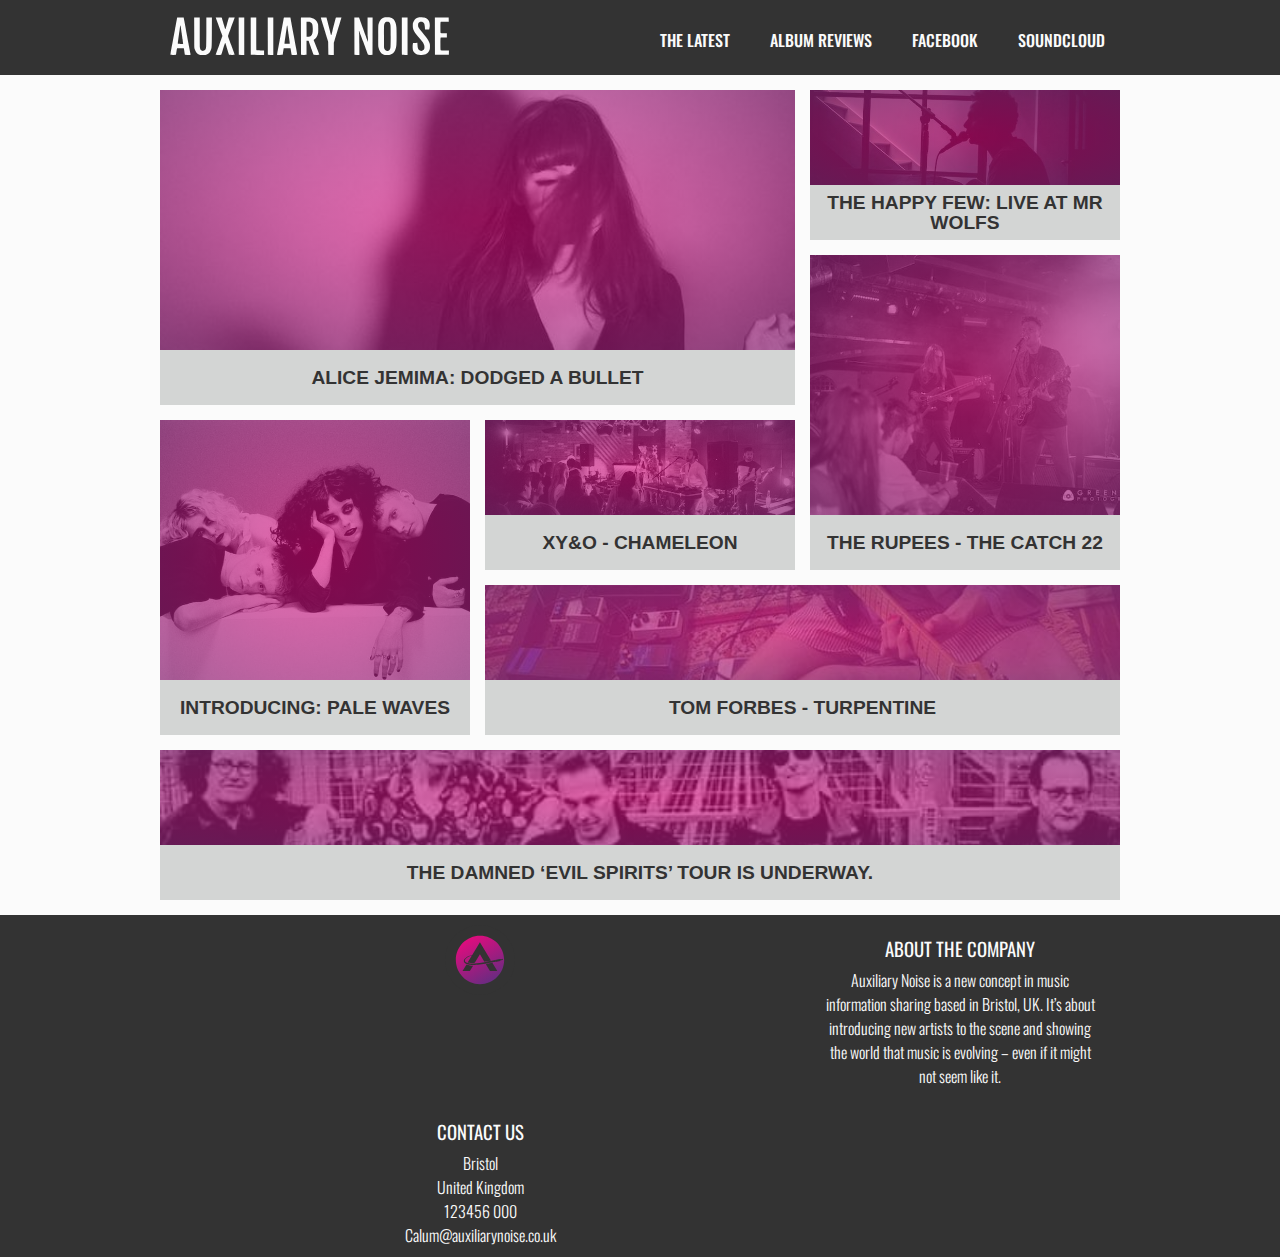
<file: index.html>
<?xml version="1.0" standalone="no"?>
<!DOCTYPE html>
<html lang="en">
<head>
	<!-- Global site tag (gtag.js) - Google Analytics -->

	<script async src="https://www.googletagmanager.com/gtag/js?id=UA-107805763-2">
	</script>
	<script>
	       window.dataLayer = window.dataLayer || [];
	              function gtag() {
	                  dataLayer.push(arguments);
	              }
	              gtag('js', new Date());
	              gtag('config', 'UA-107805763-2');
	</script>
	<meta charset="utf-8">
	<title>Auxiliary Noise</title>
	<meta content="Auxiliary Noise is a new concept in music information sharing based in Bristol, UK. It’s about introducing new artists to the scene and showing the world that music is evolving – even if it might not seem like it." name='description'>
	<meta content="Auxiliary Noise, independent, music, journalism, album, band, rapper, news, reviews, record, live music, Bristol, UK," name="keywords">
	<meta content="index" name="robots">
	<meta content="liamhenshall.co.uk" name="author">
	<link href="css/main.css" rel="stylesheet">
	<link href="" rel="stylesheet">
	<link href="https://fonts.googleapis.com/css?family=Oswald:300,400,500" rel="stylesheet">
	<meta content="width=device-width, initial-scale=1.0" name="viewport">
</head>
<body>
	<div class="wrapper">
		<header class="main-header">
			<a class="homepage-link" href="index.html"><svg class="logo" height="auto" version="1" viewbox="0 0 1606 230" width="auto" xmlns="http://www.w3.org/2000/svg">
			<path d="M1235.7 2c-17.4 3.1-29.5 15.7-35.8 37-2.2 7.3-2.3 9-2.6 67-.3 51.4-.2 60.5 1.2 67.5 4.3 21.6 13.3 34.9 28.3 41.7 6.1 2.8 7.9 3.1 19.3 3.6 10.9.4 13.7.2 19.5-1.6 13.4-4.1 22.3-11.8 28.3-24.6 5-10.7 6.9-18.4 8.1-34 1.3-17 1.3-83-.1-99.3-1.6-20.2-7-36.2-15.2-45.2-2.9-3.1-11.1-8.3-16.7-10.5-5.2-2-26.6-3-34.3-1.6zm23.3 27.2c4.8 3.3 7.6 9.7 8.9 20.3 1.4 11.6 1.5 112.1.1 123.2-1.6 12.5-4.6 18-11.6 20.9-10.2 4.3-19.9-.9-24.1-12.8-1.7-4.9-1.8-9.7-1.8-69.3 0-59 .1-64.5 1.8-69.9 3.5-11.2 7.5-14.6 17.3-14.6 4.7 0 6.9.5 9.4 2.2zm174.5-27.5c-14.9 2.4-26 10.5-32.7 24-4.2 8.4-4.2 8.7-4.6 21-.5 14.7.9 21.3 7.1 34 5.4 10.9 9.1 15.7 37.7 49.2 12 14 17.9 23.2 20.6 32 1.8 5.9 1.8 18.2 0 22.4-5 11.8-22.3 14.4-31.1 4.6-4.6-5.1-6.4-12-7.3-27.5l-.7-12.8-12 .3c-6.6.1-12.3.5-12.7.9-1.6 1.6-3 16.4-2.5 27.2.6 15 2.9 21.3 10.7 29.1 10.3 10.4 19.9 13.4 40.6 12.6 15.6-.5 20.9-2 30.2-8.3 7-4.9 9.8-8.4 14.1-17.4 3.3-7.1 3.5-8.2 3.9-20 .3-9.5 0-14.2-1.2-19-2.9-11.5-11.3-26.8-21.6-39.1-4.7-5.6-15.3-18.5-35-42.4-2.2-2.8-5.5-7.9-7.3-11.5-2.8-5.7-3.2-7.4-3.2-14.5.1-9.4 1.7-13.2 7.2-17 3.1-2 5-2.5 10.1-2.5 8.8 0 13.7 2.9 17.6 10.7 2 4 4.6 19.8 4.6 28.1v6.3l12.2-.3 12.3-.3 1.7-8c3.1-14.7 1.8-30.6-3.3-40.7-4.3-8.4-12.7-15.4-22.7-18.9-5.7-2.1-25.6-3.4-32.7-2.2zM40.1 8.7C38.5 17 36.4 28 34.5 39c-.9 5.2-2 11.3-2.5 13.5-.5 2.2-1.7 8-2.5 13-3.3 18.5-7 38.8-8.5 46.5-.5 2.5-1.6 8.5-2.5 13.5-.9 4.9-2.3 12.6-3.1 17-.8 4.4-1.9 10.2-2.4 13-1 4.6-6.1 32.8-9.6 52.4-.9 4.9-1.1 8.8-.6 9.3.5.5 7.8.7 16.2.6l15.4-.3 1.2-7.5c.6-4.1 1.9-12.5 2.8-18.5 1-6.1 2.1-11.3 2.5-11.8.4-.4 9.3-.6 19.7-.5l18.9.3 1.3 8c.7 4.4 1.7 11.1 2.3 15 .6 3.8 1.4 8.8 1.8 11l.7 4 16.2.3c18.6.3 17.2 1.3 14.8-10.4-.8-3.8-2.2-10.9-3.1-15.9-1.7-9.5-3.1-17.1-4.5-24.5-.5-2.5-1.9-9.7-3-16-1.1-6.3-2.5-13.5-3-16s-1.6-8.6-2.5-13.5c-.8-5-2-11.3-2.5-14-1-5.3-6-32.3-8.6-46.5-.8-4.7-1.9-10.5-2.4-13-.4-2.5-1.5-8.3-2.4-13-.9-4.7-2.2-11.9-3-16-.8-4.1-1.7-9.4-2.1-11.8L78.8 3H41.3l-1.2 5.7zM61 49.4c0 .7 5 36.4 5.9 42.6.6 3.6 1.7 11.7 2.6 18 .9 6.3 2 14 2.5 17s1.2 8.4 1.5 12c.4 3.6 1.1 8 1.5 9.9 1.5 5.7.5 6.1-14.5 6.1-7.4 0-14-.2-14.7-.5-1.4-.6-1-6.9 2.1-28 3.2-21.9 7-48.3 8.1-57C57.5 57.2 59.2 49 60.1 49c.5 0 .9.2.9.4zm78.3 40.3c.3 86 .4 86.9 2.5 93.8 5.6 17.8 13.9 27.7 27.7 33.1 4.2 1.6 7.6 1.9 20.5 1.9 15.2 0 15.6-.1 22-3.1 14.7-6.9 20.9-15.9 26.8-38.9 1.3-5.1 1.6-18.6 1.9-89.8l.4-83.7H209v77.2c-.1 42.5-.5 82-1 87.7-1.1 12.4-3.1 18.8-6.8 22.4-3.5 3.3-10.5 5.2-15.7 4.3-5.2-1-11.2-7.1-12-12.3-.4-2.1-1.1-5.1-1.6-6.7-.5-1.7-.9-38.7-.9-87.7V3h-32.1l.4 86.7zM263 3.4c0 .4 8.5 24 14.5 40.1 2 5.5 6.2 16.7 9.2 25 3 8.2 7.6 20.8 10.3 27.9 3.6 9.5 4.6 13.4 4 15-1.2 2.9-7.4 20-17.5 48.1-4.7 13.2-9.5 26.2-10.5 29-3.2 8.4-10 27.8-10 28.7 0 1.4 30.6 1 31.7-.5.5-.6 2.1-5 3.6-9.7 15.1-49.6 17.9-58 19.1-58 .6 0 1.8 2.1 2.5 4.7.8 2.7 1.9 6.6 2.6 8.8.7 2.2 4.5 15.2 8.6 29 4 13.7 7.8 25.3 8.4 25.7 1.5 1.1 31.3 1 31.9-.1.4-.5-.7-4.4-2.3-8.8-3-8-6.6-17.9-16.6-45.3-6.7-18.3-12.7-34.9-16.2-44.3-1.4-3.8-2.5-8-2.5-9.2 0-1.3 1.6-6.6 3.5-11.7 2-5.1 6.8-18.1 10.7-28.8 12.9-35.1 18.1-49.4 21.1-57.3 1.6-4.3 2.9-8.1 2.9-8.3 0-.2-7.5-.4-16.7-.4h-16.8l-3.4 11.8c-1.8 6.4-3.7 12.8-4.1 14.2-.5 1.4-1.5 5-2.4 8-4.9 17.3-9.5 32.2-10 32.7-1.1 1.2-1.9-.7-6.3-15.9-2.4-8.4-6.5-22.3-9-30.8s-4.8-16.5-5-17.8c-.5-2.2-.7-2.2-17.9-2.2-9.6 0-17.4.2-17.4.4zm132.2 106.8l.3 107.3 15.8.3 15.7.3V3h-32l.2 107.2zm69 0l.3 107.3 38.3.3 38.2.2v-26h-21.5c-20.2 0-21.5-.1-22.5-2-.7-1.3-1-31.9-1-94.2V3.5l-16-.3-16-.2.2 107.2zm98 0l.3 107.3 15.8.3 15.7.3V3h-32l.2 107.2zM654.7 3.7c-.3.5-.8 2.8-1.1 5.3-.4 2.5-1.1 6.5-1.6 9s-1.6 8.3-2.4 13c-.9 4.7-2.7 14.6-4 22-1.4 7.4-3.5 18.7-4.6 25-1.1 6.3-2.5 13.5-3 16s-1.6 8.5-2.5 13.5c-.9 4.9-2 11-2.5 13.5-.4 2.5-1.6 8.5-2.5 13.5-.9 4.9-2 11-2.5 13.5s-1.6 8.5-2.5 13.5c-4.7 26.2-7.4 40.8-8.6 46.2-.5 2.3-.9 5.6-.9 7.2v3.1h15.3c16.3 0 17.7-.4 17.7-4.8 0-2.5 2.5-19.9 4.2-29l.9-5.2h19.5c19.3 0 19.4 0 19.8 2.2.2 1.3.9 5.4 1.5 9.3.6 3.8 1.8 11.2 2.6 16.3.8 5 1.5 9.7 1.5 10.2 0 1.2 31.6 1.4 32.3.2.5-.8-.1-4.1-6.8-40.2-.9-4.7-2-10.8-2.5-13.5-.5-2.8-1.6-8.6-2.4-13-2.3-12-4.5-24-6.2-33.5-.9-4.7-1.9-10.5-2.4-13-.4-2.5-1.6-8.6-2.5-13.5-.9-5-2-11-2.5-13.5-2.5-13.2-6-32.3-8.4-45.5-.9-5-2.1-11.5-2.7-14.5-.5-3-1.3-7.3-1.7-9.5l-.7-4-18.7-.3c-10.3-.1-18.9.1-19.1.5zm20.6 50c1.1 9.3 2.7 20.9 3.6 26.8.6 3.3 1.7 11.2 2.6 17.5 2.8 20.5 4.6 32.4 5.5 38.5.6 3.3 1.1 8.7 1.2 12l.3 6h-30l.1-4c0-2.2.6-7.6 1.2-12 2.1-14.1 4.2-28.7 5.7-39.5.8-5.8 1.7-12.1 2-14 .3-1.9 1.4-10 2.6-18 1.1-8 2.2-15.3 2.5-16.3 1-3.1 2.1-1.8 2.7 3zM753 3.3c-.3.3-.3 48.6 0 107.4l.5 106.8 13.5.3c7.4.1 14.5 0 15.8-.3l2.2-.5v-80h5.9c4.5 0 6 .4 6.5 1.6.3.9 3.6 10 7.2 20.3 3.6 10.2 7.6 21.5 8.9 25.1 1.3 3.6 3.8 10.5 5.5 15.5 1.8 5 4 11 4.9 13.5l1.7 4.5 15.9.3c8.8.1 16.5 0 17.1-.2.9-.3-4.2-14-15.7-42.8l-17-42.3 3.3-2.5c10.6-7.9 17.3-18.1 21-32.2 2-7.4 2.3-10.7 2.3-30.3-.1-21.4-.1-22.2-2.8-29.8-6.2-17.8-16.3-27.3-34.4-32.3-4.5-1.3-12.2-1.7-33.8-2.1-15.4-.3-28.2-.3-28.5 0zm54.5 26.4c10.6 5.5 13.5 14 13.5 38.9 0 21.7-2.6 32.1-9.8 38.6-4.7 4.3-8.9 5.6-18.7 6l-7 .3-.3-43.4-.2-43.3 9.2.4c6.8.3 10.4 1 13.3 2.5zm60.3-26.2c-.3.3 2.4 10.1 5.9 21.8 6.7 21.8 8.8 29 10.3 34.2.4 1.6 3.4 11.3 6.5 21.5s6.3 20.5 7 23c.7 2.5 3.7 12.1 6.6 21.5l5.3 17 .6 37.5.5 37.5 15.8.3 15.7.3v-69.6l4.6-15c2.5-8.3 5.2-17 5.9-19.5.7-2.5 3.9-12.8 7-23s6-19.9 6.5-21.5c1.2-4.4 3.3-11.2 8-26.5 2.3-7.4 4.8-15.5 5.5-18 .7-2.5 2.5-8.3 3.9-12.9 1.4-4.7 2.6-8.6 2.6-8.8 0-.7-31.9-.2-32.4.6-.6.8-10 37.6-20.3 78.9-4.5 17.8-5.8 22.1-6.8 21-1.3-1.4-1.7-2.8-12-43.3-3.5-13.8-7.9-31.1-9.8-38.5-1.9-7.4-3.7-14.7-4.1-16.3L900 3h-15.9c-8.7 0-16 .2-16.3.5zm192.4 106.7l.3 107.3 14.4.3 14.3.3-.5-59.8c-.2-32.9-.7-60.7-1-61.8-.3-1.1-.8-5-1.2-8.6-.8-7.1.5-9.9 2.3-5.1 2.8 7.5 14.9 39.9 21.2 57.2 3.9 10.7 10.7 28.9 15 40.5 4.3 11.6 9.1 24.5 10.6 28.8 2.1 5.6 3.5 7.9 4.9 8.3 1.1.3 7 .4 13 .2l11-.3.3-107.3L1165 3h-29v49.7c0 27.4.4 53.6.9 58.3 1.6 13.8 2.2 32.5 1.2 31.5-.5-.6-2.8-6.2-5.1-12.5s-5.9-16.2-8-22c-8.3-22.7-11.9-32.9-15-41.5-4.1-11.4-9.9-27.5-14.9-41.3-2.2-5.9-4.8-13.2-5.9-16.2l-2-5.5-13.6-.3-13.6-.3.2 107.3zm272.8-.3c0 96.5.2 106.9 1.6 107.5.9.3 8.3.6 16.5.6h14.9V3h-33v106.9zm190.2.3l.3 107.3h80l.3-12.8.3-12.7h-23.4c-16.8 0-23.6-.3-24.5-1.2-1.7-1.7-1.7-69.9 0-71.6.8-.8 6.4-1.2 18.5-1.2h17.3V93h-17.3c-12.1 0-17.7-.4-18.5-1.2-1.7-1.7-1.7-60.9 0-62.6.9-.9 7.6-1.2 24-1.2h22.9l-.3-12.3-.3-12.2-39.8-.3L1523 3l.2 107.2z"></path></svg></a>
			<nav class="mobile-navigation">
				<ul class="navigation-ul">
					<li class="navigation-li">
						<a href="index.html">The Latest</a>
					</li>
					<li class="navigation-li">
						<a href="pages/albums.html">Album Reviews</a>
					</li>
					<li class="navigation-li">
						<a href="https://soundcloud.com/auxiliarynoise">Facebook</a>
					</li>
					<li class="navigation-li">
						<a href="https://soundcloud.com/auxiliarynoise">Soundcloud</a>
					</li>
				</ul>
			</nav>
		</header>
	</div>
	<section class="homepage-parent">
		<article class="homepage-child">
			<a title="Songwriter Alice Jemima" class="one" href="pages/alice-jemimia-dodged-a-bullet.html"></a> <a class="homepage-heading" href="pages/alice-jemimia-dodged-a-bullet.html">
			<h1 class="homepage-headline">Alice Jemima: Dodged a Bullet</h1></a>
		</article>
		<article class="homepage-child">
			<a title="The Happy Few performing live at Mr Wolfs" class="two" href="pages/the-happy-few-live.html"></a> <a class="homepage-heading" href="pages/the-happy-few-live.html">
			<h2 class="homepage-headline">The Happy Few: live at Mr Wolfs</h2></a>
		</article>
		<article class="homepage-child">
			<a title="The Rupees" class="three" href="pages/the-rupees-the-catch-22.html"></a> <a class="homepage-heading" href="pages/the-rupees-the-catch-22.html">
			<h2 class="homepage-headline">The Rupees - The Catch 22</h2></a>
		</article>
		<article class="homepage-child">
			<a title="Pale Waves" class="four" href="pages/introducing-pale-waves.html"></a> <a class="homepage-heading" href="pages/introducing-pale-waves.html">
			<h3 class="homepage-headline">Introducing: Pale Waves</h3></a>
		</article>
		<article class="homepage-child">
			<a title="X Y and O"class="five" href="pages/xy-and-o-chameleon.html"></a> <a class="homepage-heading" href="pages/xy-and-o-chameleon.html">
			<h4 class="homepage-headline">XY&amp;O - Chameleon</h4></a>
		</article>
		<article class="homepage-child">
			<a title="Tom Forbes" class="six" href="pages/tom-forbes-turpentine.html"></a> <a class="homepage-heading" href="pages/articles/tom-forbes-turpentine.html">
			<h3 class="homepage-headline">Tom Forbes - Turpentine</h3></a>
		</article>
		<article class="homepage-child">
			<a title="The Dammed" class="seven" href="pages/the-dammed-evil-spirits-tour.html"></a> <a class="homepage-heading" href="pages/the-dammed-evil-spirits-tour.html">
			<h4 class="homepage-headline">The Damned ‘Evil Spirits’ tour is underway.</h4></a>
		</article>
	</section><?php include("/pages/navigation.php"); ?>
	<div class="wrapper">
		<footer class="main-footer">
			<div class="footer-child">
				<a href="index.html"><svg class="icon" viewbox="0 0 1000 1000" xmlns="http://www.w3.org/2000/svg">
				<lineargradient gradientunits="userSpaceOnUse" id="a" x1="672.5202" x2="327.4798" y1="798.8137" y2="201.1863">
					<stop offset="0" stop-color="#6a2b81"></stop>
					<stop offset="1" stop-color="#e00c7e"></stop>
				</lineargradient>
				<path d="M500 155c-190.5 0-345 154.5-345 345s154.5 345 345 345 345-154.5 345-345-154.5-345-345-345zM355.3 657.7h-105l57.3-94.9c31.8 13.2 69.8 16.9 93.8 17.9l-46.1 77zm43.2-84.9c-103.6-1.5-185.3-48.7-80.8-118.2.1-.1 9.2-4.3 23.3-10 14-5.2 33.2-12.1 48-16.5l109.7-181.6v-.5l.2.3.2-.3v.6l156.6 259.3c-32.8 7.8-76.2 14.7-93.7 17.4L498.9 418l-73.4 122.5c-43.4 8.1-83.4.4-101.7-4.4l60-99.3c-22.5 6.5-90.4 29.2-99.7 69.3h-1.5s.2 1.2.9 3.2c-.2 1.5-.4 3-.4 4.5 0 0 10.1 43 138 34.6 43-1.7 99.4-8.9 173.3-25 53.4-8.9 106.6-18.2 120-22.4l4.7 25.3c-.1 0-215.6 48-320.6 46.5zm243.8 84.9l-58.6-97.8c36.3-5.9 76.1-15 93-19l70.6 116.8h-105zm146.6-145.2L722 527l-6-27.5 66.9-14.5 1.2 5.7 19.6-4.3 3.5 16.1-19.6 4.3 1.3 5.7zm20.7-10.5l-3.5-16.1 6.3-1.4 3.5 16.1-6.3 1.4zm7.8-1.8l-3.5-16.1 6.3-1.4 10.4 6.1-6.9 10-6.3 1.4z" fill="url(#a)"></path></svg></a>
			</div>
			<div class="footer-child">
				<h3>About the company</h3>
				<p>Auxiliary Noise is a new concept in music information sharing based in Bristol, UK. It’s about introducing new artists to the scene and showing the world that music is evolving – even if it might not seem like it.</p>
			</div>
			<div class="footer-child contact">
				<h3>Contact Us</h3>
				<p>Bristol</p>
				<p>United Kingdom</p>
				<p>123456 000</p>
				<p>Calum@auxiliarynoise.co.uk</p>
			</div>
		</footer>
	</div>
</body>
</html>
</file>
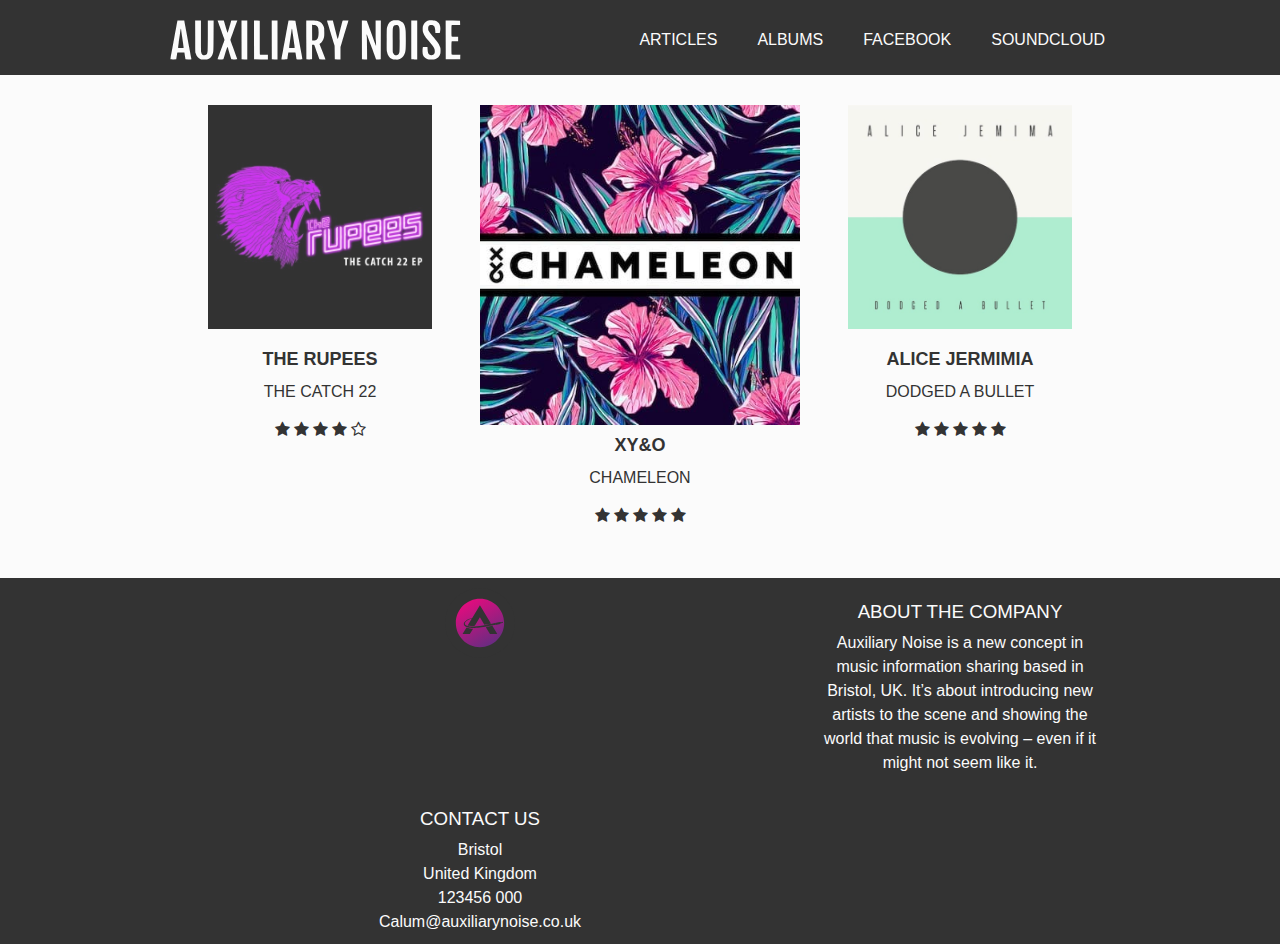
<file: pages/albums.html>
<?xml version="1.0" standalone="no"?>
<!DOCTYPE html>
<html lang="en">
<head>
	<!-- Global site tag (gtag.js) - Google Analytics -->

	<script async src="https://www.googletagmanager.com/gtag/js?id=UA-107805763-2">
	</script>
	<script>
	       window.dataLayer = window.dataLayer || [];
	              function gtag() {
	                  dataLayer.push(arguments);
	              }
	              gtag('js', new Date());
	              gtag('config', 'UA-107805763-2');
	</script>
	<meta charset="utf-8">
	<title>Auxiliary Noise</title>
	<meta content="Auxiliary Noise" name="keywords">
	<meta content="index" name="robots">
	<meta content="Liam Henshall" name="author">
	<link href="../css/main.css" rel="stylesheet">
	<link href="https://fonts.googleapis.com/css?family=Fjalla+One|Jockey+One" rel="stylesheet">
	<link href="https://cdnjs.cloudflare.com/ajax/libs/font-awesome/4.7.0/css/font-awesome.min.css" rel="stylesheet">
	<meta content="width=device-width, initial-scale=1.0" name="viewport">
</head>
<body>
	<div class="wrapper">
		<header class="main-header">
			<svg class="logo" height="auto" version="1" viewbox="0 0 1606 221" width="auto" xmlns="http://www.w3.org/2000/svg">
			<path d="M1235.7 2c-17.4 3.1-29.5 15.7-35.8 37-2.2 7.3-2.3 9-2.6 67-.3 51.4-.2 60.5 1.2 67.5 4.3 21.6 13.3 34.9 28.3 41.7 6.1 2.8 7.9 3.1 19.3 3.6 10.9.4 13.7.2 19.5-1.6 13.4-4.1 22.3-11.8 28.3-24.6 5-10.7 6.9-18.4 8.1-34 1.3-17 1.3-83-.1-99.3-1.6-20.2-7-36.2-15.2-45.2-2.9-3.1-11.1-8.3-16.7-10.5-5.2-2-26.6-3-34.3-1.6zm23.3 27.2c4.8 3.3 7.6 9.7 8.9 20.3 1.4 11.6 1.5 112.1.1 123.2-1.6 12.5-4.6 18-11.6 20.9-10.2 4.3-19.9-.9-24.1-12.8-1.7-4.9-1.8-9.7-1.8-69.3 0-59 .1-64.5 1.8-69.9 3.5-11.2 7.5-14.6 17.3-14.6 4.7 0 6.9.5 9.4 2.2zm174.5-27.5c-14.9 2.4-26 10.5-32.7 24-4.2 8.4-4.2 8.7-4.6 21-.5 14.7.9 21.3 7.1 34 5.4 10.9 9.1 15.7 37.7 49.2 12 14 17.9 23.2 20.6 32 1.8 5.9 1.8 18.2 0 22.4-5 11.8-22.3 14.4-31.1 4.6-4.6-5.1-6.4-12-7.3-27.5l-.7-12.8-12 .3c-6.6.1-12.3.5-12.7.9-1.6 1.6-3 16.4-2.5 27.2.6 15 2.9 21.3 10.7 29.1 10.3 10.4 19.9 13.4 40.6 12.6 15.6-.5 20.9-2 30.2-8.3 7-4.9 9.8-8.4 14.1-17.4 3.3-7.1 3.5-8.2 3.9-20 .3-9.5 0-14.2-1.2-19-2.9-11.5-11.3-26.8-21.6-39.1-4.7-5.6-15.3-18.5-35-42.4-2.2-2.8-5.5-7.9-7.3-11.5-2.8-5.7-3.2-7.4-3.2-14.5.1-9.4 1.7-13.2 7.2-17 3.1-2 5-2.5 10.1-2.5 8.8 0 13.7 2.9 17.6 10.7 2 4 4.6 19.8 4.6 28.1v6.3l12.2-.3 12.3-.3 1.7-8c3.1-14.7 1.8-30.6-3.3-40.7-4.3-8.4-12.7-15.4-22.7-18.9-5.7-2.1-25.6-3.4-32.7-2.2zM40.1 8.7C38.5 17 36.4 28 34.5 39c-.9 5.2-2 11.3-2.5 13.5-.5 2.2-1.7 8-2.5 13-3.3 18.5-7 38.8-8.5 46.5-.5 2.5-1.6 8.5-2.5 13.5-.9 4.9-2.3 12.6-3.1 17-.8 4.4-1.9 10.2-2.4 13-1 4.6-6.1 32.8-9.6 52.4-.9 4.9-1.1 8.8-.6 9.3.5.5 7.8.7 16.2.6l15.4-.3 1.2-7.5c.6-4.1 1.9-12.5 2.8-18.5 1-6.1 2.1-11.3 2.5-11.8.4-.4 9.3-.6 19.7-.5l18.9.3 1.3 8c.7 4.4 1.7 11.1 2.3 15 .6 3.8 1.4 8.8 1.8 11l.7 4 16.2.3c18.6.3 17.2 1.3 14.8-10.4-.8-3.8-2.2-10.9-3.1-15.9-1.7-9.5-3.1-17.1-4.5-24.5-.5-2.5-1.9-9.7-3-16-1.1-6.3-2.5-13.5-3-16s-1.6-8.6-2.5-13.5c-.8-5-2-11.3-2.5-14-1-5.3-6-32.3-8.6-46.5-.8-4.7-1.9-10.5-2.4-13-.4-2.5-1.5-8.3-2.4-13-.9-4.7-2.2-11.9-3-16-.8-4.1-1.7-9.4-2.1-11.8L78.8 3H41.3l-1.2 5.7zM61 49.4c0 .7 5 36.4 5.9 42.6.6 3.6 1.7 11.7 2.6 18 .9 6.3 2 14 2.5 17s1.2 8.4 1.5 12c.4 3.6 1.1 8 1.5 9.9 1.5 5.7.5 6.1-14.5 6.1-7.4 0-14-.2-14.7-.5-1.4-.6-1-6.9 2.1-28 3.2-21.9 7-48.3 8.1-57C57.5 57.2 59.2 49 60.1 49c.5 0 .9.2.9.4zm78.3 40.3c.3 86 .4 86.9 2.5 93.8 5.6 17.8 13.9 27.7 27.7 33.1 4.2 1.6 7.6 1.9 20.5 1.9 15.2 0 15.6-.1 22-3.1 14.7-6.9 20.9-15.9 26.8-38.9 1.3-5.1 1.6-18.6 1.9-89.8l.4-83.7H209v77.2c-.1 42.5-.5 82-1 87.7-1.1 12.4-3.1 18.8-6.8 22.4-3.5 3.3-10.5 5.2-15.7 4.3-5.2-1-11.2-7.1-12-12.3-.4-2.1-1.1-5.1-1.6-6.7-.5-1.7-.9-38.7-.9-87.7V3h-32.1l.4 86.7zM263 3.4c0 .4 8.5 24 14.5 40.1 2 5.5 6.2 16.7 9.2 25 3 8.2 7.6 20.8 10.3 27.9 3.6 9.5 4.6 13.4 4 15-1.2 2.9-7.4 20-17.5 48.1-4.7 13.2-9.5 26.2-10.5 29-3.2 8.4-10 27.8-10 28.7 0 1.4 30.6 1 31.7-.5.5-.6 2.1-5 3.6-9.7 15.1-49.6 17.9-58 19.1-58 .6 0 1.8 2.1 2.5 4.7.8 2.7 1.9 6.6 2.6 8.8.7 2.2 4.5 15.2 8.6 29 4 13.7 7.8 25.3 8.4 25.7 1.5 1.1 31.3 1 31.9-.1.4-.5-.7-4.4-2.3-8.8-3-8-6.6-17.9-16.6-45.3-6.7-18.3-12.7-34.9-16.2-44.3-1.4-3.8-2.5-8-2.5-9.2 0-1.3 1.6-6.6 3.5-11.7 2-5.1 6.8-18.1 10.7-28.8 12.9-35.1 18.1-49.4 21.1-57.3 1.6-4.3 2.9-8.1 2.9-8.3 0-.2-7.5-.4-16.7-.4h-16.8l-3.4 11.8c-1.8 6.4-3.7 12.8-4.1 14.2-.5 1.4-1.5 5-2.4 8-4.9 17.3-9.5 32.2-10 32.7-1.1 1.2-1.9-.7-6.3-15.9-2.4-8.4-6.5-22.3-9-30.8s-4.8-16.5-5-17.8c-.5-2.2-.7-2.2-17.9-2.2-9.6 0-17.4.2-17.4.4zm132.2 106.8l.3 107.3 15.8.3 15.7.3V3h-32l.2 107.2zm69 0l.3 107.3 38.3.3 38.2.2v-26h-21.5c-20.2 0-21.5-.1-22.5-2-.7-1.3-1-31.9-1-94.2V3.5l-16-.3-16-.2.2 107.2zm98 0l.3 107.3 15.8.3 15.7.3V3h-32l.2 107.2zM654.7 3.7c-.3.5-.8 2.8-1.1 5.3-.4 2.5-1.1 6.5-1.6 9s-1.6 8.3-2.4 13c-.9 4.7-2.7 14.6-4 22-1.4 7.4-3.5 18.7-4.6 25-1.1 6.3-2.5 13.5-3 16s-1.6 8.5-2.5 13.5c-.9 4.9-2 11-2.5 13.5-.4 2.5-1.6 8.5-2.5 13.5-.9 4.9-2 11-2.5 13.5s-1.6 8.5-2.5 13.5c-4.7 26.2-7.4 40.8-8.6 46.2-.5 2.3-.9 5.6-.9 7.2v3.1h15.3c16.3 0 17.7-.4 17.7-4.8 0-2.5 2.5-19.9 4.2-29l.9-5.2h19.5c19.3 0 19.4 0 19.8 2.2.2 1.3.9 5.4 1.5 9.3.6 3.8 1.8 11.2 2.6 16.3.8 5 1.5 9.7 1.5 10.2 0 1.2 31.6 1.4 32.3.2.5-.8-.1-4.1-6.8-40.2-.9-4.7-2-10.8-2.5-13.5-.5-2.8-1.6-8.6-2.4-13-2.3-12-4.5-24-6.2-33.5-.9-4.7-1.9-10.5-2.4-13-.4-2.5-1.6-8.6-2.5-13.5-.9-5-2-11-2.5-13.5-2.5-13.2-6-32.3-8.4-45.5-.9-5-2.1-11.5-2.7-14.5-.5-3-1.3-7.3-1.7-9.5l-.7-4-18.7-.3c-10.3-.1-18.9.1-19.1.5zm20.6 50c1.1 9.3 2.7 20.9 3.6 26.8.6 3.3 1.7 11.2 2.6 17.5 2.8 20.5 4.6 32.4 5.5 38.5.6 3.3 1.1 8.7 1.2 12l.3 6h-30l.1-4c0-2.2.6-7.6 1.2-12 2.1-14.1 4.2-28.7 5.7-39.5.8-5.8 1.7-12.1 2-14 .3-1.9 1.4-10 2.6-18 1.1-8 2.2-15.3 2.5-16.3 1-3.1 2.1-1.8 2.7 3zM753 3.3c-.3.3-.3 48.6 0 107.4l.5 106.8 13.5.3c7.4.1 14.5 0 15.8-.3l2.2-.5v-80h5.9c4.5 0 6 .4 6.5 1.6.3.9 3.6 10 7.2 20.3 3.6 10.2 7.6 21.5 8.9 25.1 1.3 3.6 3.8 10.5 5.5 15.5 1.8 5 4 11 4.9 13.5l1.7 4.5 15.9.3c8.8.1 16.5 0 17.1-.2.9-.3-4.2-14-15.7-42.8l-17-42.3 3.3-2.5c10.6-7.9 17.3-18.1 21-32.2 2-7.4 2.3-10.7 2.3-30.3-.1-21.4-.1-22.2-2.8-29.8-6.2-17.8-16.3-27.3-34.4-32.3-4.5-1.3-12.2-1.7-33.8-2.1-15.4-.3-28.2-.3-28.5 0zm54.5 26.4c10.6 5.5 13.5 14 13.5 38.9 0 21.7-2.6 32.1-9.8 38.6-4.7 4.3-8.9 5.6-18.7 6l-7 .3-.3-43.4-.2-43.3 9.2.4c6.8.3 10.4 1 13.3 2.5zm60.3-26.2c-.3.3 2.4 10.1 5.9 21.8 6.7 21.8 8.8 29 10.3 34.2.4 1.6 3.4 11.3 6.5 21.5s6.3 20.5 7 23c.7 2.5 3.7 12.1 6.6 21.5l5.3 17 .6 37.5.5 37.5 15.8.3 15.7.3v-69.6l4.6-15c2.5-8.3 5.2-17 5.9-19.5.7-2.5 3.9-12.8 7-23s6-19.9 6.5-21.5c1.2-4.4 3.3-11.2 8-26.5 2.3-7.4 4.8-15.5 5.5-18 .7-2.5 2.5-8.3 3.9-12.9 1.4-4.7 2.6-8.6 2.6-8.8 0-.7-31.9-.2-32.4.6-.6.8-10 37.6-20.3 78.9-4.5 17.8-5.8 22.1-6.8 21-1.3-1.4-1.7-2.8-12-43.3-3.5-13.8-7.9-31.1-9.8-38.5-1.9-7.4-3.7-14.7-4.1-16.3L900 3h-15.9c-8.7 0-16 .2-16.3.5zm192.4 106.7l.3 107.3 14.4.3 14.3.3-.5-59.8c-.2-32.9-.7-60.7-1-61.8-.3-1.1-.8-5-1.2-8.6-.8-7.1.5-9.9 2.3-5.1 2.8 7.5 14.9 39.9 21.2 57.2 3.9 10.7 10.7 28.9 15 40.5 4.3 11.6 9.1 24.5 10.6 28.8 2.1 5.6 3.5 7.9 4.9 8.3 1.1.3 7 .4 13 .2l11-.3.3-107.3L1165 3h-29v49.7c0 27.4.4 53.6.9 58.3 1.6 13.8 2.2 32.5 1.2 31.5-.5-.6-2.8-6.2-5.1-12.5s-5.9-16.2-8-22c-8.3-22.7-11.9-32.9-15-41.5-4.1-11.4-9.9-27.5-14.9-41.3-2.2-5.9-4.8-13.2-5.9-16.2l-2-5.5-13.6-.3-13.6-.3.2 107.3zm272.8-.3c0 96.5.2 106.9 1.6 107.5.9.3 8.3.6 16.5.6h14.9V3h-33v106.9zm190.2.3l.3 107.3h80l.3-12.8.3-12.7h-23.4c-16.8 0-23.6-.3-24.5-1.2-1.7-1.7-1.7-69.9 0-71.6.8-.8 6.4-1.2 18.5-1.2h17.3V93h-17.3c-12.1 0-17.7-.4-18.5-1.2-1.7-1.7-1.7-60.9 0-62.6.9-.9 7.6-1.2 24-1.2h22.9l-.3-12.3-.3-12.2-39.8-.3L1523 3l.2 107.2z"></path></svg>
			<nav class="mobile-navigation">
				<ul class="navigation-ul">
					<li class="navigation-li">
						<a href="../index.html">Articles</a>
					</li>
					<li class="navigation-li">
						<a href="../pages/albums.html">Albums</a>
					</li>
					<li class="navigation-li">
						<a href="https://www.facebook.com/AuxNoise/">Facebook</a>
					</li>
					<li class="navigation-li">
						<a href="https://soundcloud.com/auxiliarynoise">Soundcloud</a>
					</li>
				</ul>
			</nav>
		</header>
	</div>
	<section class="albums-parent">
		<a class="albums-child" href="../pages/the-rupees-the-catch-22.html"><img alt="The Rupees - The Catch 22" class="album-art" src="../img/album-art/the-rupees-the-catch-22.jpg">
		<h3 class="artist">The Rupees</h3>
		<h4 class="album-title">The Catch 22</h4>
		<div class="rating">
			<span class="fa fa-star checked"></span> <span class="fa fa-star"></span> <span class="fa fa-star"></span> <span class="fa fa-star"></span> <span class="fa fa-star-o"></span>
		</div></a> <a class="albums-child" href="../pages/xy-and-o-chameleon.html"><img alt="X Y and O - Chameleon class="album-art" src="../img/album-art/xy-and-o-chameleon-album.jpg">
		<h3 class="artist">XY&amp;O</h3>
		<h4 class="album-title">Chameleon</h4>
		<div class="rating">
			<span class="fa fa-star checked"></span> <span class="fa fa-star checked"></span> <span class="fa fa-star checked"></span> <span class="fa fa-star checked"></span> <span class="fa fa-star checked"></span>
		</div></a> <a class="albums-child" href="../pages/alice-jemimia-dodged-a-bullet.html"><img alt="Alice Jermimia - Dodged a Bullet"class="album-art" src="../img/album-art/alice-jermimia-dodged-a-bullet.jpg">
		<h3 class="artist">Alice Jermimia</h3>
		<h4 class="album-title">Dodged a Bullet</h4>
		<div class="rating">
			<span class="fa fa-star checked"></span> <span class="fa fa-star checked"></span> <span class="fa fa-star checked"></span> <span class="fa fa-star checked"></span> <span class="fa fa-star checked"></span>
		</div></a>
	</section>
	<div class="wrapper">
		<footer class="main-footer">
			<div class="footer-child">
				<a href="index.html"><svg class="icon" viewbox="0 0 1000 1000" xmlns="http://www.w3.org/2000/svg">
				<lineargradient gradientunits="userSpaceOnUse" id="a" x1="672.5202" x2="327.4798" y1="798.8137" y2="201.1863">
					<stop offset="0" stop-color="#6a2b81"></stop>
					<stop offset="1" stop-color="#e00c7e"></stop>
				</lineargradient>
				<path d="M500 155c-190.5 0-345 154.5-345 345s154.5 345 345 345 345-154.5 345-345-154.5-345-345-345zM355.3 657.7h-105l57.3-94.9c31.8 13.2 69.8 16.9 93.8 17.9l-46.1 77zm43.2-84.9c-103.6-1.5-185.3-48.7-80.8-118.2.1-.1 9.2-4.3 23.3-10 14-5.2 33.2-12.1 48-16.5l109.7-181.6v-.5l.2.3.2-.3v.6l156.6 259.3c-32.8 7.8-76.2 14.7-93.7 17.4L498.9 418l-73.4 122.5c-43.4 8.1-83.4.4-101.7-4.4l60-99.3c-22.5 6.5-90.4 29.2-99.7 69.3h-1.5s.2 1.2.9 3.2c-.2 1.5-.4 3-.4 4.5 0 0 10.1 43 138 34.6 43-1.7 99.4-8.9 173.3-25 53.4-8.9 106.6-18.2 120-22.4l4.7 25.3c-.1 0-215.6 48-320.6 46.5zm243.8 84.9l-58.6-97.8c36.3-5.9 76.1-15 93-19l70.6 116.8h-105zm146.6-145.2L722 527l-6-27.5 66.9-14.5 1.2 5.7 19.6-4.3 3.5 16.1-19.6 4.3 1.3 5.7zm20.7-10.5l-3.5-16.1 6.3-1.4 3.5 16.1-6.3 1.4zm7.8-1.8l-3.5-16.1 6.3-1.4 10.4 6.1-6.9 10-6.3 1.4z" fill="url(#a)"></path></svg></a>
			</div>
			<div class="footer-child">
				<h3>About the company</h3>
				<p>Auxiliary Noise is a new concept in music information sharing based in Bristol, UK. It’s about introducing new artists to the scene and showing the world that music is evolving – even if it might not seem like it.</p>
			</div>
			<div class="footer-child contact">
				<h3>Contact Us</h3>
				<p>Bristol</p>
				<p>United Kingdom</p>
				<p>123456 000</p>
				<p>Calum@auxiliarynoise.co.uk</p>
			</div>
		</footer>
	</div>
</body>
</html>
</file>
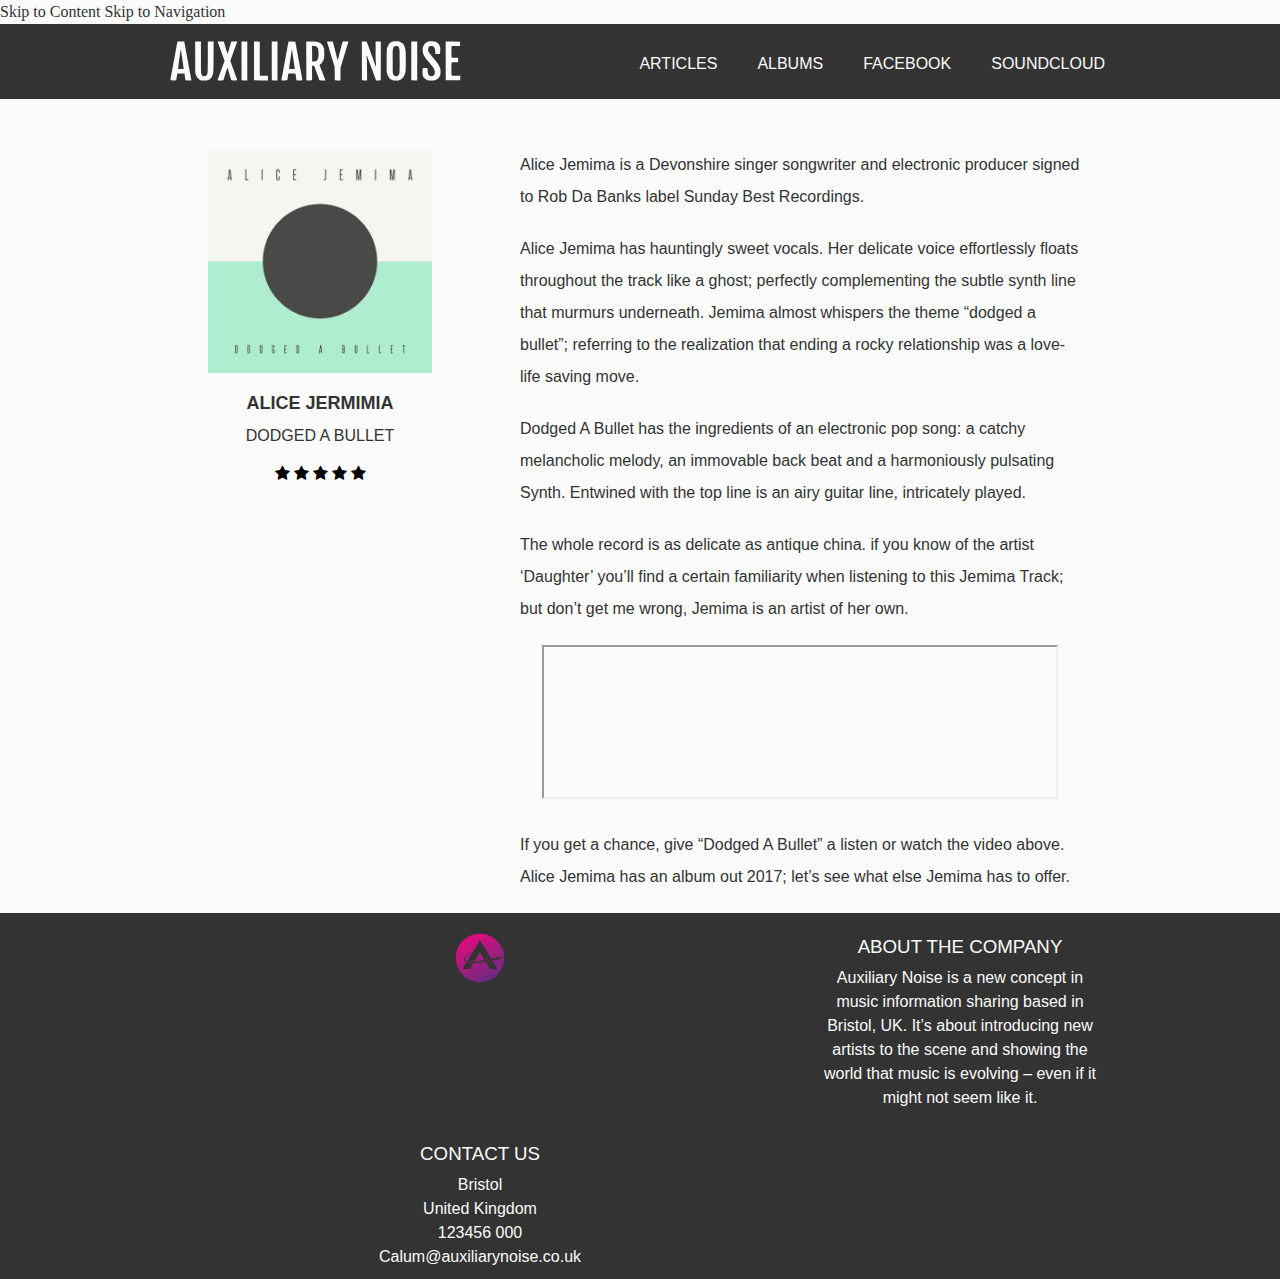
<file: pages/alice-jemimia-dodged-a-bullet.html>
<?xml version="1.0" standalone="no"?>
<!DOCTYPE html>
<html lang="en">
<head>
	<!-- Global site tag (gtag.js) - Google Analytics -->

	<script async src="https://www.googletagmanager.com/gtag/js?id=UA-107805763-2">
	</script>
	<script>
	       window.dataLayer = window.dataLayer || [];
	              function gtag() {
	                  dataLayer.push(arguments);
	              }
	              gtag('js', new Date());
	              gtag('config', 'UA-107805763-2');
	</script>
	<meta charset="utf-8">
	<title>Auxiliary Noise / Album Reviews / Alice Jermimia</title>
	<meta content="Alice Jermimia - Dodged a Bullet / Album reviews by independent journalists" name="description">
	<meta content="Auxiliary Noise, album review, alice jerminia, dodged a bullet, review" name="keywords">
	<meta content="index" name="robots">
	<meta content="Liam Henshall" name="author">
	<link href="../css/main.css" rel="stylesheet">
	<link href="" rel="stylesheet">
	<meta content="width=device-width, initial-scale=1.0" name="viewport">
	<link href="https://cdnjs.cloudflare.com/ajax/libs/font-awesome/4.7.0/css/font-awesome.min.css" rel="stylesheet">
</head>
<body>
	<a class="skip-link" href="#content">Skip to Content</a> <a class="skip-link" href="#navigation">Skip to Navigation</a>
	<div class="wrapper">
		<header class="main-header">
			<a class="homepage-link" href="/index.html"><svg class="logo" height="auto" version="1" viewbox="0 0 1606 221" width="auto" xmlns="http://www.w3.org/2000/svg">
			<path d="M1235.7 2c-17.4 3.1-29.5 15.7-35.8 37-2.2 7.3-2.3 9-2.6 67-.3 51.4-.2 60.5 1.2 67.5 4.3 21.6 13.3 34.9 28.3 41.7 6.1 2.8 7.9 3.1 19.3 3.6 10.9.4 13.7.2 19.5-1.6 13.4-4.1 22.3-11.8 28.3-24.6 5-10.7 6.9-18.4 8.1-34 1.3-17 1.3-83-.1-99.3-1.6-20.2-7-36.2-15.2-45.2-2.9-3.1-11.1-8.3-16.7-10.5-5.2-2-26.6-3-34.3-1.6zm23.3 27.2c4.8 3.3 7.6 9.7 8.9 20.3 1.4 11.6 1.5 112.1.1 123.2-1.6 12.5-4.6 18-11.6 20.9-10.2 4.3-19.9-.9-24.1-12.8-1.7-4.9-1.8-9.7-1.8-69.3 0-59 .1-64.5 1.8-69.9 3.5-11.2 7.5-14.6 17.3-14.6 4.7 0 6.9.5 9.4 2.2zm174.5-27.5c-14.9 2.4-26 10.5-32.7 24-4.2 8.4-4.2 8.7-4.6 21-.5 14.7.9 21.3 7.1 34 5.4 10.9 9.1 15.7 37.7 49.2 12 14 17.9 23.2 20.6 32 1.8 5.9 1.8 18.2 0 22.4-5 11.8-22.3 14.4-31.1 4.6-4.6-5.1-6.4-12-7.3-27.5l-.7-12.8-12 .3c-6.6.1-12.3.5-12.7.9-1.6 1.6-3 16.4-2.5 27.2.6 15 2.9 21.3 10.7 29.1 10.3 10.4 19.9 13.4 40.6 12.6 15.6-.5 20.9-2 30.2-8.3 7-4.9 9.8-8.4 14.1-17.4 3.3-7.1 3.5-8.2 3.9-20 .3-9.5 0-14.2-1.2-19-2.9-11.5-11.3-26.8-21.6-39.1-4.7-5.6-15.3-18.5-35-42.4-2.2-2.8-5.5-7.9-7.3-11.5-2.8-5.7-3.2-7.4-3.2-14.5.1-9.4 1.7-13.2 7.2-17 3.1-2 5-2.5 10.1-2.5 8.8 0 13.7 2.9 17.6 10.7 2 4 4.6 19.8 4.6 28.1v6.3l12.2-.3 12.3-.3 1.7-8c3.1-14.7 1.8-30.6-3.3-40.7-4.3-8.4-12.7-15.4-22.7-18.9-5.7-2.1-25.6-3.4-32.7-2.2zM40.1 8.7C38.5 17 36.4 28 34.5 39c-.9 5.2-2 11.3-2.5 13.5-.5 2.2-1.7 8-2.5 13-3.3 18.5-7 38.8-8.5 46.5-.5 2.5-1.6 8.5-2.5 13.5-.9 4.9-2.3 12.6-3.1 17-.8 4.4-1.9 10.2-2.4 13-1 4.6-6.1 32.8-9.6 52.4-.9 4.9-1.1 8.8-.6 9.3.5.5 7.8.7 16.2.6l15.4-.3 1.2-7.5c.6-4.1 1.9-12.5 2.8-18.5 1-6.1 2.1-11.3 2.5-11.8.4-.4 9.3-.6 19.7-.5l18.9.3 1.3 8c.7 4.4 1.7 11.1 2.3 15 .6 3.8 1.4 8.8 1.8 11l.7 4 16.2.3c18.6.3 17.2 1.3 14.8-10.4-.8-3.8-2.2-10.9-3.1-15.9-1.7-9.5-3.1-17.1-4.5-24.5-.5-2.5-1.9-9.7-3-16-1.1-6.3-2.5-13.5-3-16s-1.6-8.6-2.5-13.5c-.8-5-2-11.3-2.5-14-1-5.3-6-32.3-8.6-46.5-.8-4.7-1.9-10.5-2.4-13-.4-2.5-1.5-8.3-2.4-13-.9-4.7-2.2-11.9-3-16-.8-4.1-1.7-9.4-2.1-11.8L78.8 3H41.3l-1.2 5.7zM61 49.4c0 .7 5 36.4 5.9 42.6.6 3.6 1.7 11.7 2.6 18 .9 6.3 2 14 2.5 17s1.2 8.4 1.5 12c.4 3.6 1.1 8 1.5 9.9 1.5 5.7.5 6.1-14.5 6.1-7.4 0-14-.2-14.7-.5-1.4-.6-1-6.9 2.1-28 3.2-21.9 7-48.3 8.1-57C57.5 57.2 59.2 49 60.1 49c.5 0 .9.2.9.4zm78.3 40.3c.3 86 .4 86.9 2.5 93.8 5.6 17.8 13.9 27.7 27.7 33.1 4.2 1.6 7.6 1.9 20.5 1.9 15.2 0 15.6-.1 22-3.1 14.7-6.9 20.9-15.9 26.8-38.9 1.3-5.1 1.6-18.6 1.9-89.8l.4-83.7H209v77.2c-.1 42.5-.5 82-1 87.7-1.1 12.4-3.1 18.8-6.8 22.4-3.5 3.3-10.5 5.2-15.7 4.3-5.2-1-11.2-7.1-12-12.3-.4-2.1-1.1-5.1-1.6-6.7-.5-1.7-.9-38.7-.9-87.7V3h-32.1l.4 86.7zM263 3.4c0 .4 8.5 24 14.5 40.1 2 5.5 6.2 16.7 9.2 25 3 8.2 7.6 20.8 10.3 27.9 3.6 9.5 4.6 13.4 4 15-1.2 2.9-7.4 20-17.5 48.1-4.7 13.2-9.5 26.2-10.5 29-3.2 8.4-10 27.8-10 28.7 0 1.4 30.6 1 31.7-.5.5-.6 2.1-5 3.6-9.7 15.1-49.6 17.9-58 19.1-58 .6 0 1.8 2.1 2.5 4.7.8 2.7 1.9 6.6 2.6 8.8.7 2.2 4.5 15.2 8.6 29 4 13.7 7.8 25.3 8.4 25.7 1.5 1.1 31.3 1 31.9-.1.4-.5-.7-4.4-2.3-8.8-3-8-6.6-17.9-16.6-45.3-6.7-18.3-12.7-34.9-16.2-44.3-1.4-3.8-2.5-8-2.5-9.2 0-1.3 1.6-6.6 3.5-11.7 2-5.1 6.8-18.1 10.7-28.8 12.9-35.1 18.1-49.4 21.1-57.3 1.6-4.3 2.9-8.1 2.9-8.3 0-.2-7.5-.4-16.7-.4h-16.8l-3.4 11.8c-1.8 6.4-3.7 12.8-4.1 14.2-.5 1.4-1.5 5-2.4 8-4.9 17.3-9.5 32.2-10 32.7-1.1 1.2-1.9-.7-6.3-15.9-2.4-8.4-6.5-22.3-9-30.8s-4.8-16.5-5-17.8c-.5-2.2-.7-2.2-17.9-2.2-9.6 0-17.4.2-17.4.4zm132.2 106.8l.3 107.3 15.8.3 15.7.3V3h-32l.2 107.2zm69 0l.3 107.3 38.3.3 38.2.2v-26h-21.5c-20.2 0-21.5-.1-22.5-2-.7-1.3-1-31.9-1-94.2V3.5l-16-.3-16-.2.2 107.2zm98 0l.3 107.3 15.8.3 15.7.3V3h-32l.2 107.2zM654.7 3.7c-.3.5-.8 2.8-1.1 5.3-.4 2.5-1.1 6.5-1.6 9s-1.6 8.3-2.4 13c-.9 4.7-2.7 14.6-4 22-1.4 7.4-3.5 18.7-4.6 25-1.1 6.3-2.5 13.5-3 16s-1.6 8.5-2.5 13.5c-.9 4.9-2 11-2.5 13.5-.4 2.5-1.6 8.5-2.5 13.5-.9 4.9-2 11-2.5 13.5s-1.6 8.5-2.5 13.5c-4.7 26.2-7.4 40.8-8.6 46.2-.5 2.3-.9 5.6-.9 7.2v3.1h15.3c16.3 0 17.7-.4 17.7-4.8 0-2.5 2.5-19.9 4.2-29l.9-5.2h19.5c19.3 0 19.4 0 19.8 2.2.2 1.3.9 5.4 1.5 9.3.6 3.8 1.8 11.2 2.6 16.3.8 5 1.5 9.7 1.5 10.2 0 1.2 31.6 1.4 32.3.2.5-.8-.1-4.1-6.8-40.2-.9-4.7-2-10.8-2.5-13.5-.5-2.8-1.6-8.6-2.4-13-2.3-12-4.5-24-6.2-33.5-.9-4.7-1.9-10.5-2.4-13-.4-2.5-1.6-8.6-2.5-13.5-.9-5-2-11-2.5-13.5-2.5-13.2-6-32.3-8.4-45.5-.9-5-2.1-11.5-2.7-14.5-.5-3-1.3-7.3-1.7-9.5l-.7-4-18.7-.3c-10.3-.1-18.9.1-19.1.5zm20.6 50c1.1 9.3 2.7 20.9 3.6 26.8.6 3.3 1.7 11.2 2.6 17.5 2.8 20.5 4.6 32.4 5.5 38.5.6 3.3 1.1 8.7 1.2 12l.3 6h-30l.1-4c0-2.2.6-7.6 1.2-12 2.1-14.1 4.2-28.7 5.7-39.5.8-5.8 1.7-12.1 2-14 .3-1.9 1.4-10 2.6-18 1.1-8 2.2-15.3 2.5-16.3 1-3.1 2.1-1.8 2.7 3zM753 3.3c-.3.3-.3 48.6 0 107.4l.5 106.8 13.5.3c7.4.1 14.5 0 15.8-.3l2.2-.5v-80h5.9c4.5 0 6 .4 6.5 1.6.3.9 3.6 10 7.2 20.3 3.6 10.2 7.6 21.5 8.9 25.1 1.3 3.6 3.8 10.5 5.5 15.5 1.8 5 4 11 4.9 13.5l1.7 4.5 15.9.3c8.8.1 16.5 0 17.1-.2.9-.3-4.2-14-15.7-42.8l-17-42.3 3.3-2.5c10.6-7.9 17.3-18.1 21-32.2 2-7.4 2.3-10.7 2.3-30.3-.1-21.4-.1-22.2-2.8-29.8-6.2-17.8-16.3-27.3-34.4-32.3-4.5-1.3-12.2-1.7-33.8-2.1-15.4-.3-28.2-.3-28.5 0zm54.5 26.4c10.6 5.5 13.5 14 13.5 38.9 0 21.7-2.6 32.1-9.8 38.6-4.7 4.3-8.9 5.6-18.7 6l-7 .3-.3-43.4-.2-43.3 9.2.4c6.8.3 10.4 1 13.3 2.5zm60.3-26.2c-.3.3 2.4 10.1 5.9 21.8 6.7 21.8 8.8 29 10.3 34.2.4 1.6 3.4 11.3 6.5 21.5s6.3 20.5 7 23c.7 2.5 3.7 12.1 6.6 21.5l5.3 17 .6 37.5.5 37.5 15.8.3 15.7.3v-69.6l4.6-15c2.5-8.3 5.2-17 5.9-19.5.7-2.5 3.9-12.8 7-23s6-19.9 6.5-21.5c1.2-4.4 3.3-11.2 8-26.5 2.3-7.4 4.8-15.5 5.5-18 .7-2.5 2.5-8.3 3.9-12.9 1.4-4.7 2.6-8.6 2.6-8.8 0-.7-31.9-.2-32.4.6-.6.8-10 37.6-20.3 78.9-4.5 17.8-5.8 22.1-6.8 21-1.3-1.4-1.7-2.8-12-43.3-3.5-13.8-7.9-31.1-9.8-38.5-1.9-7.4-3.7-14.7-4.1-16.3L900 3h-15.9c-8.7 0-16 .2-16.3.5zm192.4 106.7l.3 107.3 14.4.3 14.3.3-.5-59.8c-.2-32.9-.7-60.7-1-61.8-.3-1.1-.8-5-1.2-8.6-.8-7.1.5-9.9 2.3-5.1 2.8 7.5 14.9 39.9 21.2 57.2 3.9 10.7 10.7 28.9 15 40.5 4.3 11.6 9.1 24.5 10.6 28.8 2.1 5.6 3.5 7.9 4.9 8.3 1.1.3 7 .4 13 .2l11-.3.3-107.3L1165 3h-29v49.7c0 27.4.4 53.6.9 58.3 1.6 13.8 2.2 32.5 1.2 31.5-.5-.6-2.8-6.2-5.1-12.5s-5.9-16.2-8-22c-8.3-22.7-11.9-32.9-15-41.5-4.1-11.4-9.9-27.5-14.9-41.3-2.2-5.9-4.8-13.2-5.9-16.2l-2-5.5-13.6-.3-13.6-.3.2 107.3zm272.8-.3c0 96.5.2 106.9 1.6 107.5.9.3 8.3.6 16.5.6h14.9V3h-33v106.9zm190.2.3l.3 107.3h80l.3-12.8.3-12.7h-23.4c-16.8 0-23.6-.3-24.5-1.2-1.7-1.7-1.7-69.9 0-71.6.8-.8 6.4-1.2 18.5-1.2h17.3V93h-17.3c-12.1 0-17.7-.4-18.5-1.2-1.7-1.7-1.7-60.9 0-62.6.9-.9 7.6-1.2 24-1.2h22.9l-.3-12.3-.3-12.2-39.8-.3L1523 3l.2 107.2z"></path></svg></a>
			<nav class="mobile-navigation">
				<ul class="navigation-ul">
					<li class="navigation-li">
						<a href="../index.html">Articles</a>
					</li>
					<li class="navigation-li">
						<a href="../pages/albums.html">Albums</a>
					</li>
					<li class="navigation-li">
						<a href="https://www.facebook.com/AuxNoise/">Facebook</a>
					</li>
					<li class="navigation-li">
						<a href="https://soundcloud.com/auxiliarynoise">Soundcloud</a>
					</li>
				</ul>
			</nav>
		</header>
	</div>
	<div class="album-review-parent">
		<div class="album-review-child">
			<img alt="Alice Jermimia - Dodged a Bullet" class="album-art" src="../img/album-art/alice-jermimia-dodged-a-bullet.jpg">
			<h3 class="artist">Alice Jermimia</h3>
			<h4 class="album-title">Dodged a bullet</h4>
			<div class="rating">
				<span class="fa fa-star checked"></span> <span class="fa fa-star"></span> <span class="fa fa-star"></span> <span class="fa fa-star"></span> <span class="fa fa-star"></span>
			</div>
		</div>
		<div class="album-review-child" id="content">
			<p>Alice Jemima is a Devonshire singer songwriter and electronic producer signed to Rob Da Banks label Sunday Best Recordings.</p>
			<p>Alice Jemima has hauntingly sweet vocals. Her delicate voice effortlessly floats throughout the track like a ghost; perfectly complementing the subtle synth line that murmurs underneath. Jemima almost whispers the theme “dodged a bullet”; referring to the realization that ending a rocky relationship was a love-life saving move.</p>
			<p>Dodged A Bullet has the ingredients of an electronic pop song: a catchy melancholic melody, an immovable back beat and a harmoniously pulsating Synth. Entwined with the top line is an airy guitar line, intricately played.</p>
			<p>The whole record is as delicate as antique china. if you know of the artist ‘Daughter’ you’ll find a certain familiarity when listening to this Jemima Track; but don’t get me wrong, Jemima is an artist of her own.</p><iframe class="youtube" height="auto" src="https://www.youtube.com/embed/9pNxkK4lhaE" width="80%"></iframe>
			<p>If you get a chance, give “Dodged A Bullet” a listen or watch the video above. Alice Jemima has an album out 2017; let’s see what else Jemima has to offer.</p>
		</div>
	</div>
	<div class="wrapper">
		<footer class="main-footer">
			<div class="footer-child">
				<a href="index.html"><svg class="icon" viewbox="0 0 1000 1000" xmlns="http://www.w3.org/2000/svg">
				<lineargradient gradientunits="userSpaceOnUse" id="a" x1="672.5202" x2="327.4798" y1="798.8137" y2="201.1863">
					<stop offset="0" stop-color="#6a2b81"></stop>
					<stop offset="1" stop-color="#e00c7e"></stop>
				</lineargradient>
				<path d="M500 155c-190.5 0-345 154.5-345 345s154.5 345 345 345 345-154.5 345-345-154.5-345-345-345zM355.3 657.7h-105l57.3-94.9c31.8 13.2 69.8 16.9 93.8 17.9l-46.1 77zm43.2-84.9c-103.6-1.5-185.3-48.7-80.8-118.2.1-.1 9.2-4.3 23.3-10 14-5.2 33.2-12.1 48-16.5l109.7-181.6v-.5l.2.3.2-.3v.6l156.6 259.3c-32.8 7.8-76.2 14.7-93.7 17.4L498.9 418l-73.4 122.5c-43.4 8.1-83.4.4-101.7-4.4l60-99.3c-22.5 6.5-90.4 29.2-99.7 69.3h-1.5s.2 1.2.9 3.2c-.2 1.5-.4 3-.4 4.5 0 0 10.1 43 138 34.6 43-1.7 99.4-8.9 173.3-25 53.4-8.9 106.6-18.2 120-22.4l4.7 25.3c-.1 0-215.6 48-320.6 46.5zm243.8 84.9l-58.6-97.8c36.3-5.9 76.1-15 93-19l70.6 116.8h-105zm146.6-145.2L722 527l-6-27.5 66.9-14.5 1.2 5.7 19.6-4.3 3.5 16.1-19.6 4.3 1.3 5.7zm20.7-10.5l-3.5-16.1 6.3-1.4 3.5 16.1-6.3 1.4zm7.8-1.8l-3.5-16.1 6.3-1.4 10.4 6.1-6.9 10-6.3 1.4z" fill="url(#a)"></path></svg></a>
			</div>
			<div class="footer-child">
				<h3>About the company</h3>
				<p>Auxiliary Noise is a new concept in music information sharing based in Bristol, UK. It’s about introducing new artists to the scene and showing the world that music is evolving – even if it might not seem like it.</p>
			</div>
			<div class="footer-child contact">
				<h3>Contact Us</h3>
				<p>Bristol</p>
				<p>United Kingdom</p>
				<p>123456 000</p>
				<p>Calum@auxiliarynoise.co.uk</p>
			</div>
		</footer>
	</div>
</body>
</html>
</file>
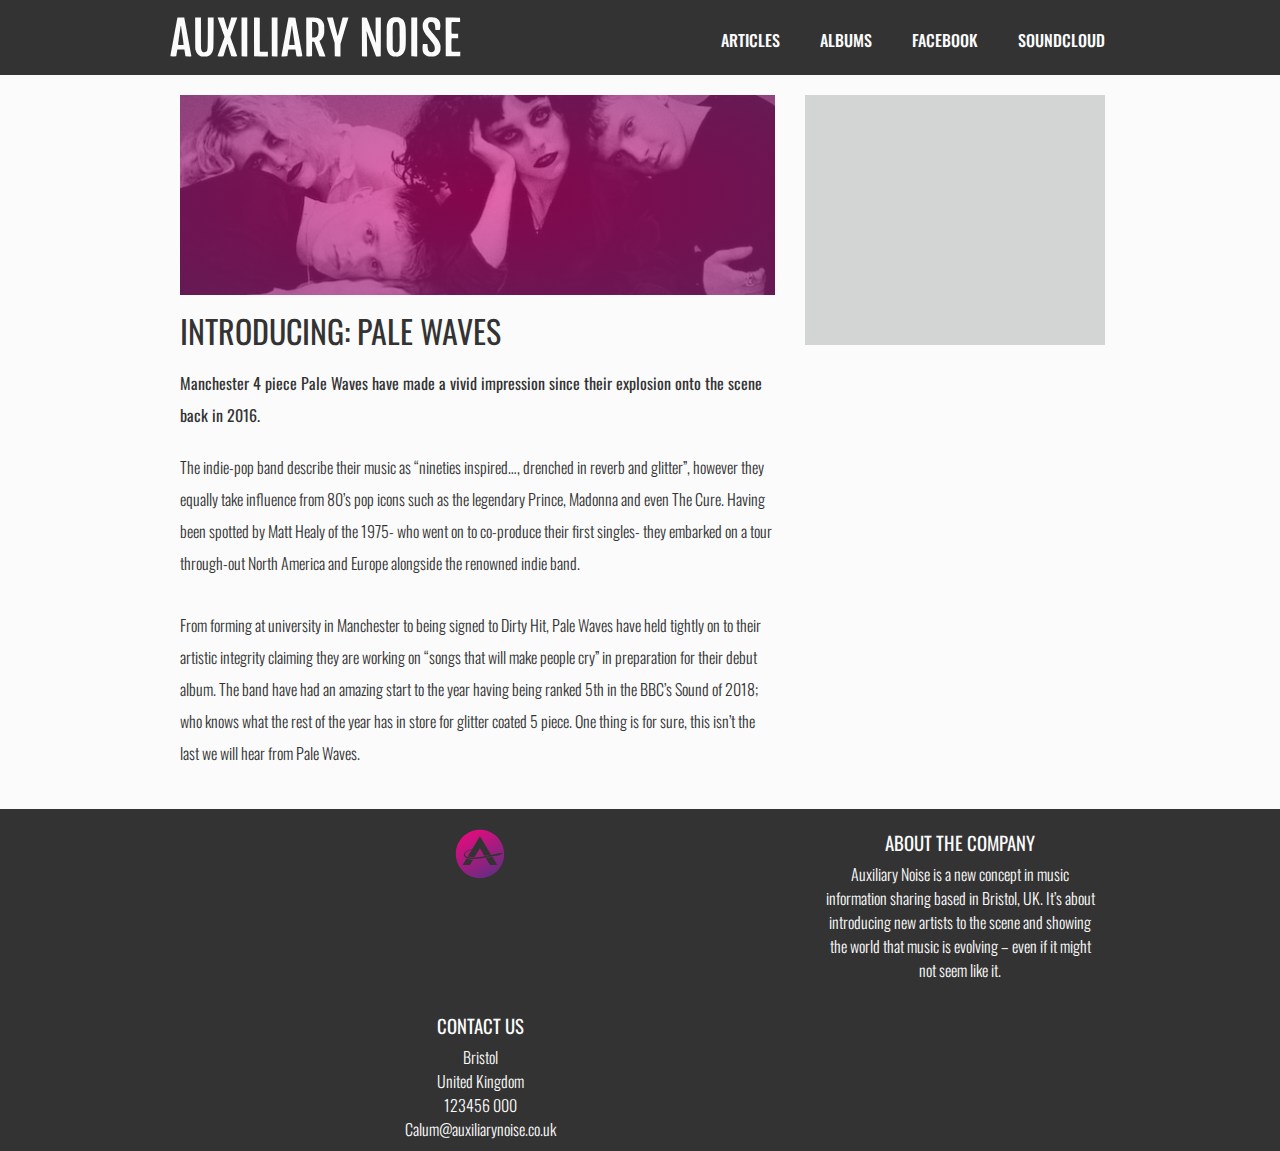
<file: pages/introducing-pale-waves.html>
<?xml version="1.0" standalone="no"?>
<!DOCTYPE html>
<html lang="en">
<head>
	<!-- Global site tag (gtag.js) - Google Analytics -->

	<script async src="https://www.googletagmanager.com/gtag/js?id=UA-107805763-2">
	</script>
	<script>
	        window.dataLayer = window.dataLayer || [];
	            function gtag() {
	                dataLayer.push(arguments);
	            }
	            gtag('js', new Date());
	            gtag('config', 'UA-107805763-2');
	</script>
	<meta charset="utf-8">
	<title>Auxiliary Noise</title>
	<meta content="">
	<meta content="Introducing Pale Waves / Articles by independent journalists" name="description">
	<meta content="Auxiliary Noise, Pale Waves, introducing" name="keywords">
	<meta content="Liam Henshall" name="author">
	<link href="../css/main.css" rel="stylesheet">
	<link href="" rel="stylesheet">
	<link href="https://fonts.googleapis.com/css?family=Fjalla+One|Jockey+One" rel="stylesheet">
	<link href="https://fonts.googleapis.com/css?family=Rubik:400,500" rel="stylesheet">
	<meta content="width=device-width, initial-scale=1.0" name="viewport">
	<link href="https://fonts.googleapis.com/css?family=Fira+Sans|Oswald:500" rel="stylesheet">
	<link href="https://fonts.googleapis.com/css?family=Oswald:300,400,500" rel="stylesheet">
	<meta content="width=device-width, initial-scale=1.0" name="viewport">
</head>
<body>
	<div class="wrapper">
		<header class="main-header">
			<a class="homepage-link" href="../index.html"><svg class="logo" height="auto" version="1" viewBox="0 0 1606 221" width="auto" xmlns="http://www.w3.org/2000/svg">
			<path d="M1235.7 2c-17.4 3.1-29.5 15.7-35.8 37-2.2 7.3-2.3 9-2.6 67-.3 51.4-.2 60.5 1.2 67.5 4.3 21.6 13.3 34.9 28.3 41.7 6.1 2.8 7.9 3.1 19.3 3.6 10.9.4 13.7.2 19.5-1.6 13.4-4.1 22.3-11.8 28.3-24.6 5-10.7 6.9-18.4 8.1-34 1.3-17 1.3-83-.1-99.3-1.6-20.2-7-36.2-15.2-45.2-2.9-3.1-11.1-8.3-16.7-10.5-5.2-2-26.6-3-34.3-1.6zm23.3 27.2c4.8 3.3 7.6 9.7 8.9 20.3 1.4 11.6 1.5 112.1.1 123.2-1.6 12.5-4.6 18-11.6 20.9-10.2 4.3-19.9-.9-24.1-12.8-1.7-4.9-1.8-9.7-1.8-69.3 0-59 .1-64.5 1.8-69.9 3.5-11.2 7.5-14.6 17.3-14.6 4.7 0 6.9.5 9.4 2.2zm174.5-27.5c-14.9 2.4-26 10.5-32.7 24-4.2 8.4-4.2 8.7-4.6 21-.5 14.7.9 21.3 7.1 34 5.4 10.9 9.1 15.7 37.7 49.2 12 14 17.9 23.2 20.6 32 1.8 5.9 1.8 18.2 0 22.4-5 11.8-22.3 14.4-31.1 4.6-4.6-5.1-6.4-12-7.3-27.5l-.7-12.8-12 .3c-6.6.1-12.3.5-12.7.9-1.6 1.6-3 16.4-2.5 27.2.6 15 2.9 21.3 10.7 29.1 10.3 10.4 19.9 13.4 40.6 12.6 15.6-.5 20.9-2 30.2-8.3 7-4.9 9.8-8.4 14.1-17.4 3.3-7.1 3.5-8.2 3.9-20 .3-9.5 0-14.2-1.2-19-2.9-11.5-11.3-26.8-21.6-39.1-4.7-5.6-15.3-18.5-35-42.4-2.2-2.8-5.5-7.9-7.3-11.5-2.8-5.7-3.2-7.4-3.2-14.5.1-9.4 1.7-13.2 7.2-17 3.1-2 5-2.5 10.1-2.5 8.8 0 13.7 2.9 17.6 10.7 2 4 4.6 19.8 4.6 28.1v6.3l12.2-.3 12.3-.3 1.7-8c3.1-14.7 1.8-30.6-3.3-40.7-4.3-8.4-12.7-15.4-22.7-18.9-5.7-2.1-25.6-3.4-32.7-2.2zM40.1 8.7C38.5 17 36.4 28 34.5 39c-.9 5.2-2 11.3-2.5 13.5-.5 2.2-1.7 8-2.5 13-3.3 18.5-7 38.8-8.5 46.5-.5 2.5-1.6 8.5-2.5 13.5-.9 4.9-2.3 12.6-3.1 17-.8 4.4-1.9 10.2-2.4 13-1 4.6-6.1 32.8-9.6 52.4-.9 4.9-1.1 8.8-.6 9.3.5.5 7.8.7 16.2.6l15.4-.3 1.2-7.5c.6-4.1 1.9-12.5 2.8-18.5 1-6.1 2.1-11.3 2.5-11.8.4-.4 9.3-.6 19.7-.5l18.9.3 1.3 8c.7 4.4 1.7 11.1 2.3 15 .6 3.8 1.4 8.8 1.8 11l.7 4 16.2.3c18.6.3 17.2 1.3 14.8-10.4-.8-3.8-2.2-10.9-3.1-15.9-1.7-9.5-3.1-17.1-4.5-24.5-.5-2.5-1.9-9.7-3-16-1.1-6.3-2.5-13.5-3-16s-1.6-8.6-2.5-13.5c-.8-5-2-11.3-2.5-14-1-5.3-6-32.3-8.6-46.5-.8-4.7-1.9-10.5-2.4-13-.4-2.5-1.5-8.3-2.4-13-.9-4.7-2.2-11.9-3-16-.8-4.1-1.7-9.4-2.1-11.8L78.8 3H41.3l-1.2 5.7zM61 49.4c0 .7 5 36.4 5.9 42.6.6 3.6 1.7 11.7 2.6 18 .9 6.3 2 14 2.5 17s1.2 8.4 1.5 12c.4 3.6 1.1 8 1.5 9.9 1.5 5.7.5 6.1-14.5 6.1-7.4 0-14-.2-14.7-.5-1.4-.6-1-6.9 2.1-28 3.2-21.9 7-48.3 8.1-57C57.5 57.2 59.2 49 60.1 49c.5 0 .9.2.9.4zm78.3 40.3c.3 86 .4 86.9 2.5 93.8 5.6 17.8 13.9 27.7 27.7 33.1 4.2 1.6 7.6 1.9 20.5 1.9 15.2 0 15.6-.1 22-3.1 14.7-6.9 20.9-15.9 26.8-38.9 1.3-5.1 1.6-18.6 1.9-89.8l.4-83.7H209v77.2c-.1 42.5-.5 82-1 87.7-1.1 12.4-3.1 18.8-6.8 22.4-3.5 3.3-10.5 5.2-15.7 4.3-5.2-1-11.2-7.1-12-12.3-.4-2.1-1.1-5.1-1.6-6.7-.5-1.7-.9-38.7-.9-87.7V3h-32.1l.4 86.7zM263 3.4c0 .4 8.5 24 14.5 40.1 2 5.5 6.2 16.7 9.2 25 3 8.2 7.6 20.8 10.3 27.9 3.6 9.5 4.6 13.4 4 15-1.2 2.9-7.4 20-17.5 48.1-4.7 13.2-9.5 26.2-10.5 29-3.2 8.4-10 27.8-10 28.7 0 1.4 30.6 1 31.7-.5.5-.6 2.1-5 3.6-9.7 15.1-49.6 17.9-58 19.1-58 .6 0 1.8 2.1 2.5 4.7.8 2.7 1.9 6.6 2.6 8.8.7 2.2 4.5 15.2 8.6 29 4 13.7 7.8 25.3 8.4 25.7 1.5 1.1 31.3 1 31.9-.1.4-.5-.7-4.4-2.3-8.8-3-8-6.6-17.9-16.6-45.3-6.7-18.3-12.7-34.9-16.2-44.3-1.4-3.8-2.5-8-2.5-9.2 0-1.3 1.6-6.6 3.5-11.7 2-5.1 6.8-18.1 10.7-28.8 12.9-35.1 18.1-49.4 21.1-57.3 1.6-4.3 2.9-8.1 2.9-8.3 0-.2-7.5-.4-16.7-.4h-16.8l-3.4 11.8c-1.8 6.4-3.7 12.8-4.1 14.2-.5 1.4-1.5 5-2.4 8-4.9 17.3-9.5 32.2-10 32.7-1.1 1.2-1.9-.7-6.3-15.9-2.4-8.4-6.5-22.3-9-30.8s-4.8-16.5-5-17.8c-.5-2.2-.7-2.2-17.9-2.2-9.6 0-17.4.2-17.4.4zm132.2 106.8l.3 107.3 15.8.3 15.7.3V3h-32l.2 107.2zm69 0l.3 107.3 38.3.3 38.2.2v-26h-21.5c-20.2 0-21.5-.1-22.5-2-.7-1.3-1-31.9-1-94.2V3.5l-16-.3-16-.2.2 107.2zm98 0l.3 107.3 15.8.3 15.7.3V3h-32l.2 107.2zM654.7 3.7c-.3.5-.8 2.8-1.1 5.3-.4 2.5-1.1 6.5-1.6 9s-1.6 8.3-2.4 13c-.9 4.7-2.7 14.6-4 22-1.4 7.4-3.5 18.7-4.6 25-1.1 6.3-2.5 13.5-3 16s-1.6 8.5-2.5 13.5c-.9 4.9-2 11-2.5 13.5-.4 2.5-1.6 8.5-2.5 13.5-.9 4.9-2 11-2.5 13.5s-1.6 8.5-2.5 13.5c-4.7 26.2-7.4 40.8-8.6 46.2-.5 2.3-.9 5.6-.9 7.2v3.1h15.3c16.3 0 17.7-.4 17.7-4.8 0-2.5 2.5-19.9 4.2-29l.9-5.2h19.5c19.3 0 19.4 0 19.8 2.2.2 1.3.9 5.4 1.5 9.3.6 3.8 1.8 11.2 2.6 16.3.8 5 1.5 9.7 1.5 10.2 0 1.2 31.6 1.4 32.3.2.5-.8-.1-4.1-6.8-40.2-.9-4.7-2-10.8-2.5-13.5-.5-2.8-1.6-8.6-2.4-13-2.3-12-4.5-24-6.2-33.5-.9-4.7-1.9-10.5-2.4-13-.4-2.5-1.6-8.6-2.5-13.5-.9-5-2-11-2.5-13.5-2.5-13.2-6-32.3-8.4-45.5-.9-5-2.1-11.5-2.7-14.5-.5-3-1.3-7.3-1.7-9.5l-.7-4-18.7-.3c-10.3-.1-18.9.1-19.1.5zm20.6 50c1.1 9.3 2.7 20.9 3.6 26.8.6 3.3 1.7 11.2 2.6 17.5 2.8 20.5 4.6 32.4 5.5 38.5.6 3.3 1.1 8.7 1.2 12l.3 6h-30l.1-4c0-2.2.6-7.6 1.2-12 2.1-14.1 4.2-28.7 5.7-39.5.8-5.8 1.7-12.1 2-14 .3-1.9 1.4-10 2.6-18 1.1-8 2.2-15.3 2.5-16.3 1-3.1 2.1-1.8 2.7 3zM753 3.3c-.3.3-.3 48.6 0 107.4l.5 106.8 13.5.3c7.4.1 14.5 0 15.8-.3l2.2-.5v-80h5.9c4.5 0 6 .4 6.5 1.6.3.9 3.6 10 7.2 20.3 3.6 10.2 7.6 21.5 8.9 25.1 1.3 3.6 3.8 10.5 5.5 15.5 1.8 5 4 11 4.9 13.5l1.7 4.5 15.9.3c8.8.1 16.5 0 17.1-.2.9-.3-4.2-14-15.7-42.8l-17-42.3 3.3-2.5c10.6-7.9 17.3-18.1 21-32.2 2-7.4 2.3-10.7 2.3-30.3-.1-21.4-.1-22.2-2.8-29.8-6.2-17.8-16.3-27.3-34.4-32.3-4.5-1.3-12.2-1.7-33.8-2.1-15.4-.3-28.2-.3-28.5 0zm54.5 26.4c10.6 5.5 13.5 14 13.5 38.9 0 21.7-2.6 32.1-9.8 38.6-4.7 4.3-8.9 5.6-18.7 6l-7 .3-.3-43.4-.2-43.3 9.2.4c6.8.3 10.4 1 13.3 2.5zm60.3-26.2c-.3.3 2.4 10.1 5.9 21.8 6.7 21.8 8.8 29 10.3 34.2.4 1.6 3.4 11.3 6.5 21.5s6.3 20.5 7 23c.7 2.5 3.7 12.1 6.6 21.5l5.3 17 .6 37.5.5 37.5 15.8.3 15.7.3v-69.6l4.6-15c2.5-8.3 5.2-17 5.9-19.5.7-2.5 3.9-12.8 7-23s6-19.9 6.5-21.5c1.2-4.4 3.3-11.2 8-26.5 2.3-7.4 4.8-15.5 5.5-18 .7-2.5 2.5-8.3 3.9-12.9 1.4-4.7 2.6-8.6 2.6-8.8 0-.7-31.9-.2-32.4.6-.6.8-10 37.6-20.3 78.9-4.5 17.8-5.8 22.1-6.8 21-1.3-1.4-1.7-2.8-12-43.3-3.5-13.8-7.9-31.1-9.8-38.5-1.9-7.4-3.7-14.7-4.1-16.3L900 3h-15.9c-8.7 0-16 .2-16.3.5zm192.4 106.7l.3 107.3 14.4.3 14.3.3-.5-59.8c-.2-32.9-.7-60.7-1-61.8-.3-1.1-.8-5-1.2-8.6-.8-7.1.5-9.9 2.3-5.1 2.8 7.5 14.9 39.9 21.2 57.2 3.9 10.7 10.7 28.9 15 40.5 4.3 11.6 9.1 24.5 10.6 28.8 2.1 5.6 3.5 7.9 4.9 8.3 1.1.3 7 .4 13 .2l11-.3.3-107.3L1165 3h-29v49.7c0 27.4.4 53.6.9 58.3 1.6 13.8 2.2 32.5 1.2 31.5-.5-.6-2.8-6.2-5.1-12.5s-5.9-16.2-8-22c-8.3-22.7-11.9-32.9-15-41.5-4.1-11.4-9.9-27.5-14.9-41.3-2.2-5.9-4.8-13.2-5.9-16.2l-2-5.5-13.6-.3-13.6-.3.2 107.3zm272.8-.3c0 96.5.2 106.9 1.6 107.5.9.3 8.3.6 16.5.6h14.9V3h-33v106.9zm190.2.3l.3 107.3h80l.3-12.8.3-12.7h-23.4c-16.8 0-23.6-.3-24.5-1.2-1.7-1.7-1.7-69.9 0-71.6.8-.8 6.4-1.2 18.5-1.2h17.3V93h-17.3c-12.1 0-17.7-.4-18.5-1.2-1.7-1.7-1.7-60.9 0-62.6.9-.9 7.6-1.2 24-1.2h22.9l-.3-12.3-.3-12.2-39.8-.3L1523 3l.2 107.2z"></path></svg></a>
			<nav class="mobile-navigation">
				<ul class="navigation-ul">
					<li class="navigation-li">
						<a href="../index.html">Articles</a>
					</li>
					<li class="navigation-li">
						<a href="../pages/albums.html">Albums</a>
					</li>
					<li class="navigation-li">
						<a href="https://www.facebook.com/AuxNoise/">Facebook</a>
					</li>
					<li class="navigation-li">
						<a href="https://soundcloud.com/auxiliarynoise">Soundcloud</a>
					</li>
				</ul>
			</nav>
		</header>
	</div>
	<div class="article-parent">
		<div class="article-child">
			<div class="four leading-img" title="Pale Waves"></div>
			<h1 class="article-headline">Introducing: Pale Waves</h1>
			<p>Manchester 4 piece Pale Waves have made a vivid impression since their explosion onto the scene back in 2016.</p>
			<p>The indie-pop band describe their music as “nineties inspired…, drenched in reverb and glitter”, however they equally take influence from 80’s pop icons such as the legendary Prince, Madonna and even The Cure. Having been spotted by Matt Healy of the 1975- who went on to co-produce their first singles- they embarked on a tour through-out North America and Europe alongside the renowned indie band.</p>
			<p>From forming at university in Manchester to being signed to Dirty Hit, Pale Waves have held tightly on to their artistic integrity claiming they are working on “songs that will make people cry” in preparation for their debut album. The band have had an amazing start to the year having being ranked 5th in the BBC’s Sound of 2018; who knows what the rest of the year has in store for glitter coated 5 piece. One thing is for sure, this isn’t the last we will hear from Pale Waves.</p>
		</div>
		<div class="article-child advert"></div>
	</div>
	<div class="wrapper">
		<footer class="main-footer">
			<div class="footer-child">
				<a href="index.html"><svg class="icon" viewbox="0 0 1000 1000" xmlns="http://www.w3.org/2000/svg">
				<lineargradient gradientunits="userSpaceOnUse" id="a" x1="672.5202" x2="327.4798" y1="798.8137" y2="201.1863">
					<stop offset="0" stop-color="#6a2b81"></stop>
					<stop offset="1" stop-color="#e00c7e"></stop>
				</lineargradient>
				<path d="M500 155c-190.5 0-345 154.5-345 345s154.5 345 345 345 345-154.5 345-345-154.5-345-345-345zM355.3 657.7h-105l57.3-94.9c31.8 13.2 69.8 16.9 93.8 17.9l-46.1 77zm43.2-84.9c-103.6-1.5-185.3-48.7-80.8-118.2.1-.1 9.2-4.3 23.3-10 14-5.2 33.2-12.1 48-16.5l109.7-181.6v-.5l.2.3.2-.3v.6l156.6 259.3c-32.8 7.8-76.2 14.7-93.7 17.4L498.9 418l-73.4 122.5c-43.4 8.1-83.4.4-101.7-4.4l60-99.3c-22.5 6.5-90.4 29.2-99.7 69.3h-1.5s.2 1.2.9 3.2c-.2 1.5-.4 3-.4 4.5 0 0 10.1 43 138 34.6 43-1.7 99.4-8.9 173.3-25 53.4-8.9 106.6-18.2 120-22.4l4.7 25.3c-.1 0-215.6 48-320.6 46.5zm243.8 84.9l-58.6-97.8c36.3-5.9 76.1-15 93-19l70.6 116.8h-105zm146.6-145.2L722 527l-6-27.5 66.9-14.5 1.2 5.7 19.6-4.3 3.5 16.1-19.6 4.3 1.3 5.7zm20.7-10.5l-3.5-16.1 6.3-1.4 3.5 16.1-6.3 1.4zm7.8-1.8l-3.5-16.1 6.3-1.4 10.4 6.1-6.9 10-6.3 1.4z" fill="url(#a)"></path></svg></a>
			</div>
			<div class="footer-child">
				<h3>About the company</h3>
				<p>Auxiliary Noise is a new concept in music information sharing based in Bristol, UK. It’s about introducing new artists to the scene and showing the world that music is evolving – even if it might not seem like it.</p>
			</div>
			<div class="footer-child contact">
				<h3>Contact Us</h3>
				<p>Bristol</p>
				<p>United Kingdom</p>
				<p>123456 000</p>
				<p>Calum@auxiliarynoise.co.uk</p>
			</div>
		</footer>
	</div>
</body>
</html>
</file>
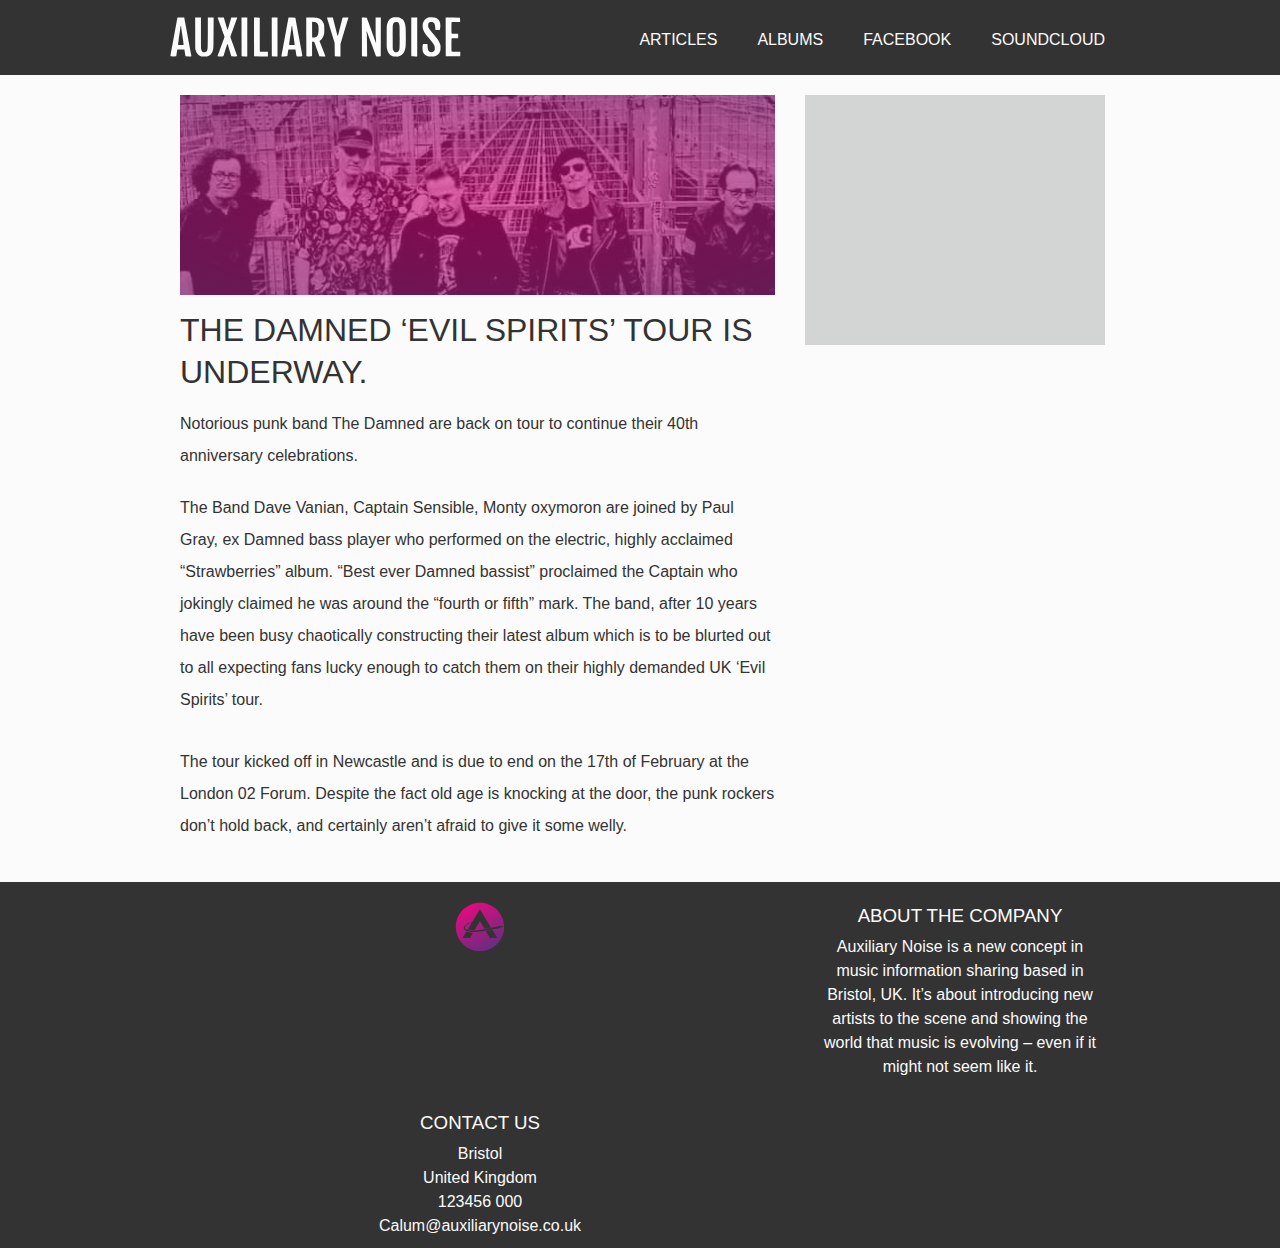
<file: pages/the-dammed-evil-spirits-tour.html>
<!DOCTYPE html>
<html lang="en">
<head>
	<!-- Global site tag (gtag.js) - Google Analytics -->

	<script async src="https://www.googletagmanager.com/gtag/js?id=UA-107805763-2">
	</script>
	<script>
	       window.dataLayer = window.dataLayer || [];
	              function gtag() {
	                  dataLayer.push(arguments);
	              }
	              gtag('js', new Date());
	              gtag('config', 'UA-107805763-2');
	</script>
	<meta charset="utf-8">
	<title>Auxiliary Noise / The Dammed Announce Tour</title>
	<meta content="The Dammed - Evil Spirits Tour / Music News by independent journalists" name="description">
	<meta content="Auxiliary Noise, album review, The Dammed, Evil Spirits, tour" name="keywords">
	<meta content="index" name="robots">
	<meta content="Liam Henshall" name="author">
	<link href="../css/main.css" rel="stylesheet">
	<link href="" rel="stylesheet">
	<link href="https://fonts.googleapis.com/css?family=Fjalla+One|Jockey+One" rel="stylesheet">
	<link href="https://fonts.googleapis.com/css?family=Rubik:400,500" rel="stylesheet">
	<meta content="width=device-width, initial-scale=1.0" name="viewport">
</head>
<body>
	<div class="wrapper">
		<header class="main-header">
			<a class="homepage-link" href="/index.html"><svg class="logo" height="auto" version="1" viewbox="0 0 1606 221" width="auto" xmlns="http://www.w3.org/2000/svg">
			<path d="M1235.7 2c-17.4 3.1-29.5 15.7-35.8 37-2.2 7.3-2.3 9-2.6 67-.3 51.4-.2 60.5 1.2 67.5 4.3 21.6 13.3 34.9 28.3 41.7 6.1 2.8 7.9 3.1 19.3 3.6 10.9.4 13.7.2 19.5-1.6 13.4-4.1 22.3-11.8 28.3-24.6 5-10.7 6.9-18.4 8.1-34 1.3-17 1.3-83-.1-99.3-1.6-20.2-7-36.2-15.2-45.2-2.9-3.1-11.1-8.3-16.7-10.5-5.2-2-26.6-3-34.3-1.6zm23.3 27.2c4.8 3.3 7.6 9.7 8.9 20.3 1.4 11.6 1.5 112.1.1 123.2-1.6 12.5-4.6 18-11.6 20.9-10.2 4.3-19.9-.9-24.1-12.8-1.7-4.9-1.8-9.7-1.8-69.3 0-59 .1-64.5 1.8-69.9 3.5-11.2 7.5-14.6 17.3-14.6 4.7 0 6.9.5 9.4 2.2zm174.5-27.5c-14.9 2.4-26 10.5-32.7 24-4.2 8.4-4.2 8.7-4.6 21-.5 14.7.9 21.3 7.1 34 5.4 10.9 9.1 15.7 37.7 49.2 12 14 17.9 23.2 20.6 32 1.8 5.9 1.8 18.2 0 22.4-5 11.8-22.3 14.4-31.1 4.6-4.6-5.1-6.4-12-7.3-27.5l-.7-12.8-12 .3c-6.6.1-12.3.5-12.7.9-1.6 1.6-3 16.4-2.5 27.2.6 15 2.9 21.3 10.7 29.1 10.3 10.4 19.9 13.4 40.6 12.6 15.6-.5 20.9-2 30.2-8.3 7-4.9 9.8-8.4 14.1-17.4 3.3-7.1 3.5-8.2 3.9-20 .3-9.5 0-14.2-1.2-19-2.9-11.5-11.3-26.8-21.6-39.1-4.7-5.6-15.3-18.5-35-42.4-2.2-2.8-5.5-7.9-7.3-11.5-2.8-5.7-3.2-7.4-3.2-14.5.1-9.4 1.7-13.2 7.2-17 3.1-2 5-2.5 10.1-2.5 8.8 0 13.7 2.9 17.6 10.7 2 4 4.6 19.8 4.6 28.1v6.3l12.2-.3 12.3-.3 1.7-8c3.1-14.7 1.8-30.6-3.3-40.7-4.3-8.4-12.7-15.4-22.7-18.9-5.7-2.1-25.6-3.4-32.7-2.2zM40.1 8.7C38.5 17 36.4 28 34.5 39c-.9 5.2-2 11.3-2.5 13.5-.5 2.2-1.7 8-2.5 13-3.3 18.5-7 38.8-8.5 46.5-.5 2.5-1.6 8.5-2.5 13.5-.9 4.9-2.3 12.6-3.1 17-.8 4.4-1.9 10.2-2.4 13-1 4.6-6.1 32.8-9.6 52.4-.9 4.9-1.1 8.8-.6 9.3.5.5 7.8.7 16.2.6l15.4-.3 1.2-7.5c.6-4.1 1.9-12.5 2.8-18.5 1-6.1 2.1-11.3 2.5-11.8.4-.4 9.3-.6 19.7-.5l18.9.3 1.3 8c.7 4.4 1.7 11.1 2.3 15 .6 3.8 1.4 8.8 1.8 11l.7 4 16.2.3c18.6.3 17.2 1.3 14.8-10.4-.8-3.8-2.2-10.9-3.1-15.9-1.7-9.5-3.1-17.1-4.5-24.5-.5-2.5-1.9-9.7-3-16-1.1-6.3-2.5-13.5-3-16s-1.6-8.6-2.5-13.5c-.8-5-2-11.3-2.5-14-1-5.3-6-32.3-8.6-46.5-.8-4.7-1.9-10.5-2.4-13-.4-2.5-1.5-8.3-2.4-13-.9-4.7-2.2-11.9-3-16-.8-4.1-1.7-9.4-2.1-11.8L78.8 3H41.3l-1.2 5.7zM61 49.4c0 .7 5 36.4 5.9 42.6.6 3.6 1.7 11.7 2.6 18 .9 6.3 2 14 2.5 17s1.2 8.4 1.5 12c.4 3.6 1.1 8 1.5 9.9 1.5 5.7.5 6.1-14.5 6.1-7.4 0-14-.2-14.7-.5-1.4-.6-1-6.9 2.1-28 3.2-21.9 7-48.3 8.1-57C57.5 57.2 59.2 49 60.1 49c.5 0 .9.2.9.4zm78.3 40.3c.3 86 .4 86.9 2.5 93.8 5.6 17.8 13.9 27.7 27.7 33.1 4.2 1.6 7.6 1.9 20.5 1.9 15.2 0 15.6-.1 22-3.1 14.7-6.9 20.9-15.9 26.8-38.9 1.3-5.1 1.6-18.6 1.9-89.8l.4-83.7H209v77.2c-.1 42.5-.5 82-1 87.7-1.1 12.4-3.1 18.8-6.8 22.4-3.5 3.3-10.5 5.2-15.7 4.3-5.2-1-11.2-7.1-12-12.3-.4-2.1-1.1-5.1-1.6-6.7-.5-1.7-.9-38.7-.9-87.7V3h-32.1l.4 86.7zM263 3.4c0 .4 8.5 24 14.5 40.1 2 5.5 6.2 16.7 9.2 25 3 8.2 7.6 20.8 10.3 27.9 3.6 9.5 4.6 13.4 4 15-1.2 2.9-7.4 20-17.5 48.1-4.7 13.2-9.5 26.2-10.5 29-3.2 8.4-10 27.8-10 28.7 0 1.4 30.6 1 31.7-.5.5-.6 2.1-5 3.6-9.7 15.1-49.6 17.9-58 19.1-58 .6 0 1.8 2.1 2.5 4.7.8 2.7 1.9 6.6 2.6 8.8.7 2.2 4.5 15.2 8.6 29 4 13.7 7.8 25.3 8.4 25.7 1.5 1.1 31.3 1 31.9-.1.4-.5-.7-4.4-2.3-8.8-3-8-6.6-17.9-16.6-45.3-6.7-18.3-12.7-34.9-16.2-44.3-1.4-3.8-2.5-8-2.5-9.2 0-1.3 1.6-6.6 3.5-11.7 2-5.1 6.8-18.1 10.7-28.8 12.9-35.1 18.1-49.4 21.1-57.3 1.6-4.3 2.9-8.1 2.9-8.3 0-.2-7.5-.4-16.7-.4h-16.8l-3.4 11.8c-1.8 6.4-3.7 12.8-4.1 14.2-.5 1.4-1.5 5-2.4 8-4.9 17.3-9.5 32.2-10 32.7-1.1 1.2-1.9-.7-6.3-15.9-2.4-8.4-6.5-22.3-9-30.8s-4.8-16.5-5-17.8c-.5-2.2-.7-2.2-17.9-2.2-9.6 0-17.4.2-17.4.4zm132.2 106.8l.3 107.3 15.8.3 15.7.3V3h-32l.2 107.2zm69 0l.3 107.3 38.3.3 38.2.2v-26h-21.5c-20.2 0-21.5-.1-22.5-2-.7-1.3-1-31.9-1-94.2V3.5l-16-.3-16-.2.2 107.2zm98 0l.3 107.3 15.8.3 15.7.3V3h-32l.2 107.2zM654.7 3.7c-.3.5-.8 2.8-1.1 5.3-.4 2.5-1.1 6.5-1.6 9s-1.6 8.3-2.4 13c-.9 4.7-2.7 14.6-4 22-1.4 7.4-3.5 18.7-4.6 25-1.1 6.3-2.5 13.5-3 16s-1.6 8.5-2.5 13.5c-.9 4.9-2 11-2.5 13.5-.4 2.5-1.6 8.5-2.5 13.5-.9 4.9-2 11-2.5 13.5s-1.6 8.5-2.5 13.5c-4.7 26.2-7.4 40.8-8.6 46.2-.5 2.3-.9 5.6-.9 7.2v3.1h15.3c16.3 0 17.7-.4 17.7-4.8 0-2.5 2.5-19.9 4.2-29l.9-5.2h19.5c19.3 0 19.4 0 19.8 2.2.2 1.3.9 5.4 1.5 9.3.6 3.8 1.8 11.2 2.6 16.3.8 5 1.5 9.7 1.5 10.2 0 1.2 31.6 1.4 32.3.2.5-.8-.1-4.1-6.8-40.2-.9-4.7-2-10.8-2.5-13.5-.5-2.8-1.6-8.6-2.4-13-2.3-12-4.5-24-6.2-33.5-.9-4.7-1.9-10.5-2.4-13-.4-2.5-1.6-8.6-2.5-13.5-.9-5-2-11-2.5-13.5-2.5-13.2-6-32.3-8.4-45.5-.9-5-2.1-11.5-2.7-14.5-.5-3-1.3-7.3-1.7-9.5l-.7-4-18.7-.3c-10.3-.1-18.9.1-19.1.5zm20.6 50c1.1 9.3 2.7 20.9 3.6 26.8.6 3.3 1.7 11.2 2.6 17.5 2.8 20.5 4.6 32.4 5.5 38.5.6 3.3 1.1 8.7 1.2 12l.3 6h-30l.1-4c0-2.2.6-7.6 1.2-12 2.1-14.1 4.2-28.7 5.7-39.5.8-5.8 1.7-12.1 2-14 .3-1.9 1.4-10 2.6-18 1.1-8 2.2-15.3 2.5-16.3 1-3.1 2.1-1.8 2.7 3zM753 3.3c-.3.3-.3 48.6 0 107.4l.5 106.8 13.5.3c7.4.1 14.5 0 15.8-.3l2.2-.5v-80h5.9c4.5 0 6 .4 6.5 1.6.3.9 3.6 10 7.2 20.3 3.6 10.2 7.6 21.5 8.9 25.1 1.3 3.6 3.8 10.5 5.5 15.5 1.8 5 4 11 4.9 13.5l1.7 4.5 15.9.3c8.8.1 16.5 0 17.1-.2.9-.3-4.2-14-15.7-42.8l-17-42.3 3.3-2.5c10.6-7.9 17.3-18.1 21-32.2 2-7.4 2.3-10.7 2.3-30.3-.1-21.4-.1-22.2-2.8-29.8-6.2-17.8-16.3-27.3-34.4-32.3-4.5-1.3-12.2-1.7-33.8-2.1-15.4-.3-28.2-.3-28.5 0zm54.5 26.4c10.6 5.5 13.5 14 13.5 38.9 0 21.7-2.6 32.1-9.8 38.6-4.7 4.3-8.9 5.6-18.7 6l-7 .3-.3-43.4-.2-43.3 9.2.4c6.8.3 10.4 1 13.3 2.5zm60.3-26.2c-.3.3 2.4 10.1 5.9 21.8 6.7 21.8 8.8 29 10.3 34.2.4 1.6 3.4 11.3 6.5 21.5s6.3 20.5 7 23c.7 2.5 3.7 12.1 6.6 21.5l5.3 17 .6 37.5.5 37.5 15.8.3 15.7.3v-69.6l4.6-15c2.5-8.3 5.2-17 5.9-19.5.7-2.5 3.9-12.8 7-23s6-19.9 6.5-21.5c1.2-4.4 3.3-11.2 8-26.5 2.3-7.4 4.8-15.5 5.5-18 .7-2.5 2.5-8.3 3.9-12.9 1.4-4.7 2.6-8.6 2.6-8.8 0-.7-31.9-.2-32.4.6-.6.8-10 37.6-20.3 78.9-4.5 17.8-5.8 22.1-6.8 21-1.3-1.4-1.7-2.8-12-43.3-3.5-13.8-7.9-31.1-9.8-38.5-1.9-7.4-3.7-14.7-4.1-16.3L900 3h-15.9c-8.7 0-16 .2-16.3.5zm192.4 106.7l.3 107.3 14.4.3 14.3.3-.5-59.8c-.2-32.9-.7-60.7-1-61.8-.3-1.1-.8-5-1.2-8.6-.8-7.1.5-9.9 2.3-5.1 2.8 7.5 14.9 39.9 21.2 57.2 3.9 10.7 10.7 28.9 15 40.5 4.3 11.6 9.1 24.5 10.6 28.8 2.1 5.6 3.5 7.9 4.9 8.3 1.1.3 7 .4 13 .2l11-.3.3-107.3L1165 3h-29v49.7c0 27.4.4 53.6.9 58.3 1.6 13.8 2.2 32.5 1.2 31.5-.5-.6-2.8-6.2-5.1-12.5s-5.9-16.2-8-22c-8.3-22.7-11.9-32.9-15-41.5-4.1-11.4-9.9-27.5-14.9-41.3-2.2-5.9-4.8-13.2-5.9-16.2l-2-5.5-13.6-.3-13.6-.3.2 107.3zm272.8-.3c0 96.5.2 106.9 1.6 107.5.9.3 8.3.6 16.5.6h14.9V3h-33v106.9zm190.2.3l.3 107.3h80l.3-12.8.3-12.7h-23.4c-16.8 0-23.6-.3-24.5-1.2-1.7-1.7-1.7-69.9 0-71.6.8-.8 6.4-1.2 18.5-1.2h17.3V93h-17.3c-12.1 0-17.7-.4-18.5-1.2-1.7-1.7-1.7-60.9 0-62.6.9-.9 7.6-1.2 24-1.2h22.9l-.3-12.3-.3-12.2-39.8-.3L1523 3l.2 107.2z"></path></svg></a>
			<nav class="mobile-navigation">
				<ul class="navigation-ul">
					<li class="navigation-li">
						<a href="../index.html">Articles</a>
					</li>
					<li class="navigation-li">
						<a href="../pages/albums.html">Albums</a>
					</li>
					<li class="navigation-li">
						<a href="https://www.facebook.com/AuxNoise/">Facebook</a>
					</li>
					<li class="navigation-li">
						<a href="https://soundcloud.com/auxiliarynoise">Soundcloud</a>
					</li>
				</ul>
			</nav>
		</header>
	</div>
	<div class="article-parent">
		<div class="article-child">
			<div class="seven leading-img" title="The Dammed"></div>
			<h1 class="article-headline">The Damned ‘Evil Spirits’ tour is underway.</h1>
			<p>Notorious punk band The Damned are back on tour to continue their 40th anniversary celebrations.</p>
			<p>The Band Dave Vanian, Captain Sensible, Monty oxymoron are joined by Paul Gray, ex Damned bass player who performed on the electric, highly acclaimed “Strawberries” album. “Best ever Damned bassist” proclaimed the Captain who jokingly claimed he was around the “fourth or fifth” mark. The band, after 10 years have been busy chaotically constructing their latest album which is to be blurted out to all expecting fans lucky enough to catch them on their highly demanded UK ‘Evil Spirits’ tour.</p>
			<p>The tour kicked off in Newcastle and is due to end on the 17th of February at the London 02 Forum. Despite the fact old age is knocking at the door, the punk rockers don’t hold back, and certainly aren’t afraid to give it some welly.</p>
			<script charset="utf-8" src="https://widget.bandsintown.com/main.min.js">
			</script><a class="bit-widget-initializer" data-artist-name="the damned" data-auto-style="false" data-background-color="#FFFFFF" data-display-limit="15" data-display-local-dates="false" data-display-past-dates="true" data-link-color="#2F95DE" data-link-text-color="#FFFFFF" data-popup-background-color="#FFFFFF" data-text-color="#000000"></a>
		</div>
		<div class="article-child advert"></div>
	</div>
	<div class="wrapper">
		<footer class="main-footer">
			<div class="footer-child">
				<a href="index.html"><svg class="icon" viewbox="0 0 1000 1000" xmlns="http://www.w3.org/2000/svg">
				<lineargradient gradientunits="userSpaceOnUse" id="a" x1="672.5202" x2="327.4798" y1="798.8137" y2="201.1863">
					<stop offset="0" stop-color="#6a2b81"></stop>
					<stop offset="1" stop-color="#e00c7e"></stop>
				</lineargradient>
				<path d="M500 155c-190.5 0-345 154.5-345 345s154.5 345 345 345 345-154.5 345-345-154.5-345-345-345zM355.3 657.7h-105l57.3-94.9c31.8 13.2 69.8 16.9 93.8 17.9l-46.1 77zm43.2-84.9c-103.6-1.5-185.3-48.7-80.8-118.2.1-.1 9.2-4.3 23.3-10 14-5.2 33.2-12.1 48-16.5l109.7-181.6v-.5l.2.3.2-.3v.6l156.6 259.3c-32.8 7.8-76.2 14.7-93.7 17.4L498.9 418l-73.4 122.5c-43.4 8.1-83.4.4-101.7-4.4l60-99.3c-22.5 6.5-90.4 29.2-99.7 69.3h-1.5s.2 1.2.9 3.2c-.2 1.5-.4 3-.4 4.5 0 0 10.1 43 138 34.6 43-1.7 99.4-8.9 173.3-25 53.4-8.9 106.6-18.2 120-22.4l4.7 25.3c-.1 0-215.6 48-320.6 46.5zm243.8 84.9l-58.6-97.8c36.3-5.9 76.1-15 93-19l70.6 116.8h-105zm146.6-145.2L722 527l-6-27.5 66.9-14.5 1.2 5.7 19.6-4.3 3.5 16.1-19.6 4.3 1.3 5.7zm20.7-10.5l-3.5-16.1 6.3-1.4 3.5 16.1-6.3 1.4zm7.8-1.8l-3.5-16.1 6.3-1.4 10.4 6.1-6.9 10-6.3 1.4z" fill="url(#a)"></path></svg></a>
			</div>
			<div class="footer-child">
				<h3>About the company</h3>
				<p>Auxiliary Noise is a new concept in music information sharing based in Bristol, UK. It’s about introducing new artists to the scene and showing the world that music is evolving – even if it might not seem like it.</p>
			</div>
			<div class="footer-child contact">
				<h3>Contact Us</h3>
				<p>Bristol</p>
				<p>United Kingdom</p>
				<p>123456 000</p>
				<p>Calum@auxiliarynoise.co.uk</p>
			</div>
		</footer>
	</div>
</body>
</html>
</file>
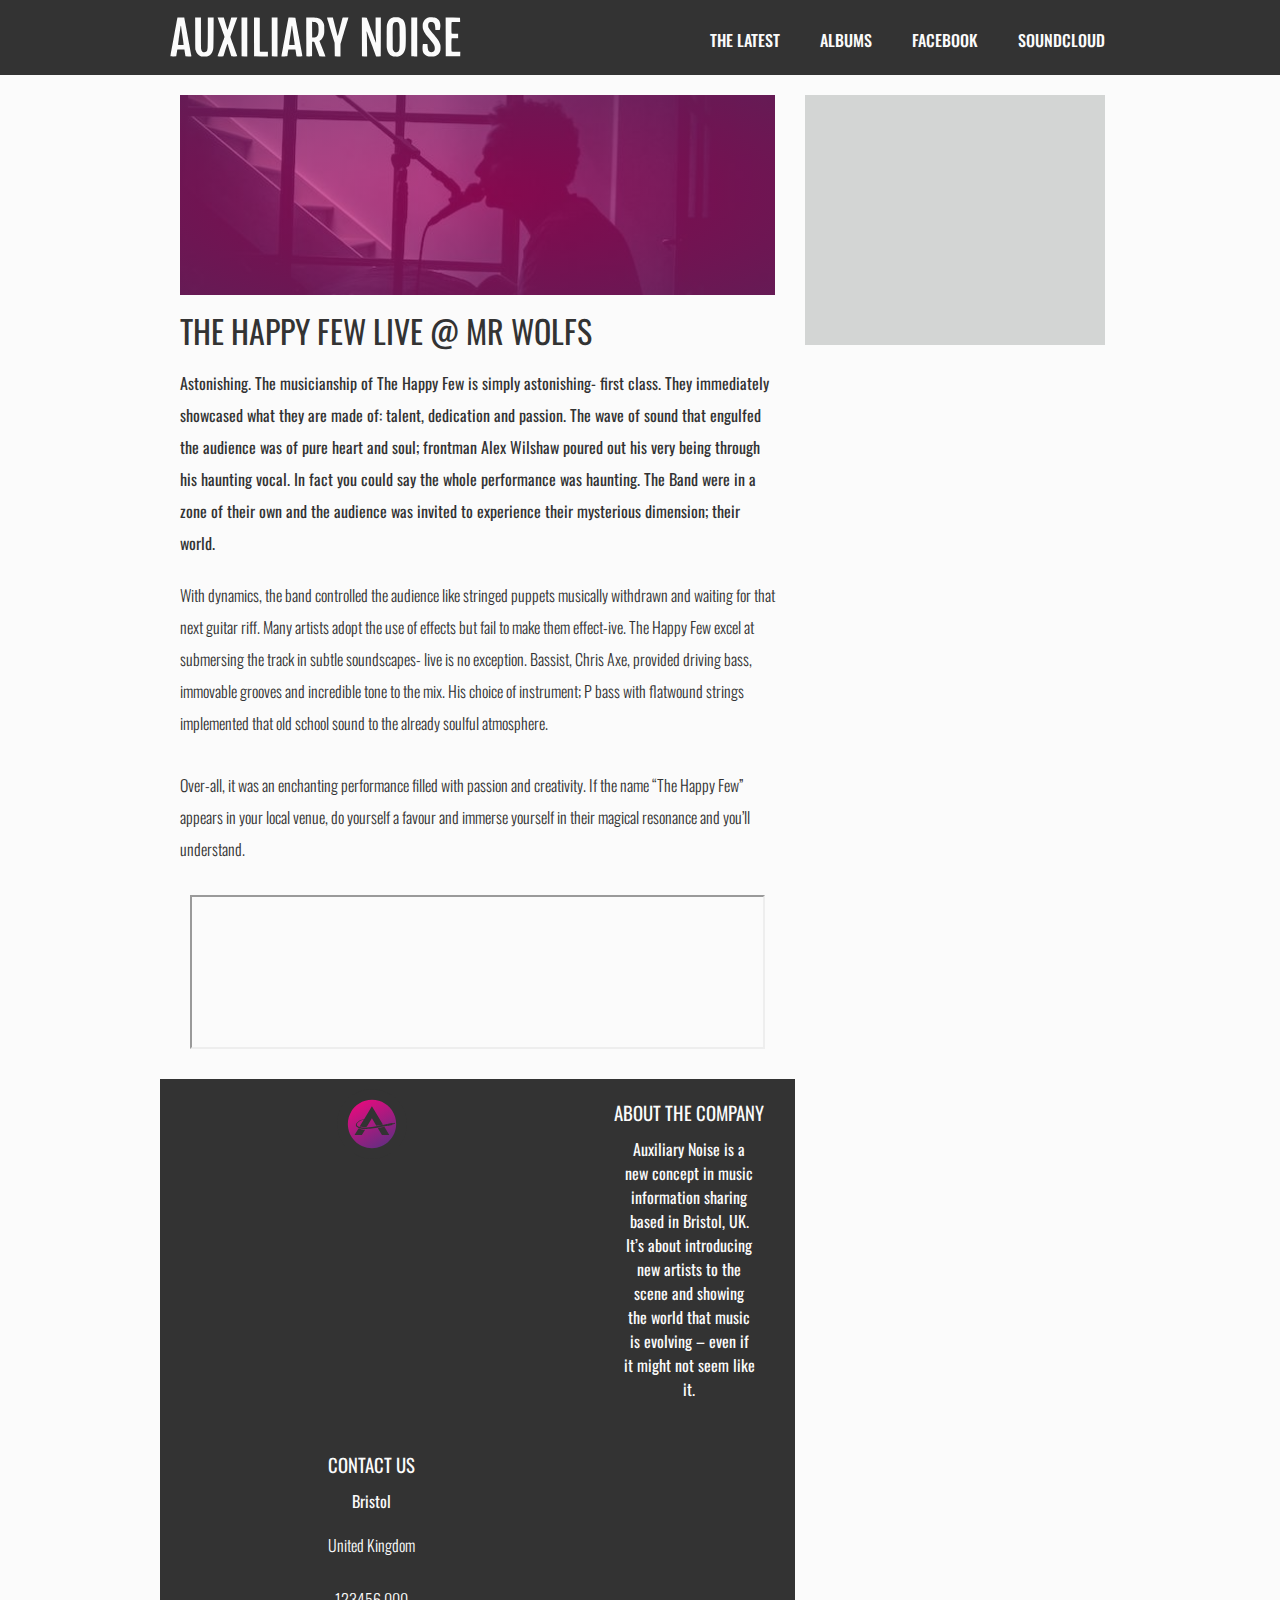
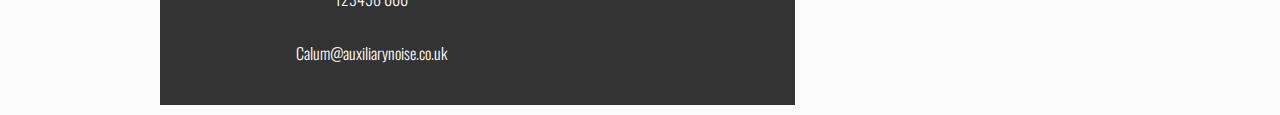
<file: pages/the-happy-few-live.html>
<?xml version="1.0" standalone="no"?>
<!DOCTYPE html>
<html lang="en">

<head>
    <!-- Global site tag (gtag.js) - Google Analytics -->

    <script async src="https://www.googletagmanager.com/gtag/js?id=UA-107805763-2">


    </script>
    <script>
        window.dataLayer = window.dataLayer || [];

        function gtag() {
            dataLayer.push(arguments);
        }
        gtag('js', new Date());
        gtag('config', 'UA-107805763-2');

    </script>
    <meta charset="utf-8">
    <title>Auxiliary Noise</title>
    <meta content="The Happy Few - Live at Mr Wolfes / Live review by an independent journalist" name="description">
    <meta content="Auxiliary Noise, album review, The Happy Few, live, mr wolfs, review" name="keywords">
    <meta content="index" name="robots">
    <meta content="Liam Henshall" name="author">
    <link href="../css/main.css" rel="stylesheet">
    <link href="" rel="stylesheet">
    <link href="https://fonts.googleapis.com/css?family=Fjalla+One|Jockey+One" rel="stylesheet">
    <link href="https://fonts.googleapis.com/css?family=Rubik:400,500" rel="stylesheet">
    <meta content="width=device-width, initial-scale=1.0" name="viewport">
    <link href="https://fonts.googleapis.com/css?family=Fira+Sans|Oswald:500" rel="stylesheet">
    <link href="https://fonts.googleapis.com/css?family=Oswald:300,400,500" rel="stylesheet">
    <meta content="width=device-width, initial-scale=1.0" name="viewport">
</head>

<body>
    <div class="wrapper">
        <header class="main-header">
            <a class="homepage-link" href="../index.html"><svg class="logo" height="auto" version="1" viewBox="0 0 1606 221" width="auto" xmlns="http://www.w3.org/2000/svg">
                    <path d="M1235.7 2c-17.4 3.1-29.5 15.7-35.8 37-2.2 7.3-2.3 9-2.6 67-.3 51.4-.2 60.5 1.2 67.5 4.3 21.6 13.3 34.9 28.3 41.7 6.1 2.8 7.9 3.1 19.3 3.6 10.9.4 13.7.2 19.5-1.6 13.4-4.1 22.3-11.8 28.3-24.6 5-10.7 6.9-18.4 8.1-34 1.3-17 1.3-83-.1-99.3-1.6-20.2-7-36.2-15.2-45.2-2.9-3.1-11.1-8.3-16.7-10.5-5.2-2-26.6-3-34.3-1.6zm23.3 27.2c4.8 3.3 7.6 9.7 8.9 20.3 1.4 11.6 1.5 112.1.1 123.2-1.6 12.5-4.6 18-11.6 20.9-10.2 4.3-19.9-.9-24.1-12.8-1.7-4.9-1.8-9.7-1.8-69.3 0-59 .1-64.5 1.8-69.9 3.5-11.2 7.5-14.6 17.3-14.6 4.7 0 6.9.5 9.4 2.2zm174.5-27.5c-14.9 2.4-26 10.5-32.7 24-4.2 8.4-4.2 8.7-4.6 21-.5 14.7.9 21.3 7.1 34 5.4 10.9 9.1 15.7 37.7 49.2 12 14 17.9 23.2 20.6 32 1.8 5.9 1.8 18.2 0 22.4-5 11.8-22.3 14.4-31.1 4.6-4.6-5.1-6.4-12-7.3-27.5l-.7-12.8-12 .3c-6.6.1-12.3.5-12.7.9-1.6 1.6-3 16.4-2.5 27.2.6 15 2.9 21.3 10.7 29.1 10.3 10.4 19.9 13.4 40.6 12.6 15.6-.5 20.9-2 30.2-8.3 7-4.9 9.8-8.4 14.1-17.4 3.3-7.1 3.5-8.2 3.9-20 .3-9.5 0-14.2-1.2-19-2.9-11.5-11.3-26.8-21.6-39.1-4.7-5.6-15.3-18.5-35-42.4-2.2-2.8-5.5-7.9-7.3-11.5-2.8-5.7-3.2-7.4-3.2-14.5.1-9.4 1.7-13.2 7.2-17 3.1-2 5-2.5 10.1-2.5 8.8 0 13.7 2.9 17.6 10.7 2 4 4.6 19.8 4.6 28.1v6.3l12.2-.3 12.3-.3 1.7-8c3.1-14.7 1.8-30.6-3.3-40.7-4.3-8.4-12.7-15.4-22.7-18.9-5.7-2.1-25.6-3.4-32.7-2.2zM40.1 8.7C38.5 17 36.4 28 34.5 39c-.9 5.2-2 11.3-2.5 13.5-.5 2.2-1.7 8-2.5 13-3.3 18.5-7 38.8-8.5 46.5-.5 2.5-1.6 8.5-2.5 13.5-.9 4.9-2.3 12.6-3.1 17-.8 4.4-1.9 10.2-2.4 13-1 4.6-6.1 32.8-9.6 52.4-.9 4.9-1.1 8.8-.6 9.3.5.5 7.8.7 16.2.6l15.4-.3 1.2-7.5c.6-4.1 1.9-12.5 2.8-18.5 1-6.1 2.1-11.3 2.5-11.8.4-.4 9.3-.6 19.7-.5l18.9.3 1.3 8c.7 4.4 1.7 11.1 2.3 15 .6 3.8 1.4 8.8 1.8 11l.7 4 16.2.3c18.6.3 17.2 1.3 14.8-10.4-.8-3.8-2.2-10.9-3.1-15.9-1.7-9.5-3.1-17.1-4.5-24.5-.5-2.5-1.9-9.7-3-16-1.1-6.3-2.5-13.5-3-16s-1.6-8.6-2.5-13.5c-.8-5-2-11.3-2.5-14-1-5.3-6-32.3-8.6-46.5-.8-4.7-1.9-10.5-2.4-13-.4-2.5-1.5-8.3-2.4-13-.9-4.7-2.2-11.9-3-16-.8-4.1-1.7-9.4-2.1-11.8L78.8 3H41.3l-1.2 5.7zM61 49.4c0 .7 5 36.4 5.9 42.6.6 3.6 1.7 11.7 2.6 18 .9 6.3 2 14 2.5 17s1.2 8.4 1.5 12c.4 3.6 1.1 8 1.5 9.9 1.5 5.7.5 6.1-14.5 6.1-7.4 0-14-.2-14.7-.5-1.4-.6-1-6.9 2.1-28 3.2-21.9 7-48.3 8.1-57C57.5 57.2 59.2 49 60.1 49c.5 0 .9.2.9.4zm78.3 40.3c.3 86 .4 86.9 2.5 93.8 5.6 17.8 13.9 27.7 27.7 33.1 4.2 1.6 7.6 1.9 20.5 1.9 15.2 0 15.6-.1 22-3.1 14.7-6.9 20.9-15.9 26.8-38.9 1.3-5.1 1.6-18.6 1.9-89.8l.4-83.7H209v77.2c-.1 42.5-.5 82-1 87.7-1.1 12.4-3.1 18.8-6.8 22.4-3.5 3.3-10.5 5.2-15.7 4.3-5.2-1-11.2-7.1-12-12.3-.4-2.1-1.1-5.1-1.6-6.7-.5-1.7-.9-38.7-.9-87.7V3h-32.1l.4 86.7zM263 3.4c0 .4 8.5 24 14.5 40.1 2 5.5 6.2 16.7 9.2 25 3 8.2 7.6 20.8 10.3 27.9 3.6 9.5 4.6 13.4 4 15-1.2 2.9-7.4 20-17.5 48.1-4.7 13.2-9.5 26.2-10.5 29-3.2 8.4-10 27.8-10 28.7 0 1.4 30.6 1 31.7-.5.5-.6 2.1-5 3.6-9.7 15.1-49.6 17.9-58 19.1-58 .6 0 1.8 2.1 2.5 4.7.8 2.7 1.9 6.6 2.6 8.8.7 2.2 4.5 15.2 8.6 29 4 13.7 7.8 25.3 8.4 25.7 1.5 1.1 31.3 1 31.9-.1.4-.5-.7-4.4-2.3-8.8-3-8-6.6-17.9-16.6-45.3-6.7-18.3-12.7-34.9-16.2-44.3-1.4-3.8-2.5-8-2.5-9.2 0-1.3 1.6-6.6 3.5-11.7 2-5.1 6.8-18.1 10.7-28.8 12.9-35.1 18.1-49.4 21.1-57.3 1.6-4.3 2.9-8.1 2.9-8.3 0-.2-7.5-.4-16.7-.4h-16.8l-3.4 11.8c-1.8 6.4-3.7 12.8-4.1 14.2-.5 1.4-1.5 5-2.4 8-4.9 17.3-9.5 32.2-10 32.7-1.1 1.2-1.9-.7-6.3-15.9-2.4-8.4-6.5-22.3-9-30.8s-4.8-16.5-5-17.8c-.5-2.2-.7-2.2-17.9-2.2-9.6 0-17.4.2-17.4.4zm132.2 106.8l.3 107.3 15.8.3 15.7.3V3h-32l.2 107.2zm69 0l.3 107.3 38.3.3 38.2.2v-26h-21.5c-20.2 0-21.5-.1-22.5-2-.7-1.3-1-31.9-1-94.2V3.5l-16-.3-16-.2.2 107.2zm98 0l.3 107.3 15.8.3 15.7.3V3h-32l.2 107.2zM654.7 3.7c-.3.5-.8 2.8-1.1 5.3-.4 2.5-1.1 6.5-1.6 9s-1.6 8.3-2.4 13c-.9 4.7-2.7 14.6-4 22-1.4 7.4-3.5 18.7-4.6 25-1.1 6.3-2.5 13.5-3 16s-1.6 8.5-2.5 13.5c-.9 4.9-2 11-2.5 13.5-.4 2.5-1.6 8.5-2.5 13.5-.9 4.9-2 11-2.5 13.5s-1.6 8.5-2.5 13.5c-4.7 26.2-7.4 40.8-8.6 46.2-.5 2.3-.9 5.6-.9 7.2v3.1h15.3c16.3 0 17.7-.4 17.7-4.8 0-2.5 2.5-19.9 4.2-29l.9-5.2h19.5c19.3 0 19.4 0 19.8 2.2.2 1.3.9 5.4 1.5 9.3.6 3.8 1.8 11.2 2.6 16.3.8 5 1.5 9.7 1.5 10.2 0 1.2 31.6 1.4 32.3.2.5-.8-.1-4.1-6.8-40.2-.9-4.7-2-10.8-2.5-13.5-.5-2.8-1.6-8.6-2.4-13-2.3-12-4.5-24-6.2-33.5-.9-4.7-1.9-10.5-2.4-13-.4-2.5-1.6-8.6-2.5-13.5-.9-5-2-11-2.5-13.5-2.5-13.2-6-32.3-8.4-45.5-.9-5-2.1-11.5-2.7-14.5-.5-3-1.3-7.3-1.7-9.5l-.7-4-18.7-.3c-10.3-.1-18.9.1-19.1.5zm20.6 50c1.1 9.3 2.7 20.9 3.6 26.8.6 3.3 1.7 11.2 2.6 17.5 2.8 20.5 4.6 32.4 5.5 38.5.6 3.3 1.1 8.7 1.2 12l.3 6h-30l.1-4c0-2.2.6-7.6 1.2-12 2.1-14.1 4.2-28.7 5.7-39.5.8-5.8 1.7-12.1 2-14 .3-1.9 1.4-10 2.6-18 1.1-8 2.2-15.3 2.5-16.3 1-3.1 2.1-1.8 2.7 3zM753 3.3c-.3.3-.3 48.6 0 107.4l.5 106.8 13.5.3c7.4.1 14.5 0 15.8-.3l2.2-.5v-80h5.9c4.5 0 6 .4 6.5 1.6.3.9 3.6 10 7.2 20.3 3.6 10.2 7.6 21.5 8.9 25.1 1.3 3.6 3.8 10.5 5.5 15.5 1.8 5 4 11 4.9 13.5l1.7 4.5 15.9.3c8.8.1 16.5 0 17.1-.2.9-.3-4.2-14-15.7-42.8l-17-42.3 3.3-2.5c10.6-7.9 17.3-18.1 21-32.2 2-7.4 2.3-10.7 2.3-30.3-.1-21.4-.1-22.2-2.8-29.8-6.2-17.8-16.3-27.3-34.4-32.3-4.5-1.3-12.2-1.7-33.8-2.1-15.4-.3-28.2-.3-28.5 0zm54.5 26.4c10.6 5.5 13.5 14 13.5 38.9 0 21.7-2.6 32.1-9.8 38.6-4.7 4.3-8.9 5.6-18.7 6l-7 .3-.3-43.4-.2-43.3 9.2.4c6.8.3 10.4 1 13.3 2.5zm60.3-26.2c-.3.3 2.4 10.1 5.9 21.8 6.7 21.8 8.8 29 10.3 34.2.4 1.6 3.4 11.3 6.5 21.5s6.3 20.5 7 23c.7 2.5 3.7 12.1 6.6 21.5l5.3 17 .6 37.5.5 37.5 15.8.3 15.7.3v-69.6l4.6-15c2.5-8.3 5.2-17 5.9-19.5.7-2.5 3.9-12.8 7-23s6-19.9 6.5-21.5c1.2-4.4 3.3-11.2 8-26.5 2.3-7.4 4.8-15.5 5.5-18 .7-2.5 2.5-8.3 3.9-12.9 1.4-4.7 2.6-8.6 2.6-8.8 0-.7-31.9-.2-32.4.6-.6.8-10 37.6-20.3 78.9-4.5 17.8-5.8 22.1-6.8 21-1.3-1.4-1.7-2.8-12-43.3-3.5-13.8-7.9-31.1-9.8-38.5-1.9-7.4-3.7-14.7-4.1-16.3L900 3h-15.9c-8.7 0-16 .2-16.3.5zm192.4 106.7l.3 107.3 14.4.3 14.3.3-.5-59.8c-.2-32.9-.7-60.7-1-61.8-.3-1.1-.8-5-1.2-8.6-.8-7.1.5-9.9 2.3-5.1 2.8 7.5 14.9 39.9 21.2 57.2 3.9 10.7 10.7 28.9 15 40.5 4.3 11.6 9.1 24.5 10.6 28.8 2.1 5.6 3.5 7.9 4.9 8.3 1.1.3 7 .4 13 .2l11-.3.3-107.3L1165 3h-29v49.7c0 27.4.4 53.6.9 58.3 1.6 13.8 2.2 32.5 1.2 31.5-.5-.6-2.8-6.2-5.1-12.5s-5.9-16.2-8-22c-8.3-22.7-11.9-32.9-15-41.5-4.1-11.4-9.9-27.5-14.9-41.3-2.2-5.9-4.8-13.2-5.9-16.2l-2-5.5-13.6-.3-13.6-.3.2 107.3zm272.8-.3c0 96.5.2 106.9 1.6 107.5.9.3 8.3.6 16.5.6h14.9V3h-33v106.9zm190.2.3l.3 107.3h80l.3-12.8.3-12.7h-23.4c-16.8 0-23.6-.3-24.5-1.2-1.7-1.7-1.7-69.9 0-71.6.8-.8 6.4-1.2 18.5-1.2h17.3V93h-17.3c-12.1 0-17.7-.4-18.5-1.2-1.7-1.7-1.7-60.9 0-62.6.9-.9 7.6-1.2 24-1.2h22.9l-.3-12.3-.3-12.2-39.8-.3L1523 3l.2 107.2z"></path></svg></a>
            <nav class="mobile-navigation">
                <ul class="navigation-ul">
                    <li class="navigation-li">
                        <a href="../index.html">The Latest</a>
                    </li>
                    <li class="navigation-li">
                        <a href="../pages/albums.html">Albums</a>
                    </li>
                    <li class="navigation-li">
                        <a href="https://www.facebook.com/AuxNoise/">Facebook</a>
                    </li>
                    <li class="navigation-li">
                        <a href="https://soundcloud.com/auxiliarynoise">Soundcloud</a>
                    </li>
                </ul>
            </nav>
        </header>
    </div>
    <div class="article-parent">
        <div class="article-child">
            <div class="two leading-img" title="The Happy Few"></div>
            <h1 class="article-headline">The Happy Few Live @ Mr Wolfs</h1>
            <p>Astonishing. The musicianship of The Happy Few is simply astonishing- first class. They immediately showcased what they are made of: talent, dedication and passion. The wave of sound that engulfed the audience was of pure heart and soul; frontman Alex Wilshaw poured out his very being through his haunting vocal. In fact you could say the whole performance was haunting. The Band were in a zone of their own and the audience was invited to experience their mysterious dimension; their world.</p>
            <p>With dynamics, the band controlled the audience like stringed puppets musically withdrawn and waiting for that next guitar riff. Many artists adopt the use of effects but fail to make them effect-ive. The Happy Few excel at submersing the track in subtle soundscapes- live is no exception. Bassist, Chris Axe, provided driving bass, immovable grooves and incredible tone to the mix. His choice of instrument; P bass with flatwound strings implemented that old school sound to the already soulful atmosphere.</p>
            <p>Over-all, it was an enchanting performance filled with passion and creativity. If the name “The Happy Few” appears in your local venue, do yourself a favour and immerse yourself in their magical resonance and you’ll understand.</p><iframe class="youtube" height="auto" src="https://www.youtube.com/embed/9pNxkK4lhaE" width="90%"></iframe>
        </div>
        <div class="article-child advert"></div>
        <footer class="main-footer">
            <div class="footer-child">
                <a href="index.html"><svg class="icon" viewbox="0 0 1000 1000" xmlns="http://www.w3.org/2000/svg">
                            <lineargradient gradientunits="userSpaceOnUse" id="a" x1="672.5202" x2="327.4798" y1="798.8137" y2="201.1863">
                                <stop offset="0" stop-color="#6a2b81"></stop>
                                <stop offset="1" stop-color="#e00c7e"></stop>
                            </lineargradient>
                            <path d="M500 155c-190.5 0-345 154.5-345 345s154.5 345 345 345 345-154.5 345-345-154.5-345-345-345zM355.3 657.7h-105l57.3-94.9c31.8 13.2 69.8 16.9 93.8 17.9l-46.1 77zm43.2-84.9c-103.6-1.5-185.3-48.7-80.8-118.2.1-.1 9.2-4.3 23.3-10 14-5.2 33.2-12.1 48-16.5l109.7-181.6v-.5l.2.3.2-.3v.6l156.6 259.3c-32.8 7.8-76.2 14.7-93.7 17.4L498.9 418l-73.4 122.5c-43.4 8.1-83.4.4-101.7-4.4l60-99.3c-22.5 6.5-90.4 29.2-99.7 69.3h-1.5s.2 1.2.9 3.2c-.2 1.5-.4 3-.4 4.5 0 0 10.1 43 138 34.6 43-1.7 99.4-8.9 173.3-25 53.4-8.9 106.6-18.2 120-22.4l4.7 25.3c-.1 0-215.6 48-320.6 46.5zm243.8 84.9l-58.6-97.8c36.3-5.9 76.1-15 93-19l70.6 116.8h-105zm146.6-145.2L722 527l-6-27.5 66.9-14.5 1.2 5.7 19.6-4.3 3.5 16.1-19.6 4.3 1.3 5.7zm20.7-10.5l-3.5-16.1 6.3-1.4 3.5 16.1-6.3 1.4zm7.8-1.8l-3.5-16.1 6.3-1.4 10.4 6.1-6.9 10-6.3 1.4z" fill="url(#a)"></path></svg></a>
            </div>
            <div class="footer-child">
                <h3>About the company</h3>
                <p>Auxiliary Noise is a new concept in music information sharing based in Bristol, UK. It’s about introducing new artists to the scene and showing the world that music is evolving – even if it might not seem like it.</p>
            </div>
            <div class="footer-child contact">
                <h3>Contact Us</h3>
                <p>Bristol</p>
                <p>United Kingdom</p>
                <p>123456 000</p>
                <p>Calum@auxiliarynoise.co.uk</p>
            </div>
        </footer>
    </div>
</body>

</html>
</file>
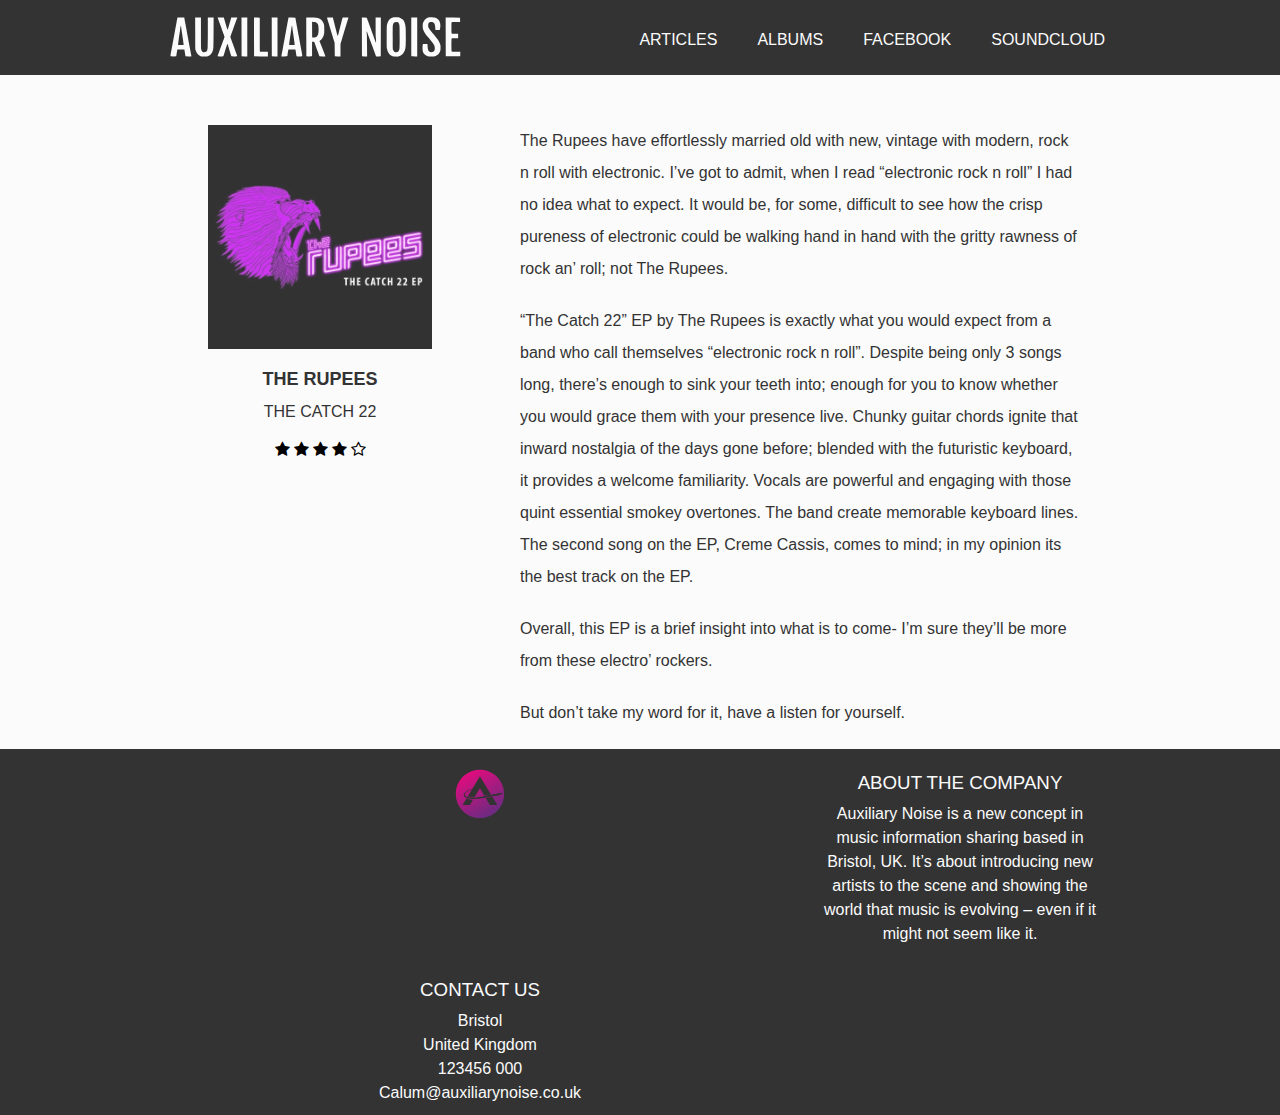
<file: pages/the-rupees-the-catch-22.html>
<?xml version="1.0" standalone="no"?>
<!DOCTYPE html>
<html lang="en">
<head>
	<!-- Global site tag (gtag.js) - Google Analytics -->

	<script async src="https://www.googletagmanager.com/gtag/js?id=UA-107805763-2">
	</script>
	<script>
	       window.dataLayer = window.dataLayer || [];
	              function gtag() {
	                  dataLayer.push(arguments);
	              }
	              gtag('js', new Date());
	              gtag('config', 'UA-107805763-2');
	</script>
	<meta charset="utf-8">
	<title>Auxiliary Noise</title>
	<meta content="">
	<meta content="Auxiliary Noise" name="keywords">
	<meta content="index" name="robots">
	<meta content="Liam Henshall" name="author">
	<link href="../css/main.css" rel="stylesheet">
	<link href="" rel="stylesheet">
	<link href="https://fonts.googleapis.com/css?family=Fjalla+One|Jockey+One" rel="stylesheet">
	<link href="https://fonts.googleapis.com/css?family=Rubik:400,500" rel="stylesheet">
	<meta content="width=device-width, initial-scale=1.0" name="viewport">
	<link href="https://cdnjs.cloudflare.com/ajax/libs/font-awesome/4.7.0/css/font-awesome.min.css" rel="stylesheet">
</head>
<body>
	<div class="wrapper">
		<header class="main-header">
			<a class="homepage-link" href="../index.html"><svg class="logo" height="auto" version="1" viewbox="0 0 1606 221" width="auto" xmlns="http://www.w3.org/2000/svg">
			<path d="M1235.7 2c-17.4 3.1-29.5 15.7-35.8 37-2.2 7.3-2.3 9-2.6 67-.3 51.4-.2 60.5 1.2 67.5 4.3 21.6 13.3 34.9 28.3 41.7 6.1 2.8 7.9 3.1 19.3 3.6 10.9.4 13.7.2 19.5-1.6 13.4-4.1 22.3-11.8 28.3-24.6 5-10.7 6.9-18.4 8.1-34 1.3-17 1.3-83-.1-99.3-1.6-20.2-7-36.2-15.2-45.2-2.9-3.1-11.1-8.3-16.7-10.5-5.2-2-26.6-3-34.3-1.6zm23.3 27.2c4.8 3.3 7.6 9.7 8.9 20.3 1.4 11.6 1.5 112.1.1 123.2-1.6 12.5-4.6 18-11.6 20.9-10.2 4.3-19.9-.9-24.1-12.8-1.7-4.9-1.8-9.7-1.8-69.3 0-59 .1-64.5 1.8-69.9 3.5-11.2 7.5-14.6 17.3-14.6 4.7 0 6.9.5 9.4 2.2zm174.5-27.5c-14.9 2.4-26 10.5-32.7 24-4.2 8.4-4.2 8.7-4.6 21-.5 14.7.9 21.3 7.1 34 5.4 10.9 9.1 15.7 37.7 49.2 12 14 17.9 23.2 20.6 32 1.8 5.9 1.8 18.2 0 22.4-5 11.8-22.3 14.4-31.1 4.6-4.6-5.1-6.4-12-7.3-27.5l-.7-12.8-12 .3c-6.6.1-12.3.5-12.7.9-1.6 1.6-3 16.4-2.5 27.2.6 15 2.9 21.3 10.7 29.1 10.3 10.4 19.9 13.4 40.6 12.6 15.6-.5 20.9-2 30.2-8.3 7-4.9 9.8-8.4 14.1-17.4 3.3-7.1 3.5-8.2 3.9-20 .3-9.5 0-14.2-1.2-19-2.9-11.5-11.3-26.8-21.6-39.1-4.7-5.6-15.3-18.5-35-42.4-2.2-2.8-5.5-7.9-7.3-11.5-2.8-5.7-3.2-7.4-3.2-14.5.1-9.4 1.7-13.2 7.2-17 3.1-2 5-2.5 10.1-2.5 8.8 0 13.7 2.9 17.6 10.7 2 4 4.6 19.8 4.6 28.1v6.3l12.2-.3 12.3-.3 1.7-8c3.1-14.7 1.8-30.6-3.3-40.7-4.3-8.4-12.7-15.4-22.7-18.9-5.7-2.1-25.6-3.4-32.7-2.2zM40.1 8.7C38.5 17 36.4 28 34.5 39c-.9 5.2-2 11.3-2.5 13.5-.5 2.2-1.7 8-2.5 13-3.3 18.5-7 38.8-8.5 46.5-.5 2.5-1.6 8.5-2.5 13.5-.9 4.9-2.3 12.6-3.1 17-.8 4.4-1.9 10.2-2.4 13-1 4.6-6.1 32.8-9.6 52.4-.9 4.9-1.1 8.8-.6 9.3.5.5 7.8.7 16.2.6l15.4-.3 1.2-7.5c.6-4.1 1.9-12.5 2.8-18.5 1-6.1 2.1-11.3 2.5-11.8.4-.4 9.3-.6 19.7-.5l18.9.3 1.3 8c.7 4.4 1.7 11.1 2.3 15 .6 3.8 1.4 8.8 1.8 11l.7 4 16.2.3c18.6.3 17.2 1.3 14.8-10.4-.8-3.8-2.2-10.9-3.1-15.9-1.7-9.5-3.1-17.1-4.5-24.5-.5-2.5-1.9-9.7-3-16-1.1-6.3-2.5-13.5-3-16s-1.6-8.6-2.5-13.5c-.8-5-2-11.3-2.5-14-1-5.3-6-32.3-8.6-46.5-.8-4.7-1.9-10.5-2.4-13-.4-2.5-1.5-8.3-2.4-13-.9-4.7-2.2-11.9-3-16-.8-4.1-1.7-9.4-2.1-11.8L78.8 3H41.3l-1.2 5.7zM61 49.4c0 .7 5 36.4 5.9 42.6.6 3.6 1.7 11.7 2.6 18 .9 6.3 2 14 2.5 17s1.2 8.4 1.5 12c.4 3.6 1.1 8 1.5 9.9 1.5 5.7.5 6.1-14.5 6.1-7.4 0-14-.2-14.7-.5-1.4-.6-1-6.9 2.1-28 3.2-21.9 7-48.3 8.1-57C57.5 57.2 59.2 49 60.1 49c.5 0 .9.2.9.4zm78.3 40.3c.3 86 .4 86.9 2.5 93.8 5.6 17.8 13.9 27.7 27.7 33.1 4.2 1.6 7.6 1.9 20.5 1.9 15.2 0 15.6-.1 22-3.1 14.7-6.9 20.9-15.9 26.8-38.9 1.3-5.1 1.6-18.6 1.9-89.8l.4-83.7H209v77.2c-.1 42.5-.5 82-1 87.7-1.1 12.4-3.1 18.8-6.8 22.4-3.5 3.3-10.5 5.2-15.7 4.3-5.2-1-11.2-7.1-12-12.3-.4-2.1-1.1-5.1-1.6-6.7-.5-1.7-.9-38.7-.9-87.7V3h-32.1l.4 86.7zM263 3.4c0 .4 8.5 24 14.5 40.1 2 5.5 6.2 16.7 9.2 25 3 8.2 7.6 20.8 10.3 27.9 3.6 9.5 4.6 13.4 4 15-1.2 2.9-7.4 20-17.5 48.1-4.7 13.2-9.5 26.2-10.5 29-3.2 8.4-10 27.8-10 28.7 0 1.4 30.6 1 31.7-.5.5-.6 2.1-5 3.6-9.7 15.1-49.6 17.9-58 19.1-58 .6 0 1.8 2.1 2.5 4.7.8 2.7 1.9 6.6 2.6 8.8.7 2.2 4.5 15.2 8.6 29 4 13.7 7.8 25.3 8.4 25.7 1.5 1.1 31.3 1 31.9-.1.4-.5-.7-4.4-2.3-8.8-3-8-6.6-17.9-16.6-45.3-6.7-18.3-12.7-34.9-16.2-44.3-1.4-3.8-2.5-8-2.5-9.2 0-1.3 1.6-6.6 3.5-11.7 2-5.1 6.8-18.1 10.7-28.8 12.9-35.1 18.1-49.4 21.1-57.3 1.6-4.3 2.9-8.1 2.9-8.3 0-.2-7.5-.4-16.7-.4h-16.8l-3.4 11.8c-1.8 6.4-3.7 12.8-4.1 14.2-.5 1.4-1.5 5-2.4 8-4.9 17.3-9.5 32.2-10 32.7-1.1 1.2-1.9-.7-6.3-15.9-2.4-8.4-6.5-22.3-9-30.8s-4.8-16.5-5-17.8c-.5-2.2-.7-2.2-17.9-2.2-9.6 0-17.4.2-17.4.4zm132.2 106.8l.3 107.3 15.8.3 15.7.3V3h-32l.2 107.2zm69 0l.3 107.3 38.3.3 38.2.2v-26h-21.5c-20.2 0-21.5-.1-22.5-2-.7-1.3-1-31.9-1-94.2V3.5l-16-.3-16-.2.2 107.2zm98 0l.3 107.3 15.8.3 15.7.3V3h-32l.2 107.2zM654.7 3.7c-.3.5-.8 2.8-1.1 5.3-.4 2.5-1.1 6.5-1.6 9s-1.6 8.3-2.4 13c-.9 4.7-2.7 14.6-4 22-1.4 7.4-3.5 18.7-4.6 25-1.1 6.3-2.5 13.5-3 16s-1.6 8.5-2.5 13.5c-.9 4.9-2 11-2.5 13.5-.4 2.5-1.6 8.5-2.5 13.5-.9 4.9-2 11-2.5 13.5s-1.6 8.5-2.5 13.5c-4.7 26.2-7.4 40.8-8.6 46.2-.5 2.3-.9 5.6-.9 7.2v3.1h15.3c16.3 0 17.7-.4 17.7-4.8 0-2.5 2.5-19.9 4.2-29l.9-5.2h19.5c19.3 0 19.4 0 19.8 2.2.2 1.3.9 5.4 1.5 9.3.6 3.8 1.8 11.2 2.6 16.3.8 5 1.5 9.7 1.5 10.2 0 1.2 31.6 1.4 32.3.2.5-.8-.1-4.1-6.8-40.2-.9-4.7-2-10.8-2.5-13.5-.5-2.8-1.6-8.6-2.4-13-2.3-12-4.5-24-6.2-33.5-.9-4.7-1.9-10.5-2.4-13-.4-2.5-1.6-8.6-2.5-13.5-.9-5-2-11-2.5-13.5-2.5-13.2-6-32.3-8.4-45.5-.9-5-2.1-11.5-2.7-14.5-.5-3-1.3-7.3-1.7-9.5l-.7-4-18.7-.3c-10.3-.1-18.9.1-19.1.5zm20.6 50c1.1 9.3 2.7 20.9 3.6 26.8.6 3.3 1.7 11.2 2.6 17.5 2.8 20.5 4.6 32.4 5.5 38.5.6 3.3 1.1 8.7 1.2 12l.3 6h-30l.1-4c0-2.2.6-7.6 1.2-12 2.1-14.1 4.2-28.7 5.7-39.5.8-5.8 1.7-12.1 2-14 .3-1.9 1.4-10 2.6-18 1.1-8 2.2-15.3 2.5-16.3 1-3.1 2.1-1.8 2.7 3zM753 3.3c-.3.3-.3 48.6 0 107.4l.5 106.8 13.5.3c7.4.1 14.5 0 15.8-.3l2.2-.5v-80h5.9c4.5 0 6 .4 6.5 1.6.3.9 3.6 10 7.2 20.3 3.6 10.2 7.6 21.5 8.9 25.1 1.3 3.6 3.8 10.5 5.5 15.5 1.8 5 4 11 4.9 13.5l1.7 4.5 15.9.3c8.8.1 16.5 0 17.1-.2.9-.3-4.2-14-15.7-42.8l-17-42.3 3.3-2.5c10.6-7.9 17.3-18.1 21-32.2 2-7.4 2.3-10.7 2.3-30.3-.1-21.4-.1-22.2-2.8-29.8-6.2-17.8-16.3-27.3-34.4-32.3-4.5-1.3-12.2-1.7-33.8-2.1-15.4-.3-28.2-.3-28.5 0zm54.5 26.4c10.6 5.5 13.5 14 13.5 38.9 0 21.7-2.6 32.1-9.8 38.6-4.7 4.3-8.9 5.6-18.7 6l-7 .3-.3-43.4-.2-43.3 9.2.4c6.8.3 10.4 1 13.3 2.5zm60.3-26.2c-.3.3 2.4 10.1 5.9 21.8 6.7 21.8 8.8 29 10.3 34.2.4 1.6 3.4 11.3 6.5 21.5s6.3 20.5 7 23c.7 2.5 3.7 12.1 6.6 21.5l5.3 17 .6 37.5.5 37.5 15.8.3 15.7.3v-69.6l4.6-15c2.5-8.3 5.2-17 5.9-19.5.7-2.5 3.9-12.8 7-23s6-19.9 6.5-21.5c1.2-4.4 3.3-11.2 8-26.5 2.3-7.4 4.8-15.5 5.5-18 .7-2.5 2.5-8.3 3.9-12.9 1.4-4.7 2.6-8.6 2.6-8.8 0-.7-31.9-.2-32.4.6-.6.8-10 37.6-20.3 78.9-4.5 17.8-5.8 22.1-6.8 21-1.3-1.4-1.7-2.8-12-43.3-3.5-13.8-7.9-31.1-9.8-38.5-1.9-7.4-3.7-14.7-4.1-16.3L900 3h-15.9c-8.7 0-16 .2-16.3.5zm192.4 106.7l.3 107.3 14.4.3 14.3.3-.5-59.8c-.2-32.9-.7-60.7-1-61.8-.3-1.1-.8-5-1.2-8.6-.8-7.1.5-9.9 2.3-5.1 2.8 7.5 14.9 39.9 21.2 57.2 3.9 10.7 10.7 28.9 15 40.5 4.3 11.6 9.1 24.5 10.6 28.8 2.1 5.6 3.5 7.9 4.9 8.3 1.1.3 7 .4 13 .2l11-.3.3-107.3L1165 3h-29v49.7c0 27.4.4 53.6.9 58.3 1.6 13.8 2.2 32.5 1.2 31.5-.5-.6-2.8-6.2-5.1-12.5s-5.9-16.2-8-22c-8.3-22.7-11.9-32.9-15-41.5-4.1-11.4-9.9-27.5-14.9-41.3-2.2-5.9-4.8-13.2-5.9-16.2l-2-5.5-13.6-.3-13.6-.3.2 107.3zm272.8-.3c0 96.5.2 106.9 1.6 107.5.9.3 8.3.6 16.5.6h14.9V3h-33v106.9zm190.2.3l.3 107.3h80l.3-12.8.3-12.7h-23.4c-16.8 0-23.6-.3-24.5-1.2-1.7-1.7-1.7-69.9 0-71.6.8-.8 6.4-1.2 18.5-1.2h17.3V93h-17.3c-12.1 0-17.7-.4-18.5-1.2-1.7-1.7-1.7-60.9 0-62.6.9-.9 7.6-1.2 24-1.2h22.9l-.3-12.3-.3-12.2-39.8-.3L1523 3l.2 107.2z"></path></svg></a>
			<nav class="mobile-navigation">
				<ul class="navigation-ul">
					<li class="navigation-li">
						<a href="../index.html">Articles</a>
					</li>
					<li class="navigation-li">
						<a href="../pages/albums.html">Albums</a>
					</li>
					<li class="navigation-li">
						<a href="https://www.facebook.com/AuxNoise/">Facebook</a>
					</li>
					<li class="navigation-li">
						<a href="https://soundcloud.com/auxiliarynoise">Soundcloud</a>
					</li>
				</ul>
			</nav>
		</header>
	</div>
	<div class="album-review-parent">
		<div class="album-review-child">
			<img alt="The Rupees - Dodged A Bullet" class="album-art" src="../img/album-art/the-rupees-the-catch-22.jpg">
			<h3 class="artist">The Rupees</h3>
			<h4 class="album-title">The Catch 22</h4>
			<div class="rating">
				<span class="fa fa-star checked"></span> <span class="fa fa-star"></span> <span class="fa fa-star"></span> <span class="fa fa-star"></span> <span class="fa fa-star-o"></span>
			</div>
		</div>
		<div class="album-review-child">
			<p>The Rupees have effortlessly married old with new, vintage with modern, rock n roll with electronic. I’ve got to admit, when I read “electronic rock n roll” I had no idea what to expect. It would be, for some, difficult to see how the crisp pureness of electronic could be walking hand in hand with the gritty rawness of rock an’ roll; not The Rupees.</p>
			<p>“The Catch 22” EP by The Rupees is exactly what you would expect from a band who call themselves “electronic rock n roll”. Despite being only 3 songs long, there’s enough to sink your teeth into; enough for you to know whether you would grace them with your presence live. Chunky guitar chords ignite that inward nostalgia of the days gone before; blended with the futuristic keyboard, it provides a welcome familiarity. Vocals are powerful and engaging with those quint essential smokey overtones. The band create memorable keyboard lines. The second song on the EP, Creme Cassis, comes to mind; in my opinion its the best track on the EP.</p>
			<p>Overall, this EP is a brief insight into what is to come- I’m sure they’ll be more from these electro’ rockers.</p>
			<p>But don’t take my word for it, have a listen for yourself.</p>
		</div>
	</div>
	<div class="wrapper">
		<footer class="main-footer">
			<div class="footer-child">
				<a href="index.html"><svg class="icon" viewbox="0 0 1000 1000" xmlns="http://www.w3.org/2000/svg">
				<lineargradient gradientunits="userSpaceOnUse" id="a" x1="672.5202" x2="327.4798" y1="798.8137" y2="201.1863">
					<stop offset="0" stop-color="#6a2b81"></stop>
					<stop offset="1" stop-color="#e00c7e"></stop>
				</lineargradient>
				<path d="M500 155c-190.5 0-345 154.5-345 345s154.5 345 345 345 345-154.5 345-345-154.5-345-345-345zM355.3 657.7h-105l57.3-94.9c31.8 13.2 69.8 16.9 93.8 17.9l-46.1 77zm43.2-84.9c-103.6-1.5-185.3-48.7-80.8-118.2.1-.1 9.2-4.3 23.3-10 14-5.2 33.2-12.1 48-16.5l109.7-181.6v-.5l.2.3.2-.3v.6l156.6 259.3c-32.8 7.8-76.2 14.7-93.7 17.4L498.9 418l-73.4 122.5c-43.4 8.1-83.4.4-101.7-4.4l60-99.3c-22.5 6.5-90.4 29.2-99.7 69.3h-1.5s.2 1.2.9 3.2c-.2 1.5-.4 3-.4 4.5 0 0 10.1 43 138 34.6 43-1.7 99.4-8.9 173.3-25 53.4-8.9 106.6-18.2 120-22.4l4.7 25.3c-.1 0-215.6 48-320.6 46.5zm243.8 84.9l-58.6-97.8c36.3-5.9 76.1-15 93-19l70.6 116.8h-105zm146.6-145.2L722 527l-6-27.5 66.9-14.5 1.2 5.7 19.6-4.3 3.5 16.1-19.6 4.3 1.3 5.7zm20.7-10.5l-3.5-16.1 6.3-1.4 3.5 16.1-6.3 1.4zm7.8-1.8l-3.5-16.1 6.3-1.4 10.4 6.1-6.9 10-6.3 1.4z" fill="url(#a)"></path></svg></a>
			</div>
			<div class="footer-child">
				<h3>About the company</h3>
				<p>Auxiliary Noise is a new concept in music information sharing based in Bristol, UK. It’s about introducing new artists to the scene and showing the world that music is evolving – even if it might not seem like it.</p>
			</div>
			<div class="footer-child contact">
				<h3>Contact Us</h3>
				<p>Bristol</p>
				<p>United Kingdom</p>
				<p>123456 000</p>
				<p>Calum@auxiliarynoise.co.uk</p>
			</div>
		</footer>
	</div>
</body>
</html>
</file>
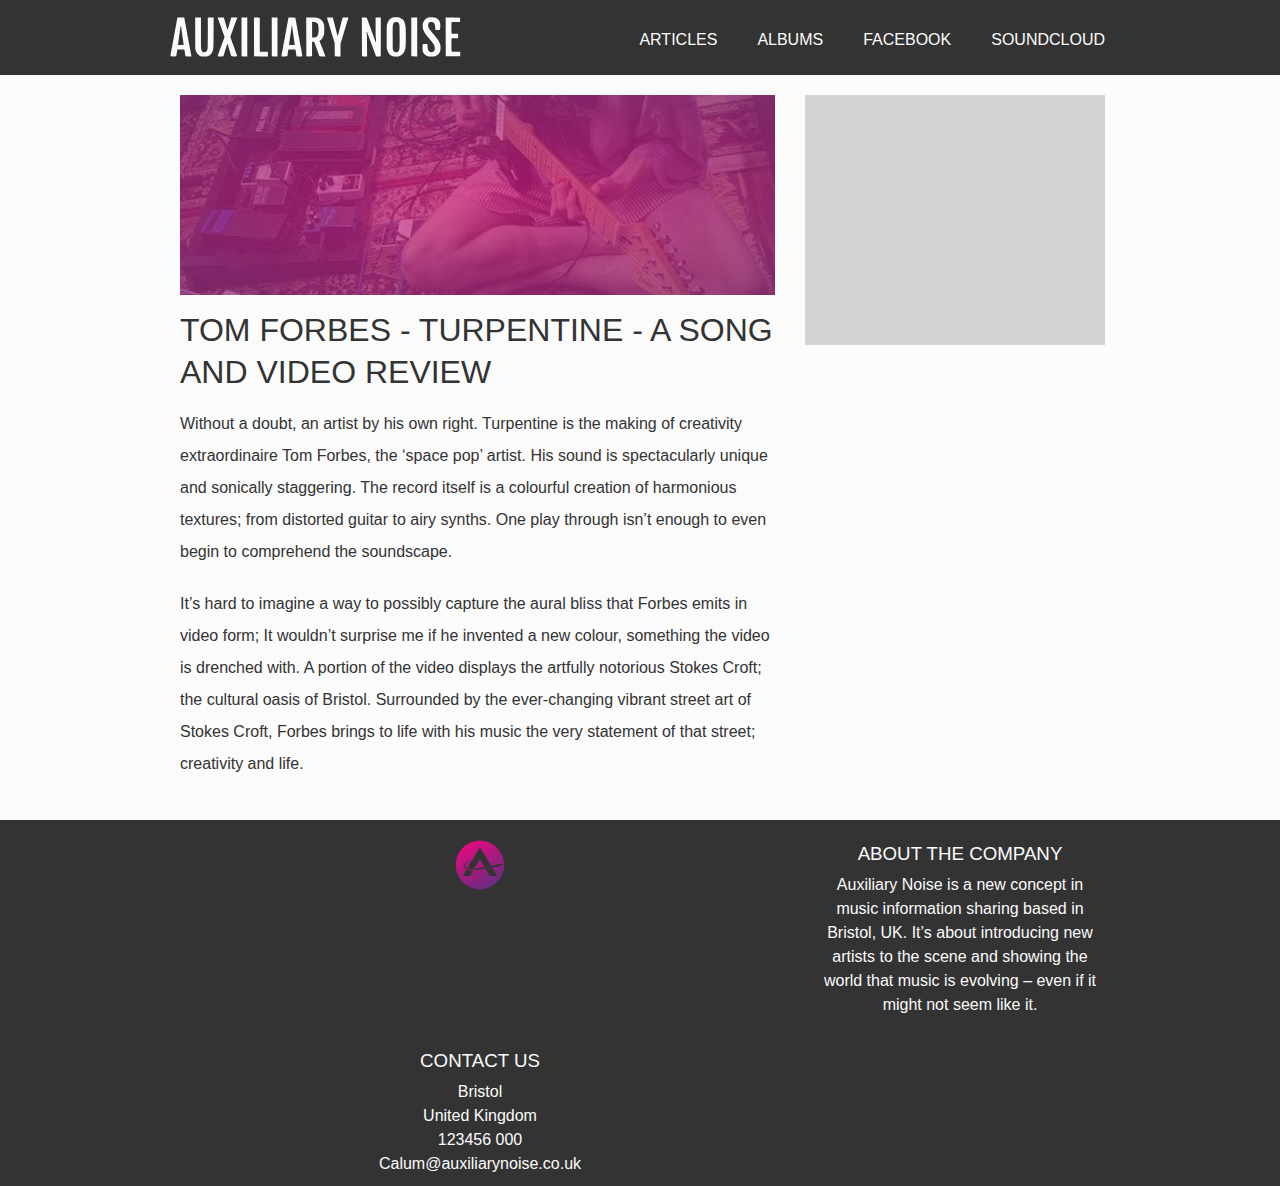
<file: pages/tom-forbes-turpentine.html>
<?xml version="1.0" standalone="no"?>
<!DOCTYPE html>
<html lang="en">

<head>
    <!-- Global site tag (gtag.js) - Google Analytics -->

    <script async src="https://www.googletagmanager.com/gtag/js?id=UA-107805763-2">
    </script>
    <script>
        window.dataLayer = window.dataLayer || [];
    	       function gtag() {
    	           dataLayer.push(arguments);
    	       }
    	       gtag('js', new Date());
    	       gtag('config', 'UA-107805763-2');
    </script>
    <meta charset="utf-8">
    <title>Auxiliary Noise / om Forbes - Turpentine</title>
    <meta content="Tom Forbes - Turpentine / Album reviews by independent journalists" name="description">
	<meta content="Auxiliary Noise, album review, Tom Forbes, Turpentine, review" name="keywords">
    <meta content="index" name="robots">
    <meta content="Liam Henshall" name="author">
    <link href="../css/main.css" rel="stylesheet">
    <link href="" rel="stylesheet">
    <link href="https://fonts.googleapis.com/css?family=Fjalla+One|Jockey+One" rel="stylesheet">
    <link href="https://fonts.googleapis.com/css?family=Rubik:400,500" rel="stylesheet">
    <meta content="width=device-width, initial-scale=1.0" name="viewport">
</head>

<body>
    <div class="wrapper">
        <header class="main-header">
       <a href="/index.html" class="homepage-link">
			<?xml version="1.0" standalone="no"?>
<!DOCTYPE svg PUBLIC "-//W3C//DTD SVG 20010904//EN"
 "http://www.w3.org/TR/2001/REC-SVG-20010904/DTD/svg10.dtd">
<svg version="1" class="logo" xmlns="http://www.w3.org/2000/svg" width="auto" height="auto" viewBox="0 0 1606 221">
  <path d="M1235.7 2c-17.4 3.1-29.5 15.7-35.8 37-2.2 7.3-2.3 9-2.6 67-.3 51.4-.2 60.5 1.2 67.5 4.3 21.6 13.3 34.9 28.3 41.7 6.1 2.8 7.9 3.1 19.3 3.6 10.9.4 13.7.2 19.5-1.6 13.4-4.1 22.3-11.8 28.3-24.6 5-10.7 6.9-18.4 8.1-34 1.3-17 1.3-83-.1-99.3-1.6-20.2-7-36.2-15.2-45.2-2.9-3.1-11.1-8.3-16.7-10.5-5.2-2-26.6-3-34.3-1.6zm23.3 27.2c4.8 3.3 7.6 9.7 8.9 20.3 1.4 11.6 1.5 112.1.1 123.2-1.6 12.5-4.6 18-11.6 20.9-10.2 4.3-19.9-.9-24.1-12.8-1.7-4.9-1.8-9.7-1.8-69.3 0-59 .1-64.5 1.8-69.9 3.5-11.2 7.5-14.6 17.3-14.6 4.7 0 6.9.5 9.4 2.2zm174.5-27.5c-14.9 2.4-26 10.5-32.7 24-4.2 8.4-4.2 8.7-4.6 21-.5 14.7.9 21.3 7.1 34 5.4 10.9 9.1 15.7 37.7 49.2 12 14 17.9 23.2 20.6 32 1.8 5.9 1.8 18.2 0 22.4-5 11.8-22.3 14.4-31.1 4.6-4.6-5.1-6.4-12-7.3-27.5l-.7-12.8-12 .3c-6.6.1-12.3.5-12.7.9-1.6 1.6-3 16.4-2.5 27.2.6 15 2.9 21.3 10.7 29.1 10.3 10.4 19.9 13.4 40.6 12.6 15.6-.5 20.9-2 30.2-8.3 7-4.9 9.8-8.4 14.1-17.4 3.3-7.1 3.5-8.2 3.9-20 .3-9.5 0-14.2-1.2-19-2.9-11.5-11.3-26.8-21.6-39.1-4.7-5.6-15.3-18.5-35-42.4-2.2-2.8-5.5-7.9-7.3-11.5-2.8-5.7-3.2-7.4-3.2-14.5.1-9.4 1.7-13.2 7.2-17 3.1-2 5-2.5 10.1-2.5 8.8 0 13.7 2.9 17.6 10.7 2 4 4.6 19.8 4.6 28.1v6.3l12.2-.3 12.3-.3 1.7-8c3.1-14.7 1.8-30.6-3.3-40.7-4.3-8.4-12.7-15.4-22.7-18.9-5.7-2.1-25.6-3.4-32.7-2.2zM40.1 8.7C38.5 17 36.4 28 34.5 39c-.9 5.2-2 11.3-2.5 13.5-.5 2.2-1.7 8-2.5 13-3.3 18.5-7 38.8-8.5 46.5-.5 2.5-1.6 8.5-2.5 13.5-.9 4.9-2.3 12.6-3.1 17-.8 4.4-1.9 10.2-2.4 13-1 4.6-6.1 32.8-9.6 52.4-.9 4.9-1.1 8.8-.6 9.3.5.5 7.8.7 16.2.6l15.4-.3 1.2-7.5c.6-4.1 1.9-12.5 2.8-18.5 1-6.1 2.1-11.3 2.5-11.8.4-.4 9.3-.6 19.7-.5l18.9.3 1.3 8c.7 4.4 1.7 11.1 2.3 15 .6 3.8 1.4 8.8 1.8 11l.7 4 16.2.3c18.6.3 17.2 1.3 14.8-10.4-.8-3.8-2.2-10.9-3.1-15.9-1.7-9.5-3.1-17.1-4.5-24.5-.5-2.5-1.9-9.7-3-16-1.1-6.3-2.5-13.5-3-16s-1.6-8.6-2.5-13.5c-.8-5-2-11.3-2.5-14-1-5.3-6-32.3-8.6-46.5-.8-4.7-1.9-10.5-2.4-13-.4-2.5-1.5-8.3-2.4-13-.9-4.7-2.2-11.9-3-16-.8-4.1-1.7-9.4-2.1-11.8L78.8 3H41.3l-1.2 5.7zM61 49.4c0 .7 5 36.4 5.9 42.6.6 3.6 1.7 11.7 2.6 18 .9 6.3 2 14 2.5 17s1.2 8.4 1.5 12c.4 3.6 1.1 8 1.5 9.9 1.5 5.7.5 6.1-14.5 6.1-7.4 0-14-.2-14.7-.5-1.4-.6-1-6.9 2.1-28 3.2-21.9 7-48.3 8.1-57C57.5 57.2 59.2 49 60.1 49c.5 0 .9.2.9.4zm78.3 40.3c.3 86 .4 86.9 2.5 93.8 5.6 17.8 13.9 27.7 27.7 33.1 4.2 1.6 7.6 1.9 20.5 1.9 15.2 0 15.6-.1 22-3.1 14.7-6.9 20.9-15.9 26.8-38.9 1.3-5.1 1.6-18.6 1.9-89.8l.4-83.7H209v77.2c-.1 42.5-.5 82-1 87.7-1.1 12.4-3.1 18.8-6.8 22.4-3.5 3.3-10.5 5.2-15.7 4.3-5.2-1-11.2-7.1-12-12.3-.4-2.1-1.1-5.1-1.6-6.7-.5-1.7-.9-38.7-.9-87.7V3h-32.1l.4 86.7zM263 3.4c0 .4 8.5 24 14.5 40.1 2 5.5 6.2 16.7 9.2 25 3 8.2 7.6 20.8 10.3 27.9 3.6 9.5 4.6 13.4 4 15-1.2 2.9-7.4 20-17.5 48.1-4.7 13.2-9.5 26.2-10.5 29-3.2 8.4-10 27.8-10 28.7 0 1.4 30.6 1 31.7-.5.5-.6 2.1-5 3.6-9.7 15.1-49.6 17.9-58 19.1-58 .6 0 1.8 2.1 2.5 4.7.8 2.7 1.9 6.6 2.6 8.8.7 2.2 4.5 15.2 8.6 29 4 13.7 7.8 25.3 8.4 25.7 1.5 1.1 31.3 1 31.9-.1.4-.5-.7-4.4-2.3-8.8-3-8-6.6-17.9-16.6-45.3-6.7-18.3-12.7-34.9-16.2-44.3-1.4-3.8-2.5-8-2.5-9.2 0-1.3 1.6-6.6 3.5-11.7 2-5.1 6.8-18.1 10.7-28.8 12.9-35.1 18.1-49.4 21.1-57.3 1.6-4.3 2.9-8.1 2.9-8.3 0-.2-7.5-.4-16.7-.4h-16.8l-3.4 11.8c-1.8 6.4-3.7 12.8-4.1 14.2-.5 1.4-1.5 5-2.4 8-4.9 17.3-9.5 32.2-10 32.7-1.1 1.2-1.9-.7-6.3-15.9-2.4-8.4-6.5-22.3-9-30.8s-4.8-16.5-5-17.8c-.5-2.2-.7-2.2-17.9-2.2-9.6 0-17.4.2-17.4.4zm132.2 106.8l.3 107.3 15.8.3 15.7.3V3h-32l.2 107.2zm69 0l.3 107.3 38.3.3 38.2.2v-26h-21.5c-20.2 0-21.5-.1-22.5-2-.7-1.3-1-31.9-1-94.2V3.5l-16-.3-16-.2.2 107.2zm98 0l.3 107.3 15.8.3 15.7.3V3h-32l.2 107.2zM654.7 3.7c-.3.5-.8 2.8-1.1 5.3-.4 2.5-1.1 6.5-1.6 9s-1.6 8.3-2.4 13c-.9 4.7-2.7 14.6-4 22-1.4 7.4-3.5 18.7-4.6 25-1.1 6.3-2.5 13.5-3 16s-1.6 8.5-2.5 13.5c-.9 4.9-2 11-2.5 13.5-.4 2.5-1.6 8.5-2.5 13.5-.9 4.9-2 11-2.5 13.5s-1.6 8.5-2.5 13.5c-4.7 26.2-7.4 40.8-8.6 46.2-.5 2.3-.9 5.6-.9 7.2v3.1h15.3c16.3 0 17.7-.4 17.7-4.8 0-2.5 2.5-19.9 4.2-29l.9-5.2h19.5c19.3 0 19.4 0 19.8 2.2.2 1.3.9 5.4 1.5 9.3.6 3.8 1.8 11.2 2.6 16.3.8 5 1.5 9.7 1.5 10.2 0 1.2 31.6 1.4 32.3.2.5-.8-.1-4.1-6.8-40.2-.9-4.7-2-10.8-2.5-13.5-.5-2.8-1.6-8.6-2.4-13-2.3-12-4.5-24-6.2-33.5-.9-4.7-1.9-10.5-2.4-13-.4-2.5-1.6-8.6-2.5-13.5-.9-5-2-11-2.5-13.5-2.5-13.2-6-32.3-8.4-45.5-.9-5-2.1-11.5-2.7-14.5-.5-3-1.3-7.3-1.7-9.5l-.7-4-18.7-.3c-10.3-.1-18.9.1-19.1.5zm20.6 50c1.1 9.3 2.7 20.9 3.6 26.8.6 3.3 1.7 11.2 2.6 17.5 2.8 20.5 4.6 32.4 5.5 38.5.6 3.3 1.1 8.7 1.2 12l.3 6h-30l.1-4c0-2.2.6-7.6 1.2-12 2.1-14.1 4.2-28.7 5.7-39.5.8-5.8 1.7-12.1 2-14 .3-1.9 1.4-10 2.6-18 1.1-8 2.2-15.3 2.5-16.3 1-3.1 2.1-1.8 2.7 3zM753 3.3c-.3.3-.3 48.6 0 107.4l.5 106.8 13.5.3c7.4.1 14.5 0 15.8-.3l2.2-.5v-80h5.9c4.5 0 6 .4 6.5 1.6.3.9 3.6 10 7.2 20.3 3.6 10.2 7.6 21.5 8.9 25.1 1.3 3.6 3.8 10.5 5.5 15.5 1.8 5 4 11 4.9 13.5l1.7 4.5 15.9.3c8.8.1 16.5 0 17.1-.2.9-.3-4.2-14-15.7-42.8l-17-42.3 3.3-2.5c10.6-7.9 17.3-18.1 21-32.2 2-7.4 2.3-10.7 2.3-30.3-.1-21.4-.1-22.2-2.8-29.8-6.2-17.8-16.3-27.3-34.4-32.3-4.5-1.3-12.2-1.7-33.8-2.1-15.4-.3-28.2-.3-28.5 0zm54.5 26.4c10.6 5.5 13.5 14 13.5 38.9 0 21.7-2.6 32.1-9.8 38.6-4.7 4.3-8.9 5.6-18.7 6l-7 .3-.3-43.4-.2-43.3 9.2.4c6.8.3 10.4 1 13.3 2.5zm60.3-26.2c-.3.3 2.4 10.1 5.9 21.8 6.7 21.8 8.8 29 10.3 34.2.4 1.6 3.4 11.3 6.5 21.5s6.3 20.5 7 23c.7 2.5 3.7 12.1 6.6 21.5l5.3 17 .6 37.5.5 37.5 15.8.3 15.7.3v-69.6l4.6-15c2.5-8.3 5.2-17 5.9-19.5.7-2.5 3.9-12.8 7-23s6-19.9 6.5-21.5c1.2-4.4 3.3-11.2 8-26.5 2.3-7.4 4.8-15.5 5.5-18 .7-2.5 2.5-8.3 3.9-12.9 1.4-4.7 2.6-8.6 2.6-8.8 0-.7-31.9-.2-32.4.6-.6.8-10 37.6-20.3 78.9-4.5 17.8-5.8 22.1-6.8 21-1.3-1.4-1.7-2.8-12-43.3-3.5-13.8-7.9-31.1-9.8-38.5-1.9-7.4-3.7-14.7-4.1-16.3L900 3h-15.9c-8.7 0-16 .2-16.3.5zm192.4 106.7l.3 107.3 14.4.3 14.3.3-.5-59.8c-.2-32.9-.7-60.7-1-61.8-.3-1.1-.8-5-1.2-8.6-.8-7.1.5-9.9 2.3-5.1 2.8 7.5 14.9 39.9 21.2 57.2 3.9 10.7 10.7 28.9 15 40.5 4.3 11.6 9.1 24.5 10.6 28.8 2.1 5.6 3.5 7.9 4.9 8.3 1.1.3 7 .4 13 .2l11-.3.3-107.3L1165 3h-29v49.7c0 27.4.4 53.6.9 58.3 1.6 13.8 2.2 32.5 1.2 31.5-.5-.6-2.8-6.2-5.1-12.5s-5.9-16.2-8-22c-8.3-22.7-11.9-32.9-15-41.5-4.1-11.4-9.9-27.5-14.9-41.3-2.2-5.9-4.8-13.2-5.9-16.2l-2-5.5-13.6-.3-13.6-.3.2 107.3zm272.8-.3c0 96.5.2 106.9 1.6 107.5.9.3 8.3.6 16.5.6h14.9V3h-33v106.9zm190.2.3l.3 107.3h80l.3-12.8.3-12.7h-23.4c-16.8 0-23.6-.3-24.5-1.2-1.7-1.7-1.7-69.9 0-71.6.8-.8 6.4-1.2 18.5-1.2h17.3V93h-17.3c-12.1 0-17.7-.4-18.5-1.2-1.7-1.7-1.7-60.9 0-62.6.9-.9 7.6-1.2 24-1.2h22.9l-.3-12.3-.3-12.2-39.8-.3L1523 3l.2 107.2z"/>
</svg>
			</a>
             <nav class="mobile-navigation">
                <ul class="navigation-ul">
                    <li class="navigation-li">
                        <a href="../index.html">Articles</a>
                    </li>
                    <li class="navigation-li">
                        <a href="../pages/albums.html">Albums</a>
                    </li>
                    <li class="navigation-li">
                        <a href="https://www.facebook.com/AuxNoise/">Facebook</a>
                    </li>
					<li class="navigation-li">
                        <a href="https://soundcloud.com/auxiliarynoise">Soundcloud</a>
                    </li>
                </ul>
			</nav>
        </header>
    </div>

 
    <div class="article-parent">
		<div class="article-child">
		 <div class="six leading-img" title="Tom Forbes - Turpentine">
        
		
		
    </div>
		<h1 class="article-headline">Tom Forbes - Turpentine - a song and Video Review</h1>
		
      <p>Without a doubt, an artist by his own right.
Turpentine is the making of creativity extraordinaire Tom Forbes, the ‘space pop’ artist. His
sound is spectacularly unique and sonically staggering. The record itself is a colourful
creation of harmonious textures; from distorted guitar to airy synths. One play through isn’t
enough to even begin to comprehend the soundscape.</p>
<p>It’s hard to imagine a way to possibly capture the aural bliss that Forbes emits in video form;
It wouldn’t surprise me if he invented a new colour, something the video is drenched with.
A portion of the video displays the artfully notorious Stokes Croft; the cultural oasis of
Bristol. Surrounded by the ever-changing vibrant street art of Stokes Croft, Forbes brings to
	life with his music the very statement of that street; creativity and life.</p>
		</div>
		
		<div class="article-child advert">

	</div>
    </div>
	<div class="wrapper">
        <footer class="main-footer">
<div class="footer-child">
            <a href="index.html">
            <svg class="icon" xmlns="http://www.w3.org/2000/svg" viewBox="0 0 1000 1000" class="icon">
  <linearGradient id="a" gradientUnits="userSpaceOnUse" x1="672.5202" y1="798.8137" x2="327.4798" y2="201.1863">
    <stop offset="0" stop-color="#6a2b81"/>
    <stop offset="1" stop-color="#e00c7e"/>
  </linearGradient>
  <path d="M500 155c-190.5 0-345 154.5-345 345s154.5 345 345 345 345-154.5 345-345-154.5-345-345-345zM355.3 657.7h-105l57.3-94.9c31.8 13.2 69.8 16.9 93.8 17.9l-46.1 77zm43.2-84.9c-103.6-1.5-185.3-48.7-80.8-118.2.1-.1 9.2-4.3 23.3-10 14-5.2 33.2-12.1 48-16.5l109.7-181.6v-.5l.2.3.2-.3v.6l156.6 259.3c-32.8 7.8-76.2 14.7-93.7 17.4L498.9 418l-73.4 122.5c-43.4 8.1-83.4.4-101.7-4.4l60-99.3c-22.5 6.5-90.4 29.2-99.7 69.3h-1.5s.2 1.2.9 3.2c-.2 1.5-.4 3-.4 4.5 0 0 10.1 43 138 34.6 43-1.7 99.4-8.9 173.3-25 53.4-8.9 106.6-18.2 120-22.4l4.7 25.3c-.1 0-215.6 48-320.6 46.5zm243.8 84.9l-58.6-97.8c36.3-5.9 76.1-15 93-19l70.6 116.8h-105zm146.6-145.2L722 527l-6-27.5 66.9-14.5 1.2 5.7 19.6-4.3 3.5 16.1-19.6 4.3 1.3 5.7zm20.7-10.5l-3.5-16.1 6.3-1.4 3.5 16.1-6.3 1.4zm7.8-1.8l-3.5-16.1 6.3-1.4 10.4 6.1-6.9 10-6.3 1.4z" fill="url(#a)"/>
</svg>
				</a>
				</div>
            <div class="footer-child">
                <h3>About the company</h3>
                    <p>Auxiliary Noise is a new concept in music information sharing based in Bristol, UK. It’s about introducing new artists to the scene and showing the world that music is evolving – even if it might not seem like it.</p>
				
            </div>
            <div class="footer-child contact">
                <h3>Contact Us</h3>
                <p>Bristol</p>
                <p>United Kingdom</p>
                <p>123456 000</p>
                <p>Calum@auxiliarynoise.co.uk</p>
				        
            </div>
			
        </footer>
    </div>
	</body>
</html>
</file>
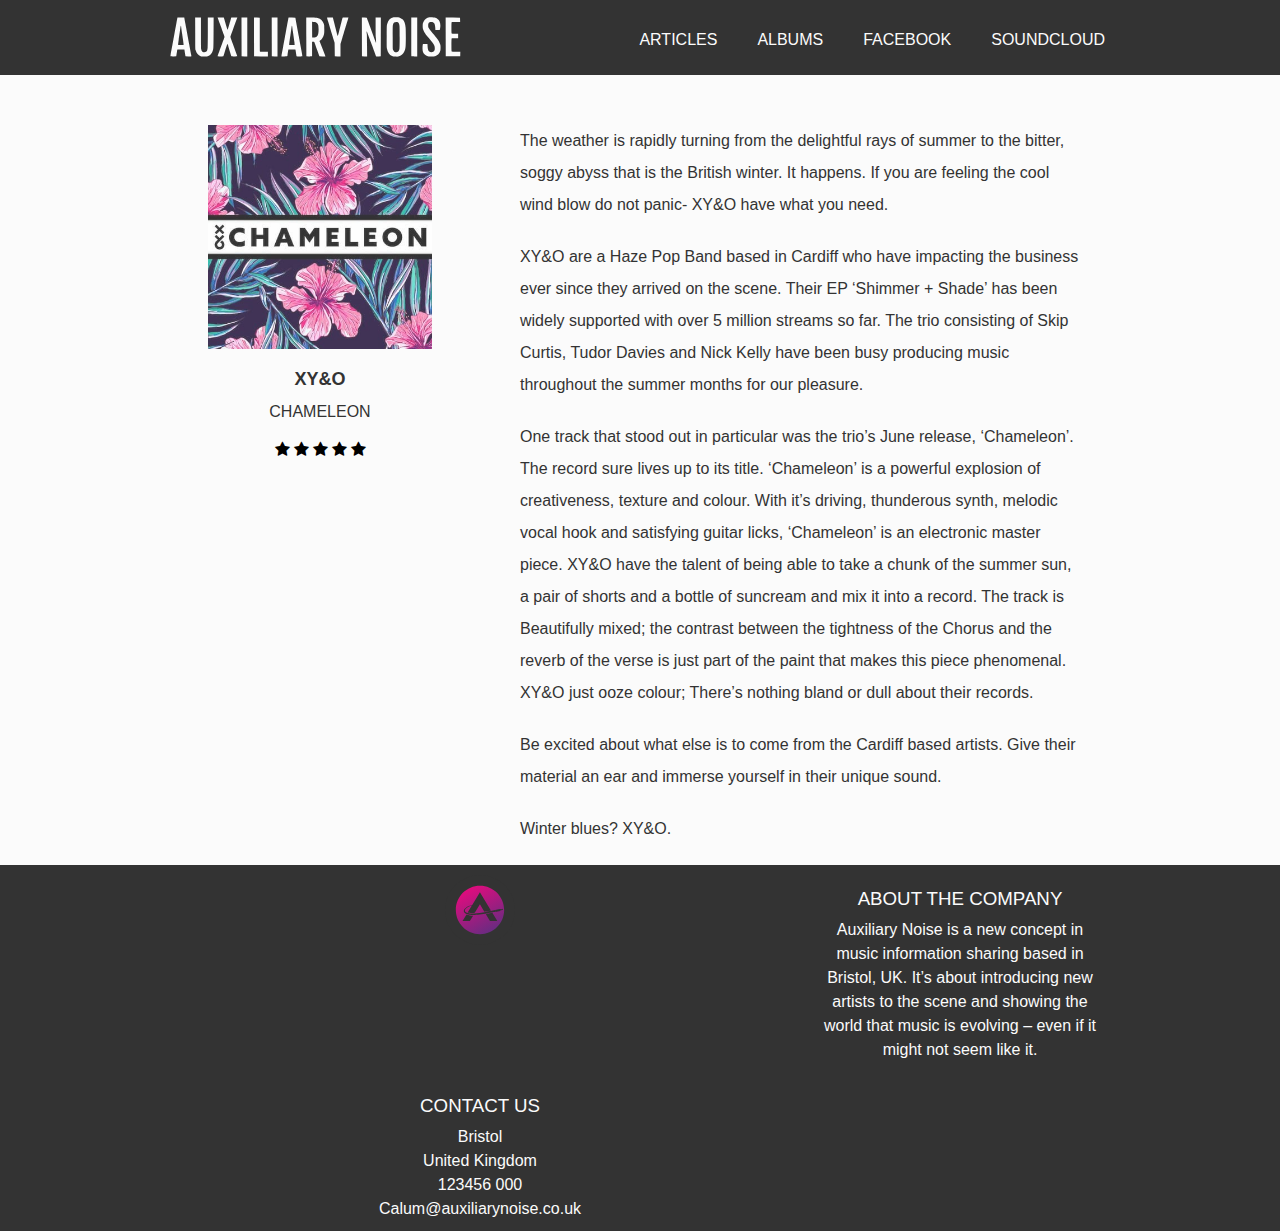
<file: pages/xy-and-o-chameleon.html>
<!DOCTYPE html>
<html lang="en">

<head>
    <!-- Global site tag (gtag.js) - Google Analytics -->

    <script async src="https://www.googletagmanager.com/gtag/js?id=UA-107805763-2">
    </script>
    <script>
        window.dataLayer = window.dataLayer || [];
    	       function gtag() {
    	           dataLayer.push(arguments);
    	       }
    	       gtag('js', new Date());
    	       gtag('config', 'UA-107805763-2');
    </script>
    <meta charset="utf-8">
    <title>Auxiliary Noise</title>
   <meta content="XY&amp;O - Chameleon / Album reviews by independent journalists" name="description">
	<meta content="Auxiliary Noise, album review, XY&amp;O, Chameleon, review" name="keywords">
    <meta content="index" name="robots">
    <meta content="Liam Henshall" name="author">
    <link href="../css/main.css" rel="stylesheet">
    <link href="" rel="stylesheet">
    <link href="https://fonts.googleapis.com/css?family=Fjalla+One|Jockey+One" rel="stylesheet">
    <link href="https://fonts.googleapis.com/css?family=Rubik:400,500" rel="stylesheet">
    <meta content="width=device-width, initial-scale=1.0" name="viewport">
	<link rel="stylesheet" href="https://cdnjs.cloudflare.com/ajax/libs/font-awesome/4.7.0/css/font-awesome.min.css">
</head>

<body>
    <div class="wrapper">
        <header class="main-header">
                <a href="../index.html" class="homepage-link">
			<!--?xml version="1.0" standalone="no"?-->

<svg version="1" class="logo" xmlns="http://www.w3.org/2000/svg" width="auto" height="auto" viewBox="0 0 1606 221">
  <path d="M1235.7 2c-17.4 3.1-29.5 15.7-35.8 37-2.2 7.3-2.3 9-2.6 67-.3 51.4-.2 60.5 1.2 67.5 4.3 21.6 13.3 34.9 28.3 41.7 6.1 2.8 7.9 3.1 19.3 3.6 10.9.4 13.7.2 19.5-1.6 13.4-4.1 22.3-11.8 28.3-24.6 5-10.7 6.9-18.4 8.1-34 1.3-17 1.3-83-.1-99.3-1.6-20.2-7-36.2-15.2-45.2-2.9-3.1-11.1-8.3-16.7-10.5-5.2-2-26.6-3-34.3-1.6zm23.3 27.2c4.8 3.3 7.6 9.7 8.9 20.3 1.4 11.6 1.5 112.1.1 123.2-1.6 12.5-4.6 18-11.6 20.9-10.2 4.3-19.9-.9-24.1-12.8-1.7-4.9-1.8-9.7-1.8-69.3 0-59 .1-64.5 1.8-69.9 3.5-11.2 7.5-14.6 17.3-14.6 4.7 0 6.9.5 9.4 2.2zm174.5-27.5c-14.9 2.4-26 10.5-32.7 24-4.2 8.4-4.2 8.7-4.6 21-.5 14.7.9 21.3 7.1 34 5.4 10.9 9.1 15.7 37.7 49.2 12 14 17.9 23.2 20.6 32 1.8 5.9 1.8 18.2 0 22.4-5 11.8-22.3 14.4-31.1 4.6-4.6-5.1-6.4-12-7.3-27.5l-.7-12.8-12 .3c-6.6.1-12.3.5-12.7.9-1.6 1.6-3 16.4-2.5 27.2.6 15 2.9 21.3 10.7 29.1 10.3 10.4 19.9 13.4 40.6 12.6 15.6-.5 20.9-2 30.2-8.3 7-4.9 9.8-8.4 14.1-17.4 3.3-7.1 3.5-8.2 3.9-20 .3-9.5 0-14.2-1.2-19-2.9-11.5-11.3-26.8-21.6-39.1-4.7-5.6-15.3-18.5-35-42.4-2.2-2.8-5.5-7.9-7.3-11.5-2.8-5.7-3.2-7.4-3.2-14.5.1-9.4 1.7-13.2 7.2-17 3.1-2 5-2.5 10.1-2.5 8.8 0 13.7 2.9 17.6 10.7 2 4 4.6 19.8 4.6 28.1v6.3l12.2-.3 12.3-.3 1.7-8c3.1-14.7 1.8-30.6-3.3-40.7-4.3-8.4-12.7-15.4-22.7-18.9-5.7-2.1-25.6-3.4-32.7-2.2zM40.1 8.7C38.5 17 36.4 28 34.5 39c-.9 5.2-2 11.3-2.5 13.5-.5 2.2-1.7 8-2.5 13-3.3 18.5-7 38.8-8.5 46.5-.5 2.5-1.6 8.5-2.5 13.5-.9 4.9-2.3 12.6-3.1 17-.8 4.4-1.9 10.2-2.4 13-1 4.6-6.1 32.8-9.6 52.4-.9 4.9-1.1 8.8-.6 9.3.5.5 7.8.7 16.2.6l15.4-.3 1.2-7.5c.6-4.1 1.9-12.5 2.8-18.5 1-6.1 2.1-11.3 2.5-11.8.4-.4 9.3-.6 19.7-.5l18.9.3 1.3 8c.7 4.4 1.7 11.1 2.3 15 .6 3.8 1.4 8.8 1.8 11l.7 4 16.2.3c18.6.3 17.2 1.3 14.8-10.4-.8-3.8-2.2-10.9-3.1-15.9-1.7-9.5-3.1-17.1-4.5-24.5-.5-2.5-1.9-9.7-3-16-1.1-6.3-2.5-13.5-3-16s-1.6-8.6-2.5-13.5c-.8-5-2-11.3-2.5-14-1-5.3-6-32.3-8.6-46.5-.8-4.7-1.9-10.5-2.4-13-.4-2.5-1.5-8.3-2.4-13-.9-4.7-2.2-11.9-3-16-.8-4.1-1.7-9.4-2.1-11.8L78.8 3H41.3l-1.2 5.7zM61 49.4c0 .7 5 36.4 5.9 42.6.6 3.6 1.7 11.7 2.6 18 .9 6.3 2 14 2.5 17s1.2 8.4 1.5 12c.4 3.6 1.1 8 1.5 9.9 1.5 5.7.5 6.1-14.5 6.1-7.4 0-14-.2-14.7-.5-1.4-.6-1-6.9 2.1-28 3.2-21.9 7-48.3 8.1-57C57.5 57.2 59.2 49 60.1 49c.5 0 .9.2.9.4zm78.3 40.3c.3 86 .4 86.9 2.5 93.8 5.6 17.8 13.9 27.7 27.7 33.1 4.2 1.6 7.6 1.9 20.5 1.9 15.2 0 15.6-.1 22-3.1 14.7-6.9 20.9-15.9 26.8-38.9 1.3-5.1 1.6-18.6 1.9-89.8l.4-83.7H209v77.2c-.1 42.5-.5 82-1 87.7-1.1 12.4-3.1 18.8-6.8 22.4-3.5 3.3-10.5 5.2-15.7 4.3-5.2-1-11.2-7.1-12-12.3-.4-2.1-1.1-5.1-1.6-6.7-.5-1.7-.9-38.7-.9-87.7V3h-32.1l.4 86.7zM263 3.4c0 .4 8.5 24 14.5 40.1 2 5.5 6.2 16.7 9.2 25 3 8.2 7.6 20.8 10.3 27.9 3.6 9.5 4.6 13.4 4 15-1.2 2.9-7.4 20-17.5 48.1-4.7 13.2-9.5 26.2-10.5 29-3.2 8.4-10 27.8-10 28.7 0 1.4 30.6 1 31.7-.5.5-.6 2.1-5 3.6-9.7 15.1-49.6 17.9-58 19.1-58 .6 0 1.8 2.1 2.5 4.7.8 2.7 1.9 6.6 2.6 8.8.7 2.2 4.5 15.2 8.6 29 4 13.7 7.8 25.3 8.4 25.7 1.5 1.1 31.3 1 31.9-.1.4-.5-.7-4.4-2.3-8.8-3-8-6.6-17.9-16.6-45.3-6.7-18.3-12.7-34.9-16.2-44.3-1.4-3.8-2.5-8-2.5-9.2 0-1.3 1.6-6.6 3.5-11.7 2-5.1 6.8-18.1 10.7-28.8 12.9-35.1 18.1-49.4 21.1-57.3 1.6-4.3 2.9-8.1 2.9-8.3 0-.2-7.5-.4-16.7-.4h-16.8l-3.4 11.8c-1.8 6.4-3.7 12.8-4.1 14.2-.5 1.4-1.5 5-2.4 8-4.9 17.3-9.5 32.2-10 32.7-1.1 1.2-1.9-.7-6.3-15.9-2.4-8.4-6.5-22.3-9-30.8s-4.8-16.5-5-17.8c-.5-2.2-.7-2.2-17.9-2.2-9.6 0-17.4.2-17.4.4zm132.2 106.8l.3 107.3 15.8.3 15.7.3V3h-32l.2 107.2zm69 0l.3 107.3 38.3.3 38.2.2v-26h-21.5c-20.2 0-21.5-.1-22.5-2-.7-1.3-1-31.9-1-94.2V3.5l-16-.3-16-.2.2 107.2zm98 0l.3 107.3 15.8.3 15.7.3V3h-32l.2 107.2zM654.7 3.7c-.3.5-.8 2.8-1.1 5.3-.4 2.5-1.1 6.5-1.6 9s-1.6 8.3-2.4 13c-.9 4.7-2.7 14.6-4 22-1.4 7.4-3.5 18.7-4.6 25-1.1 6.3-2.5 13.5-3 16s-1.6 8.5-2.5 13.5c-.9 4.9-2 11-2.5 13.5-.4 2.5-1.6 8.5-2.5 13.5-.9 4.9-2 11-2.5 13.5s-1.6 8.5-2.5 13.5c-4.7 26.2-7.4 40.8-8.6 46.2-.5 2.3-.9 5.6-.9 7.2v3.1h15.3c16.3 0 17.7-.4 17.7-4.8 0-2.5 2.5-19.9 4.2-29l.9-5.2h19.5c19.3 0 19.4 0 19.8 2.2.2 1.3.9 5.4 1.5 9.3.6 3.8 1.8 11.2 2.6 16.3.8 5 1.5 9.7 1.5 10.2 0 1.2 31.6 1.4 32.3.2.5-.8-.1-4.1-6.8-40.2-.9-4.7-2-10.8-2.5-13.5-.5-2.8-1.6-8.6-2.4-13-2.3-12-4.5-24-6.2-33.5-.9-4.7-1.9-10.5-2.4-13-.4-2.5-1.6-8.6-2.5-13.5-.9-5-2-11-2.5-13.5-2.5-13.2-6-32.3-8.4-45.5-.9-5-2.1-11.5-2.7-14.5-.5-3-1.3-7.3-1.7-9.5l-.7-4-18.7-.3c-10.3-.1-18.9.1-19.1.5zm20.6 50c1.1 9.3 2.7 20.9 3.6 26.8.6 3.3 1.7 11.2 2.6 17.5 2.8 20.5 4.6 32.4 5.5 38.5.6 3.3 1.1 8.7 1.2 12l.3 6h-30l.1-4c0-2.2.6-7.6 1.2-12 2.1-14.1 4.2-28.7 5.7-39.5.8-5.8 1.7-12.1 2-14 .3-1.9 1.4-10 2.6-18 1.1-8 2.2-15.3 2.5-16.3 1-3.1 2.1-1.8 2.7 3zM753 3.3c-.3.3-.3 48.6 0 107.4l.5 106.8 13.5.3c7.4.1 14.5 0 15.8-.3l2.2-.5v-80h5.9c4.5 0 6 .4 6.5 1.6.3.9 3.6 10 7.2 20.3 3.6 10.2 7.6 21.5 8.9 25.1 1.3 3.6 3.8 10.5 5.5 15.5 1.8 5 4 11 4.9 13.5l1.7 4.5 15.9.3c8.8.1 16.5 0 17.1-.2.9-.3-4.2-14-15.7-42.8l-17-42.3 3.3-2.5c10.6-7.9 17.3-18.1 21-32.2 2-7.4 2.3-10.7 2.3-30.3-.1-21.4-.1-22.2-2.8-29.8-6.2-17.8-16.3-27.3-34.4-32.3-4.5-1.3-12.2-1.7-33.8-2.1-15.4-.3-28.2-.3-28.5 0zm54.5 26.4c10.6 5.5 13.5 14 13.5 38.9 0 21.7-2.6 32.1-9.8 38.6-4.7 4.3-8.9 5.6-18.7 6l-7 .3-.3-43.4-.2-43.3 9.2.4c6.8.3 10.4 1 13.3 2.5zm60.3-26.2c-.3.3 2.4 10.1 5.9 21.8 6.7 21.8 8.8 29 10.3 34.2.4 1.6 3.4 11.3 6.5 21.5s6.3 20.5 7 23c.7 2.5 3.7 12.1 6.6 21.5l5.3 17 .6 37.5.5 37.5 15.8.3 15.7.3v-69.6l4.6-15c2.5-8.3 5.2-17 5.9-19.5.7-2.5 3.9-12.8 7-23s6-19.9 6.5-21.5c1.2-4.4 3.3-11.2 8-26.5 2.3-7.4 4.8-15.5 5.5-18 .7-2.5 2.5-8.3 3.9-12.9 1.4-4.7 2.6-8.6 2.6-8.8 0-.7-31.9-.2-32.4.6-.6.8-10 37.6-20.3 78.9-4.5 17.8-5.8 22.1-6.8 21-1.3-1.4-1.7-2.8-12-43.3-3.5-13.8-7.9-31.1-9.8-38.5-1.9-7.4-3.7-14.7-4.1-16.3L900 3h-15.9c-8.7 0-16 .2-16.3.5zm192.4 106.7l.3 107.3 14.4.3 14.3.3-.5-59.8c-.2-32.9-.7-60.7-1-61.8-.3-1.1-.8-5-1.2-8.6-.8-7.1.5-9.9 2.3-5.1 2.8 7.5 14.9 39.9 21.2 57.2 3.9 10.7 10.7 28.9 15 40.5 4.3 11.6 9.1 24.5 10.6 28.8 2.1 5.6 3.5 7.9 4.9 8.3 1.1.3 7 .4 13 .2l11-.3.3-107.3L1165 3h-29v49.7c0 27.4.4 53.6.9 58.3 1.6 13.8 2.2 32.5 1.2 31.5-.5-.6-2.8-6.2-5.1-12.5s-5.9-16.2-8-22c-8.3-22.7-11.9-32.9-15-41.5-4.1-11.4-9.9-27.5-14.9-41.3-2.2-5.9-4.8-13.2-5.9-16.2l-2-5.5-13.6-.3-13.6-.3.2 107.3zm272.8-.3c0 96.5.2 106.9 1.6 107.5.9.3 8.3.6 16.5.6h14.9V3h-33v106.9zm190.2.3l.3 107.3h80l.3-12.8.3-12.7h-23.4c-16.8 0-23.6-.3-24.5-1.2-1.7-1.7-1.7-69.9 0-71.6.8-.8 6.4-1.2 18.5-1.2h17.3V93h-17.3c-12.1 0-17.7-.4-18.5-1.2-1.7-1.7-1.7-60.9 0-62.6.9-.9 7.6-1.2 24-1.2h22.9l-.3-12.3-.3-12.2-39.8-.3L1523 3l.2 107.2z"></path>
</svg>
			</a>
             <nav class="mobile-navigation">
                <ul class="navigation-ul">
                    <li class="navigation-li">
                        <a href="../index.html">Articles</a>
                    </li>
                    <li class="navigation-li">
                        <a href="../pages/albums.html">Albums</a>
                    </li>
                    <li class="navigation-li">
                        <a href="https://www.facebook.com/AuxNoise/">Facebook</a>
                    </li>
					<li class="navigation-li">
                        <a href="https://soundcloud.com/auxiliarynoise">Soundcloud</a>
                    </li>
                </ul>
			</nav>
        </header>
    </div>
 
    <div class="album-review-parent">
      <div class="album-review-child">
                    <img class="album-art" src="../img/album-art/xy-and-o-chameleon-album.jpg">
                    <h3 class="artist">XY&amp;O</h3>
                    <h4 class="album-title">Chameleon</h4>
                    <div class="rating">
                        <span class="fa fa-star checked"></span>
                        <span class="fa fa-star"></span>
                        <span class="fa fa-star"></span>
                        <span class="fa fa-star"></span>
                        <span class="fa fa-star"></span>
					</div>
		  </div>
		<div class="album-review-child">
     <p>The weather is rapidly turning from the delightful rays of summer to the bitter, soggy
abyss that is the British winter. It happens. If you are feeling the cool wind blow do not
			panic- XY&amp;O have what you need.</p>
<p>XY&amp;O are a Haze Pop Band based in Cardiff who have impacting the business ever
since they arrived on the scene. Their EP ‘Shimmer + Shade’ has been widely
supported with over 5 million streams so far. The trio consisting of Skip Curtis, Tudor
Davies and Nick Kelly have been busy producing music throughout the summer months
for our pleasure.</p>
<p>One track that stood out in particular was the trio’s June release, ‘Chameleon’. The
record sure lives up to its title. ‘Chameleon’ is a powerful explosion of creativeness,
texture and colour. With it’s driving, thunderous synth, melodic vocal hook and satisfying
guitar licks, ‘Chameleon’ is an electronic master piece. XY&amp;O have the talent of being
able to take a chunk of the summer sun, a pair of shorts and a bottle of suncream and
mix it into a record. The track is Beautifully mixed; the contrast between the tightness of
the Chorus and the reverb of the verse is just part of the paint that makes this piece
phenomenal. XY&amp;O just ooze colour; There’s nothing bland or dull about their records. 
<p>Be excited about what else is to come from the Cardiff based artists. Give their material
an ear and immerse yourself in their unique sound.</p>
			<p>Winter blues? XY&amp;O.</p>
		</div>
    </div>
	<div class="wrapper">
        <footer class="main-footer">
<div class="footer-child">
            <a href="index.html">
            <svg class="icon" xmlns="http://www.w3.org/2000/svg" viewBox="0 0 1000 1000" class="icon">
  <linearGradient id="a" gradientUnits="userSpaceOnUse" x1="672.5202" y1="798.8137" x2="327.4798" y2="201.1863">
    <stop offset="0" stop-color="#6a2b81"/>
    <stop offset="1" stop-color="#e00c7e"/>
  </linearGradient>
  <path d="M500 155c-190.5 0-345 154.5-345 345s154.5 345 345 345 345-154.5 345-345-154.5-345-345-345zM355.3 657.7h-105l57.3-94.9c31.8 13.2 69.8 16.9 93.8 17.9l-46.1 77zm43.2-84.9c-103.6-1.5-185.3-48.7-80.8-118.2.1-.1 9.2-4.3 23.3-10 14-5.2 33.2-12.1 48-16.5l109.7-181.6v-.5l.2.3.2-.3v.6l156.6 259.3c-32.8 7.8-76.2 14.7-93.7 17.4L498.9 418l-73.4 122.5c-43.4 8.1-83.4.4-101.7-4.4l60-99.3c-22.5 6.5-90.4 29.2-99.7 69.3h-1.5s.2 1.2.9 3.2c-.2 1.5-.4 3-.4 4.5 0 0 10.1 43 138 34.6 43-1.7 99.4-8.9 173.3-25 53.4-8.9 106.6-18.2 120-22.4l4.7 25.3c-.1 0-215.6 48-320.6 46.5zm243.8 84.9l-58.6-97.8c36.3-5.9 76.1-15 93-19l70.6 116.8h-105zm146.6-145.2L722 527l-6-27.5 66.9-14.5 1.2 5.7 19.6-4.3 3.5 16.1-19.6 4.3 1.3 5.7zm20.7-10.5l-3.5-16.1 6.3-1.4 3.5 16.1-6.3 1.4zm7.8-1.8l-3.5-16.1 6.3-1.4 10.4 6.1-6.9 10-6.3 1.4z" fill="url(#a)"/>
</svg>
				</a>
				</div>
            <div class="footer-child">
                <h3>About the company</h3>
                    <p>Auxiliary Noise is a new concept in music information sharing based in Bristol, UK. It’s about introducing new artists to the scene and showing the world that music is evolving – even if it might not seem like it.</p>
				
            </div>
            <div class="footer-child contact">
                <h3>Contact Us</h3>
                <p>Bristol</p>
                <p>United Kingdom</p>
                <p>123456 000</p>
                <p>Calum@auxiliarynoise.co.uk</p>
				        
            </div>
			
        </footer>
    </div>
</body>

</html>
</file>
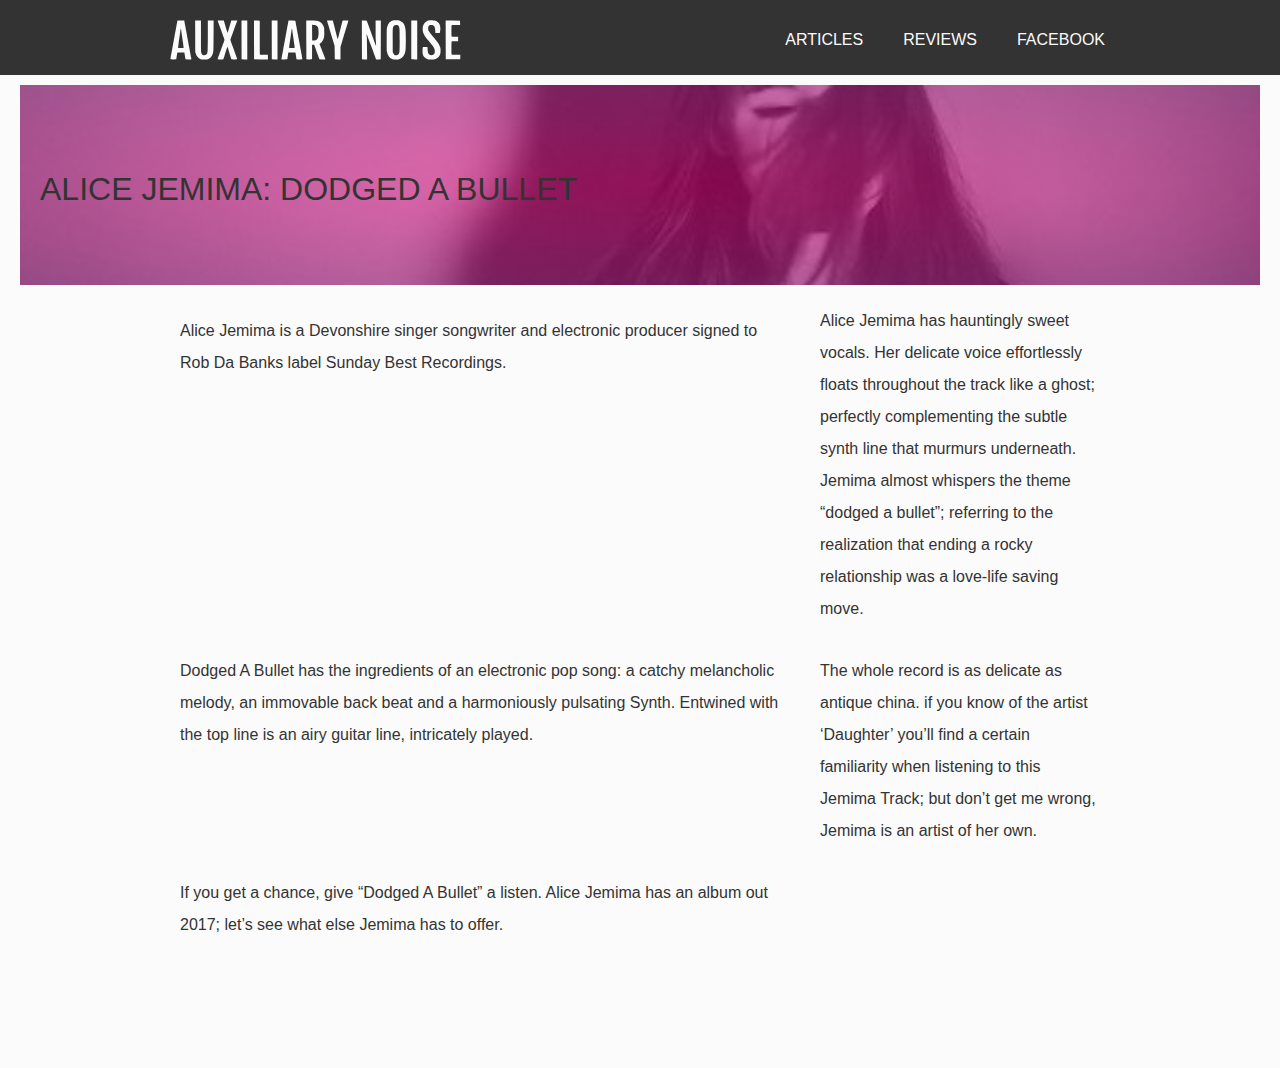
<file: pages/articles/alice-jemimia-dodged-a-bullet.html>
<?xml version="1.0" standalone="no"?>
<!DOCTYPE html>
<html lang="en">

<head>
    <!-- Global site tag (gtag.js) - Google Analytics -->

    <script async src="https://www.googletagmanager.com/gtag/js?id=UA-107805763-2">
    </script>
    <script>
        window.dataLayer = window.dataLayer || [];
    	       function gtag() {
    	           dataLayer.push(arguments);
    	       }
    	       gtag('js', new Date());
    	       gtag('config', 'UA-107805763-2');
    </script>
    <meta charset="utf-8">
    <title>Auxiliary Noise</title>
    <meta content="">
    <meta content="Auxiliary Noise" name="keywords">
    <meta content="index" name="robots">
    <meta content="Liam Henshall" name="author">
    <link href="/css/main.css" rel="stylesheet">
    <link href="" rel="stylesheet">
    <link href="https://fonts.googleapis.com/css?family=Fjalla+One|Jockey+One" rel="stylesheet">
    <link href="https://fonts.googleapis.com/css?family=Archivo" rel="stylesheet">
    <meta content="width=device-width, initial-scale=1.0" name="viewport">
</head>

<body>
    <div class="wrapper">
        <header class="main-header">
            <?xml version="1.0" standalone="no"?>
            <!DOCTYPE svg PUBLIC "-//W3C//DTD SVG 20010904//EN"
 "http://www.w3.org/TR/2001/REC-SVG-20010904/DTD/svg10.dtd">
            <svg version="1" class="logo" xmlns="http://www.w3.org/2000/svg" width="auto" height="auto" viewBox="0 0 1606 221">
  <path d="M1235.7 2c-17.4 3.1-29.5 15.7-35.8 37-2.2 7.3-2.3 9-2.6 67-.3 51.4-.2 60.5 1.2 67.5 4.3 21.6 13.3 34.9 28.3 41.7 6.1 2.8 7.9 3.1 19.3 3.6 10.9.4 13.7.2 19.5-1.6 13.4-4.1 22.3-11.8 28.3-24.6 5-10.7 6.9-18.4 8.1-34 1.3-17 1.3-83-.1-99.3-1.6-20.2-7-36.2-15.2-45.2-2.9-3.1-11.1-8.3-16.7-10.5-5.2-2-26.6-3-34.3-1.6zm23.3 27.2c4.8 3.3 7.6 9.7 8.9 20.3 1.4 11.6 1.5 112.1.1 123.2-1.6 12.5-4.6 18-11.6 20.9-10.2 4.3-19.9-.9-24.1-12.8-1.7-4.9-1.8-9.7-1.8-69.3 0-59 .1-64.5 1.8-69.9 3.5-11.2 7.5-14.6 17.3-14.6 4.7 0 6.9.5 9.4 2.2zm174.5-27.5c-14.9 2.4-26 10.5-32.7 24-4.2 8.4-4.2 8.7-4.6 21-.5 14.7.9 21.3 7.1 34 5.4 10.9 9.1 15.7 37.7 49.2 12 14 17.9 23.2 20.6 32 1.8 5.9 1.8 18.2 0 22.4-5 11.8-22.3 14.4-31.1 4.6-4.6-5.1-6.4-12-7.3-27.5l-.7-12.8-12 .3c-6.6.1-12.3.5-12.7.9-1.6 1.6-3 16.4-2.5 27.2.6 15 2.9 21.3 10.7 29.1 10.3 10.4 19.9 13.4 40.6 12.6 15.6-.5 20.9-2 30.2-8.3 7-4.9 9.8-8.4 14.1-17.4 3.3-7.1 3.5-8.2 3.9-20 .3-9.5 0-14.2-1.2-19-2.9-11.5-11.3-26.8-21.6-39.1-4.7-5.6-15.3-18.5-35-42.4-2.2-2.8-5.5-7.9-7.3-11.5-2.8-5.7-3.2-7.4-3.2-14.5.1-9.4 1.7-13.2 7.2-17 3.1-2 5-2.5 10.1-2.5 8.8 0 13.7 2.9 17.6 10.7 2 4 4.6 19.8 4.6 28.1v6.3l12.2-.3 12.3-.3 1.7-8c3.1-14.7 1.8-30.6-3.3-40.7-4.3-8.4-12.7-15.4-22.7-18.9-5.7-2.1-25.6-3.4-32.7-2.2zM40.1 8.7C38.5 17 36.4 28 34.5 39c-.9 5.2-2 11.3-2.5 13.5-.5 2.2-1.7 8-2.5 13-3.3 18.5-7 38.8-8.5 46.5-.5 2.5-1.6 8.5-2.5 13.5-.9 4.9-2.3 12.6-3.1 17-.8 4.4-1.9 10.2-2.4 13-1 4.6-6.1 32.8-9.6 52.4-.9 4.9-1.1 8.8-.6 9.3.5.5 7.8.7 16.2.6l15.4-.3 1.2-7.5c.6-4.1 1.9-12.5 2.8-18.5 1-6.1 2.1-11.3 2.5-11.8.4-.4 9.3-.6 19.7-.5l18.9.3 1.3 8c.7 4.4 1.7 11.1 2.3 15 .6 3.8 1.4 8.8 1.8 11l.7 4 16.2.3c18.6.3 17.2 1.3 14.8-10.4-.8-3.8-2.2-10.9-3.1-15.9-1.7-9.5-3.1-17.1-4.5-24.5-.5-2.5-1.9-9.7-3-16-1.1-6.3-2.5-13.5-3-16s-1.6-8.6-2.5-13.5c-.8-5-2-11.3-2.5-14-1-5.3-6-32.3-8.6-46.5-.8-4.7-1.9-10.5-2.4-13-.4-2.5-1.5-8.3-2.4-13-.9-4.7-2.2-11.9-3-16-.8-4.1-1.7-9.4-2.1-11.8L78.8 3H41.3l-1.2 5.7zM61 49.4c0 .7 5 36.4 5.9 42.6.6 3.6 1.7 11.7 2.6 18 .9 6.3 2 14 2.5 17s1.2 8.4 1.5 12c.4 3.6 1.1 8 1.5 9.9 1.5 5.7.5 6.1-14.5 6.1-7.4 0-14-.2-14.7-.5-1.4-.6-1-6.9 2.1-28 3.2-21.9 7-48.3 8.1-57C57.5 57.2 59.2 49 60.1 49c.5 0 .9.2.9.4zm78.3 40.3c.3 86 .4 86.9 2.5 93.8 5.6 17.8 13.9 27.7 27.7 33.1 4.2 1.6 7.6 1.9 20.5 1.9 15.2 0 15.6-.1 22-3.1 14.7-6.9 20.9-15.9 26.8-38.9 1.3-5.1 1.6-18.6 1.9-89.8l.4-83.7H209v77.2c-.1 42.5-.5 82-1 87.7-1.1 12.4-3.1 18.8-6.8 22.4-3.5 3.3-10.5 5.2-15.7 4.3-5.2-1-11.2-7.1-12-12.3-.4-2.1-1.1-5.1-1.6-6.7-.5-1.7-.9-38.7-.9-87.7V3h-32.1l.4 86.7zM263 3.4c0 .4 8.5 24 14.5 40.1 2 5.5 6.2 16.7 9.2 25 3 8.2 7.6 20.8 10.3 27.9 3.6 9.5 4.6 13.4 4 15-1.2 2.9-7.4 20-17.5 48.1-4.7 13.2-9.5 26.2-10.5 29-3.2 8.4-10 27.8-10 28.7 0 1.4 30.6 1 31.7-.5.5-.6 2.1-5 3.6-9.7 15.1-49.6 17.9-58 19.1-58 .6 0 1.8 2.1 2.5 4.7.8 2.7 1.9 6.6 2.6 8.8.7 2.2 4.5 15.2 8.6 29 4 13.7 7.8 25.3 8.4 25.7 1.5 1.1 31.3 1 31.9-.1.4-.5-.7-4.4-2.3-8.8-3-8-6.6-17.9-16.6-45.3-6.7-18.3-12.7-34.9-16.2-44.3-1.4-3.8-2.5-8-2.5-9.2 0-1.3 1.6-6.6 3.5-11.7 2-5.1 6.8-18.1 10.7-28.8 12.9-35.1 18.1-49.4 21.1-57.3 1.6-4.3 2.9-8.1 2.9-8.3 0-.2-7.5-.4-16.7-.4h-16.8l-3.4 11.8c-1.8 6.4-3.7 12.8-4.1 14.2-.5 1.4-1.5 5-2.4 8-4.9 17.3-9.5 32.2-10 32.7-1.1 1.2-1.9-.7-6.3-15.9-2.4-8.4-6.5-22.3-9-30.8s-4.8-16.5-5-17.8c-.5-2.2-.7-2.2-17.9-2.2-9.6 0-17.4.2-17.4.4zm132.2 106.8l.3 107.3 15.8.3 15.7.3V3h-32l.2 107.2zm69 0l.3 107.3 38.3.3 38.2.2v-26h-21.5c-20.2 0-21.5-.1-22.5-2-.7-1.3-1-31.9-1-94.2V3.5l-16-.3-16-.2.2 107.2zm98 0l.3 107.3 15.8.3 15.7.3V3h-32l.2 107.2zM654.7 3.7c-.3.5-.8 2.8-1.1 5.3-.4 2.5-1.1 6.5-1.6 9s-1.6 8.3-2.4 13c-.9 4.7-2.7 14.6-4 22-1.4 7.4-3.5 18.7-4.6 25-1.1 6.3-2.5 13.5-3 16s-1.6 8.5-2.5 13.5c-.9 4.9-2 11-2.5 13.5-.4 2.5-1.6 8.5-2.5 13.5-.9 4.9-2 11-2.5 13.5s-1.6 8.5-2.5 13.5c-4.7 26.2-7.4 40.8-8.6 46.2-.5 2.3-.9 5.6-.9 7.2v3.1h15.3c16.3 0 17.7-.4 17.7-4.8 0-2.5 2.5-19.9 4.2-29l.9-5.2h19.5c19.3 0 19.4 0 19.8 2.2.2 1.3.9 5.4 1.5 9.3.6 3.8 1.8 11.2 2.6 16.3.8 5 1.5 9.7 1.5 10.2 0 1.2 31.6 1.4 32.3.2.5-.8-.1-4.1-6.8-40.2-.9-4.7-2-10.8-2.5-13.5-.5-2.8-1.6-8.6-2.4-13-2.3-12-4.5-24-6.2-33.5-.9-4.7-1.9-10.5-2.4-13-.4-2.5-1.6-8.6-2.5-13.5-.9-5-2-11-2.5-13.5-2.5-13.2-6-32.3-8.4-45.5-.9-5-2.1-11.5-2.7-14.5-.5-3-1.3-7.3-1.7-9.5l-.7-4-18.7-.3c-10.3-.1-18.9.1-19.1.5zm20.6 50c1.1 9.3 2.7 20.9 3.6 26.8.6 3.3 1.7 11.2 2.6 17.5 2.8 20.5 4.6 32.4 5.5 38.5.6 3.3 1.1 8.7 1.2 12l.3 6h-30l.1-4c0-2.2.6-7.6 1.2-12 2.1-14.1 4.2-28.7 5.7-39.5.8-5.8 1.7-12.1 2-14 .3-1.9 1.4-10 2.6-18 1.1-8 2.2-15.3 2.5-16.3 1-3.1 2.1-1.8 2.7 3zM753 3.3c-.3.3-.3 48.6 0 107.4l.5 106.8 13.5.3c7.4.1 14.5 0 15.8-.3l2.2-.5v-80h5.9c4.5 0 6 .4 6.5 1.6.3.9 3.6 10 7.2 20.3 3.6 10.2 7.6 21.5 8.9 25.1 1.3 3.6 3.8 10.5 5.5 15.5 1.8 5 4 11 4.9 13.5l1.7 4.5 15.9.3c8.8.1 16.5 0 17.1-.2.9-.3-4.2-14-15.7-42.8l-17-42.3 3.3-2.5c10.6-7.9 17.3-18.1 21-32.2 2-7.4 2.3-10.7 2.3-30.3-.1-21.4-.1-22.2-2.8-29.8-6.2-17.8-16.3-27.3-34.4-32.3-4.5-1.3-12.2-1.7-33.8-2.1-15.4-.3-28.2-.3-28.5 0zm54.5 26.4c10.6 5.5 13.5 14 13.5 38.9 0 21.7-2.6 32.1-9.8 38.6-4.7 4.3-8.9 5.6-18.7 6l-7 .3-.3-43.4-.2-43.3 9.2.4c6.8.3 10.4 1 13.3 2.5zm60.3-26.2c-.3.3 2.4 10.1 5.9 21.8 6.7 21.8 8.8 29 10.3 34.2.4 1.6 3.4 11.3 6.5 21.5s6.3 20.5 7 23c.7 2.5 3.7 12.1 6.6 21.5l5.3 17 .6 37.5.5 37.5 15.8.3 15.7.3v-69.6l4.6-15c2.5-8.3 5.2-17 5.9-19.5.7-2.5 3.9-12.8 7-23s6-19.9 6.5-21.5c1.2-4.4 3.3-11.2 8-26.5 2.3-7.4 4.8-15.5 5.5-18 .7-2.5 2.5-8.3 3.9-12.9 1.4-4.7 2.6-8.6 2.6-8.8 0-.7-31.9-.2-32.4.6-.6.8-10 37.6-20.3 78.9-4.5 17.8-5.8 22.1-6.8 21-1.3-1.4-1.7-2.8-12-43.3-3.5-13.8-7.9-31.1-9.8-38.5-1.9-7.4-3.7-14.7-4.1-16.3L900 3h-15.9c-8.7 0-16 .2-16.3.5zm192.4 106.7l.3 107.3 14.4.3 14.3.3-.5-59.8c-.2-32.9-.7-60.7-1-61.8-.3-1.1-.8-5-1.2-8.6-.8-7.1.5-9.9 2.3-5.1 2.8 7.5 14.9 39.9 21.2 57.2 3.9 10.7 10.7 28.9 15 40.5 4.3 11.6 9.1 24.5 10.6 28.8 2.1 5.6 3.5 7.9 4.9 8.3 1.1.3 7 .4 13 .2l11-.3.3-107.3L1165 3h-29v49.7c0 27.4.4 53.6.9 58.3 1.6 13.8 2.2 32.5 1.2 31.5-.5-.6-2.8-6.2-5.1-12.5s-5.9-16.2-8-22c-8.3-22.7-11.9-32.9-15-41.5-4.1-11.4-9.9-27.5-14.9-41.3-2.2-5.9-4.8-13.2-5.9-16.2l-2-5.5-13.6-.3-13.6-.3.2 107.3zm272.8-.3c0 96.5.2 106.9 1.6 107.5.9.3 8.3.6 16.5.6h14.9V3h-33v106.9zm190.2.3l.3 107.3h80l.3-12.8.3-12.7h-23.4c-16.8 0-23.6-.3-24.5-1.2-1.7-1.7-1.7-69.9 0-71.6.8-.8 6.4-1.2 18.5-1.2h17.3V93h-17.3c-12.1 0-17.7-.4-18.5-1.2-1.7-1.7-1.7-60.9 0-62.6.9-.9 7.6-1.2 24-1.2h22.9l-.3-12.3-.3-12.2-39.8-.3L1523 3l.2 107.2z"/>
</svg>

            <nav class="mobile-navigation">
                <ul class="navigation-ul">
                    <li class="navigation-li">
                        <a href="/pages/album-reviews.html">Articles</a>
                    </li>
                    <li class="navigation-li">
                        <a href="/pages/album-reviews.html">Reviews</a>
                    </li>
                    <li class="navigation-li">
                        <a href="/pages/album-reviews.html">Facebook</a>
                    </li>
                </ul>
            </nav>
        </header>
    </div>

    <div class="one leading-img">
        <h1 class="article-headline">Alice Jemima: Dodged a Bullet</h1>
    </div>
    <div class="article-parent">


        <p>Alice Jemima is a Devonshire singer songwriter and electronic producer signed to Rob Da Banks label Sunday Best Recordings.</p>

        <p>Alice Jemima has hauntingly sweet vocals. Her delicate voice effortlessly floats throughout the track like a ghost; perfectly complementing the subtle synth line that murmurs underneath. Jemima almost whispers the theme “dodged a bullet”; referring
            to the realization that ending a rocky relationship was a love-life saving move.</p>

        <p>Dodged A Bullet has the ingredients of an electronic pop song: a catchy melancholic melody, an immovable back beat and a harmoniously pulsating Synth. Entwined with the top line is an airy guitar line, intricately played.</p>

        <p>The whole record is as delicate as antique china. if you know of the artist ‘Daughter’ you’ll find a certain familiarity when listening to this Jemima Track; but don’t get me wrong, Jemima is an artist of her own.</p>

        <p>If you get a chance, give “Dodged A Bullet” a listen. Alice Jemima has an album out 2017; let’s see what else Jemima has to offer.</p>
    </div>
    <iframe src="https://open.spotify.com/embed?uri=spotify:track:40pnKMVgjPlkvr9Nw7EhnC" width="300px" height="80" frameborder="0" allowtransparency="true"></iframe>
</file>
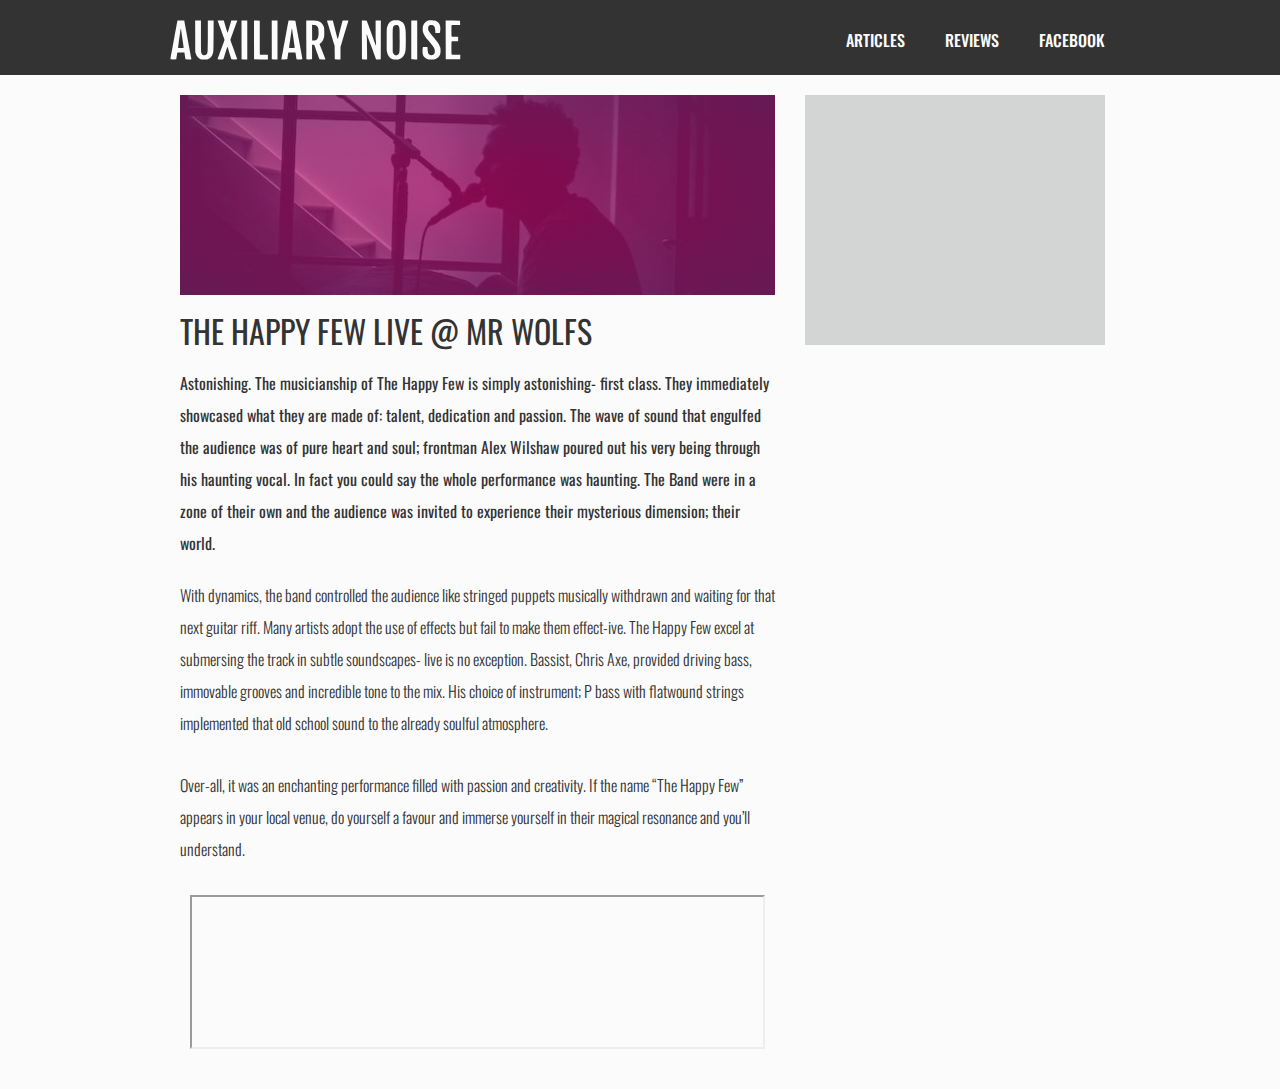
<file: pages/articles/the-happy-few-live.html>
<?xml version="1.0" standalone="no"?>
<!DOCTYPE html>
<html lang="en">
   <head>
      <!-- Global site tag (gtag.js) - Google Analytics -->
      <script async src="https://www.googletagmanager.com/gtag/js?id=UA-107805763-2"></script>
      <script>
         window.dataLayer = window.dataLayer || [];
             function gtag() {
                 dataLayer.push(arguments);
             }
             gtag('js', new Date());
             gtag('config', 'UA-107805763-2');
      </script>
      <meta charset="utf-8">
      <title>Auxiliary Noise</title>
      <meta content="">
      <meta content="Auxiliary Noise" name="keywords">
      <meta content="index" name="robots">
      <meta content="Liam Henshall" name="author">
      <link href="/css/main.css" rel="stylesheet">
      <link href="" rel="stylesheet">
      <link href="https://fonts.googleapis.com/css?family=Fjalla+One|Jockey+One" rel="stylesheet">
      <link href="https://fonts.googleapis.com/css?family=Rubik:400,500" rel="stylesheet">
      <meta content="width=device-width, initial-scale=1.0" name="viewport">
      <link href="https://fonts.googleapis.com/css?family=Fira+Sans|Oswald:500" rel="stylesheet">
      <link href="https://fonts.googleapis.com/css?family=Oswald:300,400,500" rel="stylesheet">
      <meta content="width=device-width, initial-scale=1.0" name="viewport">
   </head>
   <body>
      <div class="wrapper">
         <header class="main-header">
            <?xml version="1.0" standalone="no"?>
            <!DOCTYPE svg PUBLIC "-//W3C//DTD SVG 20010904//EN"
               "http://www.w3.org/TR/2001/REC-SVG-20010904/DTD/svg10.dtd">
            <svg version="1" class="logo" xmlns="http://www.w3.org/2000/svg" width="auto" height="auto" viewBox="0 0 1606 221">
               <path d="M1235.7 2c-17.4 3.1-29.5 15.7-35.8 37-2.2 7.3-2.3 9-2.6 67-.3 51.4-.2 60.5 1.2 67.5 4.3 21.6 13.3 34.9 28.3 41.7 6.1 2.8 7.9 3.1 19.3 3.6 10.9.4 13.7.2 19.5-1.6 13.4-4.1 22.3-11.8 28.3-24.6 5-10.7 6.9-18.4 8.1-34 1.3-17 1.3-83-.1-99.3-1.6-20.2-7-36.2-15.2-45.2-2.9-3.1-11.1-8.3-16.7-10.5-5.2-2-26.6-3-34.3-1.6zm23.3 27.2c4.8 3.3 7.6 9.7 8.9 20.3 1.4 11.6 1.5 112.1.1 123.2-1.6 12.5-4.6 18-11.6 20.9-10.2 4.3-19.9-.9-24.1-12.8-1.7-4.9-1.8-9.7-1.8-69.3 0-59 .1-64.5 1.8-69.9 3.5-11.2 7.5-14.6 17.3-14.6 4.7 0 6.9.5 9.4 2.2zm174.5-27.5c-14.9 2.4-26 10.5-32.7 24-4.2 8.4-4.2 8.7-4.6 21-.5 14.7.9 21.3 7.1 34 5.4 10.9 9.1 15.7 37.7 49.2 12 14 17.9 23.2 20.6 32 1.8 5.9 1.8 18.2 0 22.4-5 11.8-22.3 14.4-31.1 4.6-4.6-5.1-6.4-12-7.3-27.5l-.7-12.8-12 .3c-6.6.1-12.3.5-12.7.9-1.6 1.6-3 16.4-2.5 27.2.6 15 2.9 21.3 10.7 29.1 10.3 10.4 19.9 13.4 40.6 12.6 15.6-.5 20.9-2 30.2-8.3 7-4.9 9.8-8.4 14.1-17.4 3.3-7.1 3.5-8.2 3.9-20 .3-9.5 0-14.2-1.2-19-2.9-11.5-11.3-26.8-21.6-39.1-4.7-5.6-15.3-18.5-35-42.4-2.2-2.8-5.5-7.9-7.3-11.5-2.8-5.7-3.2-7.4-3.2-14.5.1-9.4 1.7-13.2 7.2-17 3.1-2 5-2.5 10.1-2.5 8.8 0 13.7 2.9 17.6 10.7 2 4 4.6 19.8 4.6 28.1v6.3l12.2-.3 12.3-.3 1.7-8c3.1-14.7 1.8-30.6-3.3-40.7-4.3-8.4-12.7-15.4-22.7-18.9-5.7-2.1-25.6-3.4-32.7-2.2zM40.1 8.7C38.5 17 36.4 28 34.5 39c-.9 5.2-2 11.3-2.5 13.5-.5 2.2-1.7 8-2.5 13-3.3 18.5-7 38.8-8.5 46.5-.5 2.5-1.6 8.5-2.5 13.5-.9 4.9-2.3 12.6-3.1 17-.8 4.4-1.9 10.2-2.4 13-1 4.6-6.1 32.8-9.6 52.4-.9 4.9-1.1 8.8-.6 9.3.5.5 7.8.7 16.2.6l15.4-.3 1.2-7.5c.6-4.1 1.9-12.5 2.8-18.5 1-6.1 2.1-11.3 2.5-11.8.4-.4 9.3-.6 19.7-.5l18.9.3 1.3 8c.7 4.4 1.7 11.1 2.3 15 .6 3.8 1.4 8.8 1.8 11l.7 4 16.2.3c18.6.3 17.2 1.3 14.8-10.4-.8-3.8-2.2-10.9-3.1-15.9-1.7-9.5-3.1-17.1-4.5-24.5-.5-2.5-1.9-9.7-3-16-1.1-6.3-2.5-13.5-3-16s-1.6-8.6-2.5-13.5c-.8-5-2-11.3-2.5-14-1-5.3-6-32.3-8.6-46.5-.8-4.7-1.9-10.5-2.4-13-.4-2.5-1.5-8.3-2.4-13-.9-4.7-2.2-11.9-3-16-.8-4.1-1.7-9.4-2.1-11.8L78.8 3H41.3l-1.2 5.7zM61 49.4c0 .7 5 36.4 5.9 42.6.6 3.6 1.7 11.7 2.6 18 .9 6.3 2 14 2.5 17s1.2 8.4 1.5 12c.4 3.6 1.1 8 1.5 9.9 1.5 5.7.5 6.1-14.5 6.1-7.4 0-14-.2-14.7-.5-1.4-.6-1-6.9 2.1-28 3.2-21.9 7-48.3 8.1-57C57.5 57.2 59.2 49 60.1 49c.5 0 .9.2.9.4zm78.3 40.3c.3 86 .4 86.9 2.5 93.8 5.6 17.8 13.9 27.7 27.7 33.1 4.2 1.6 7.6 1.9 20.5 1.9 15.2 0 15.6-.1 22-3.1 14.7-6.9 20.9-15.9 26.8-38.9 1.3-5.1 1.6-18.6 1.9-89.8l.4-83.7H209v77.2c-.1 42.5-.5 82-1 87.7-1.1 12.4-3.1 18.8-6.8 22.4-3.5 3.3-10.5 5.2-15.7 4.3-5.2-1-11.2-7.1-12-12.3-.4-2.1-1.1-5.1-1.6-6.7-.5-1.7-.9-38.7-.9-87.7V3h-32.1l.4 86.7zM263 3.4c0 .4 8.5 24 14.5 40.1 2 5.5 6.2 16.7 9.2 25 3 8.2 7.6 20.8 10.3 27.9 3.6 9.5 4.6 13.4 4 15-1.2 2.9-7.4 20-17.5 48.1-4.7 13.2-9.5 26.2-10.5 29-3.2 8.4-10 27.8-10 28.7 0 1.4 30.6 1 31.7-.5.5-.6 2.1-5 3.6-9.7 15.1-49.6 17.9-58 19.1-58 .6 0 1.8 2.1 2.5 4.7.8 2.7 1.9 6.6 2.6 8.8.7 2.2 4.5 15.2 8.6 29 4 13.7 7.8 25.3 8.4 25.7 1.5 1.1 31.3 1 31.9-.1.4-.5-.7-4.4-2.3-8.8-3-8-6.6-17.9-16.6-45.3-6.7-18.3-12.7-34.9-16.2-44.3-1.4-3.8-2.5-8-2.5-9.2 0-1.3 1.6-6.6 3.5-11.7 2-5.1 6.8-18.1 10.7-28.8 12.9-35.1 18.1-49.4 21.1-57.3 1.6-4.3 2.9-8.1 2.9-8.3 0-.2-7.5-.4-16.7-.4h-16.8l-3.4 11.8c-1.8 6.4-3.7 12.8-4.1 14.2-.5 1.4-1.5 5-2.4 8-4.9 17.3-9.5 32.2-10 32.7-1.1 1.2-1.9-.7-6.3-15.9-2.4-8.4-6.5-22.3-9-30.8s-4.8-16.5-5-17.8c-.5-2.2-.7-2.2-17.9-2.2-9.6 0-17.4.2-17.4.4zm132.2 106.8l.3 107.3 15.8.3 15.7.3V3h-32l.2 107.2zm69 0l.3 107.3 38.3.3 38.2.2v-26h-21.5c-20.2 0-21.5-.1-22.5-2-.7-1.3-1-31.9-1-94.2V3.5l-16-.3-16-.2.2 107.2zm98 0l.3 107.3 15.8.3 15.7.3V3h-32l.2 107.2zM654.7 3.7c-.3.5-.8 2.8-1.1 5.3-.4 2.5-1.1 6.5-1.6 9s-1.6 8.3-2.4 13c-.9 4.7-2.7 14.6-4 22-1.4 7.4-3.5 18.7-4.6 25-1.1 6.3-2.5 13.5-3 16s-1.6 8.5-2.5 13.5c-.9 4.9-2 11-2.5 13.5-.4 2.5-1.6 8.5-2.5 13.5-.9 4.9-2 11-2.5 13.5s-1.6 8.5-2.5 13.5c-4.7 26.2-7.4 40.8-8.6 46.2-.5 2.3-.9 5.6-.9 7.2v3.1h15.3c16.3 0 17.7-.4 17.7-4.8 0-2.5 2.5-19.9 4.2-29l.9-5.2h19.5c19.3 0 19.4 0 19.8 2.2.2 1.3.9 5.4 1.5 9.3.6 3.8 1.8 11.2 2.6 16.3.8 5 1.5 9.7 1.5 10.2 0 1.2 31.6 1.4 32.3.2.5-.8-.1-4.1-6.8-40.2-.9-4.7-2-10.8-2.5-13.5-.5-2.8-1.6-8.6-2.4-13-2.3-12-4.5-24-6.2-33.5-.9-4.7-1.9-10.5-2.4-13-.4-2.5-1.6-8.6-2.5-13.5-.9-5-2-11-2.5-13.5-2.5-13.2-6-32.3-8.4-45.5-.9-5-2.1-11.5-2.7-14.5-.5-3-1.3-7.3-1.7-9.5l-.7-4-18.7-.3c-10.3-.1-18.9.1-19.1.5zm20.6 50c1.1 9.3 2.7 20.9 3.6 26.8.6 3.3 1.7 11.2 2.6 17.5 2.8 20.5 4.6 32.4 5.5 38.5.6 3.3 1.1 8.7 1.2 12l.3 6h-30l.1-4c0-2.2.6-7.6 1.2-12 2.1-14.1 4.2-28.7 5.7-39.5.8-5.8 1.7-12.1 2-14 .3-1.9 1.4-10 2.6-18 1.1-8 2.2-15.3 2.5-16.3 1-3.1 2.1-1.8 2.7 3zM753 3.3c-.3.3-.3 48.6 0 107.4l.5 106.8 13.5.3c7.4.1 14.5 0 15.8-.3l2.2-.5v-80h5.9c4.5 0 6 .4 6.5 1.6.3.9 3.6 10 7.2 20.3 3.6 10.2 7.6 21.5 8.9 25.1 1.3 3.6 3.8 10.5 5.5 15.5 1.8 5 4 11 4.9 13.5l1.7 4.5 15.9.3c8.8.1 16.5 0 17.1-.2.9-.3-4.2-14-15.7-42.8l-17-42.3 3.3-2.5c10.6-7.9 17.3-18.1 21-32.2 2-7.4 2.3-10.7 2.3-30.3-.1-21.4-.1-22.2-2.8-29.8-6.2-17.8-16.3-27.3-34.4-32.3-4.5-1.3-12.2-1.7-33.8-2.1-15.4-.3-28.2-.3-28.5 0zm54.5 26.4c10.6 5.5 13.5 14 13.5 38.9 0 21.7-2.6 32.1-9.8 38.6-4.7 4.3-8.9 5.6-18.7 6l-7 .3-.3-43.4-.2-43.3 9.2.4c6.8.3 10.4 1 13.3 2.5zm60.3-26.2c-.3.3 2.4 10.1 5.9 21.8 6.7 21.8 8.8 29 10.3 34.2.4 1.6 3.4 11.3 6.5 21.5s6.3 20.5 7 23c.7 2.5 3.7 12.1 6.6 21.5l5.3 17 .6 37.5.5 37.5 15.8.3 15.7.3v-69.6l4.6-15c2.5-8.3 5.2-17 5.9-19.5.7-2.5 3.9-12.8 7-23s6-19.9 6.5-21.5c1.2-4.4 3.3-11.2 8-26.5 2.3-7.4 4.8-15.5 5.5-18 .7-2.5 2.5-8.3 3.9-12.9 1.4-4.7 2.6-8.6 2.6-8.8 0-.7-31.9-.2-32.4.6-.6.8-10 37.6-20.3 78.9-4.5 17.8-5.8 22.1-6.8 21-1.3-1.4-1.7-2.8-12-43.3-3.5-13.8-7.9-31.1-9.8-38.5-1.9-7.4-3.7-14.7-4.1-16.3L900 3h-15.9c-8.7 0-16 .2-16.3.5zm192.4 106.7l.3 107.3 14.4.3 14.3.3-.5-59.8c-.2-32.9-.7-60.7-1-61.8-.3-1.1-.8-5-1.2-8.6-.8-7.1.5-9.9 2.3-5.1 2.8 7.5 14.9 39.9 21.2 57.2 3.9 10.7 10.7 28.9 15 40.5 4.3 11.6 9.1 24.5 10.6 28.8 2.1 5.6 3.5 7.9 4.9 8.3 1.1.3 7 .4 13 .2l11-.3.3-107.3L1165 3h-29v49.7c0 27.4.4 53.6.9 58.3 1.6 13.8 2.2 32.5 1.2 31.5-.5-.6-2.8-6.2-5.1-12.5s-5.9-16.2-8-22c-8.3-22.7-11.9-32.9-15-41.5-4.1-11.4-9.9-27.5-14.9-41.3-2.2-5.9-4.8-13.2-5.9-16.2l-2-5.5-13.6-.3-13.6-.3.2 107.3zm272.8-.3c0 96.5.2 106.9 1.6 107.5.9.3 8.3.6 16.5.6h14.9V3h-33v106.9zm190.2.3l.3 107.3h80l.3-12.8.3-12.7h-23.4c-16.8 0-23.6-.3-24.5-1.2-1.7-1.7-1.7-69.9 0-71.6.8-.8 6.4-1.2 18.5-1.2h17.3V93h-17.3c-12.1 0-17.7-.4-18.5-1.2-1.7-1.7-1.7-60.9 0-62.6.9-.9 7.6-1.2 24-1.2h22.9l-.3-12.3-.3-12.2-39.8-.3L1523 3l.2 107.2z"/>
            </svg>
            <nav class="mobile-navigation">
               <ul class="navigation-ul">
                  <li class="navigation-li">
                     <a href="/pages/album-reviews.html">Articles</a>
                  </li>
                  <li class="navigation-li">
                     <a href="/pages/album-reviews.html">Reviews</a>
                  </li>
                  <li class="navigation-li">
                     <a href="/pages/album-reviews.html">Facebook</a>
                  </li>
               </ul>
            </nav>
         </header>
      </div>
      <div class="article-parent">
      <div class="article-child">
         <div class="two leading-img">
         </div>
         <h1 class="article-headline">  The Happy Few Live @ Mr Wolfs </h1>
         <p>Astonishing. The musicianship of The Happy Few is simply astonishing- first class. They immediately showcased what they are made of: talent, dedication and passion. The wave of sound that engulfed the audience was of pure heart and soul; frontman Alex Wilshaw poured out his very being through his haunting vocal. In fact you could say the whole performance was haunting. The Band were in a zone of their own and the audience was invited to experience their mysterious dimension; their world.</p>
         <p>With dynamics, the band controlled the audience like stringed puppets musically withdrawn and waiting for that next guitar riff. Many artists adopt the use of effects but fail to make them effect-ive. The Happy Few excel at submersing the track in subtle soundscapes- live is no exception. Bassist, Chris Axe, provided driving bass, immovable grooves and incredible tone to the mix. His choice of instrument; P bass with flatwound strings implemented that old school sound to the already soulful atmosphere.</p>
         <p>Over-all, it was an enchanting performance filled with passion and creativity. If the name “The Happy Few” appears in your local venue, do yourself a favour and immerse yourself in their magical resonance and you’ll understand.</p>
         <iframe class="youtube" width="90%" height="auto" src="https://www.youtube.com/embed/9pNxkK4lhaE">
         </iframe>
      </div>
      <div class="article-child advert">
      </div>
</file>
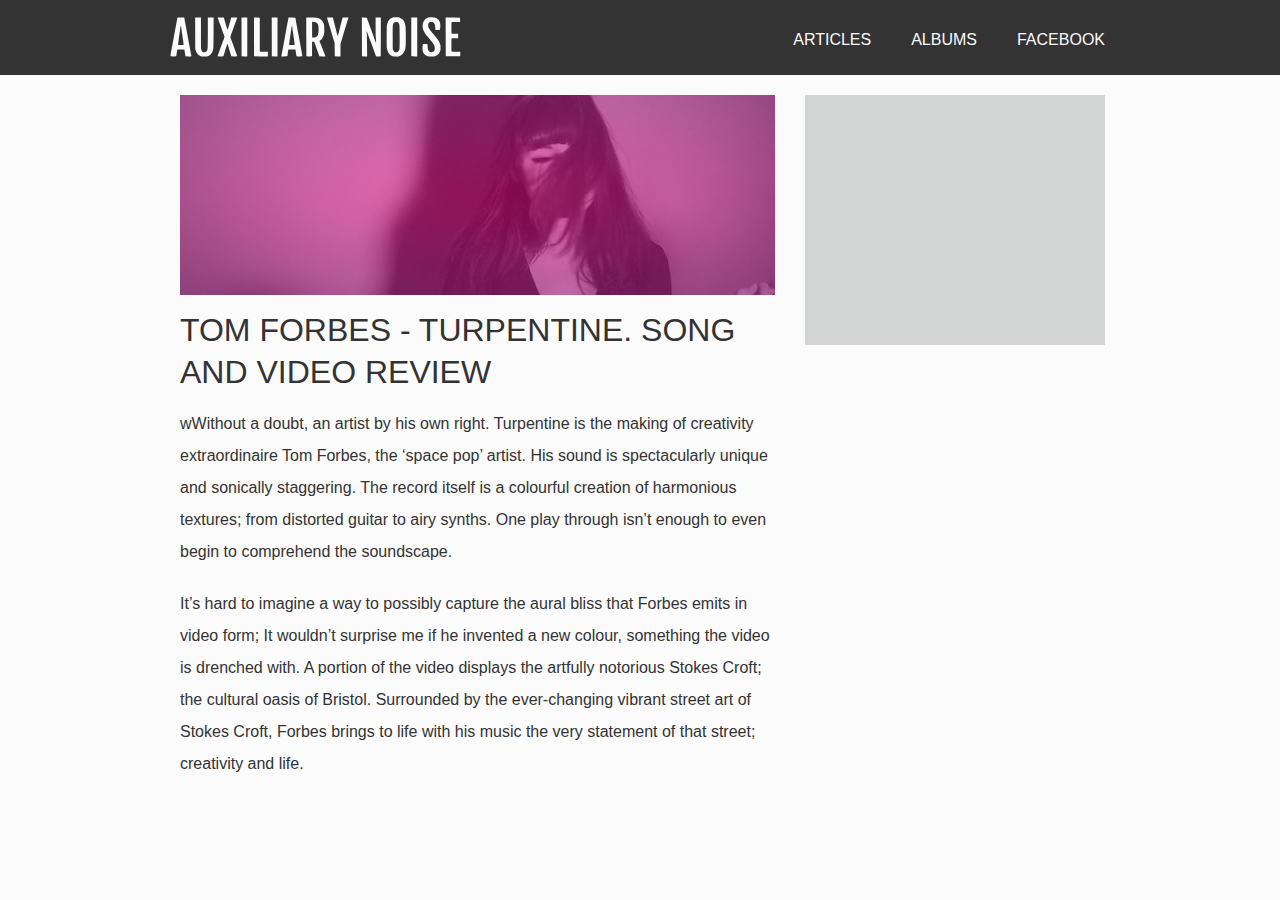
<file: pages/articles/tom-forbes-turpentine.html>
<?xml version="1.0" standalone="no"?>
<!DOCTYPE html>
<html lang="en">

<head>
    <!-- Global site tag (gtag.js) - Google Analytics -->

    <script async src="https://www.googletagmanager.com/gtag/js?id=UA-107805763-2">
    </script>
    <script>
        window.dataLayer = window.dataLayer || [];
    	       function gtag() {
    	           dataLayer.push(arguments);
    	       }
    	       gtag('js', new Date());
    	       gtag('config', 'UA-107805763-2');
    </script>
    <meta charset="utf-8">
    <title>Auxiliary Noise</title>
    <meta content="">
    <meta content="Auxiliary Noise" name="keywords">
    <meta content="index" name="robots">
    <meta content="Liam Henshall" name="author">
    <link href="/css/main.css" rel="stylesheet">
    <link href="" rel="stylesheet">
    <link href="https://fonts.googleapis.com/css?family=Fjalla+One|Jockey+One" rel="stylesheet">
    <link href="https://fonts.googleapis.com/css?family=Rubik:400,500" rel="stylesheet">
    <meta content="width=device-width, initial-scale=1.0" name="viewport">
</head>

<body>
    <div class="wrapper">
        <header class="main-header">
       <a href="/index.html" class="homepage-link">
			<?xml version="1.0" standalone="no"?>
<!DOCTYPE svg PUBLIC "-//W3C//DTD SVG 20010904//EN"
 "http://www.w3.org/TR/2001/REC-SVG-20010904/DTD/svg10.dtd">
<svg version="1" class="logo" xmlns="http://www.w3.org/2000/svg" width="auto" height="auto" viewBox="0 0 1606 221">
  <path d="M1235.7 2c-17.4 3.1-29.5 15.7-35.8 37-2.2 7.3-2.3 9-2.6 67-.3 51.4-.2 60.5 1.2 67.5 4.3 21.6 13.3 34.9 28.3 41.7 6.1 2.8 7.9 3.1 19.3 3.6 10.9.4 13.7.2 19.5-1.6 13.4-4.1 22.3-11.8 28.3-24.6 5-10.7 6.9-18.4 8.1-34 1.3-17 1.3-83-.1-99.3-1.6-20.2-7-36.2-15.2-45.2-2.9-3.1-11.1-8.3-16.7-10.5-5.2-2-26.6-3-34.3-1.6zm23.3 27.2c4.8 3.3 7.6 9.7 8.9 20.3 1.4 11.6 1.5 112.1.1 123.2-1.6 12.5-4.6 18-11.6 20.9-10.2 4.3-19.9-.9-24.1-12.8-1.7-4.9-1.8-9.7-1.8-69.3 0-59 .1-64.5 1.8-69.9 3.5-11.2 7.5-14.6 17.3-14.6 4.7 0 6.9.5 9.4 2.2zm174.5-27.5c-14.9 2.4-26 10.5-32.7 24-4.2 8.4-4.2 8.7-4.6 21-.5 14.7.9 21.3 7.1 34 5.4 10.9 9.1 15.7 37.7 49.2 12 14 17.9 23.2 20.6 32 1.8 5.9 1.8 18.2 0 22.4-5 11.8-22.3 14.4-31.1 4.6-4.6-5.1-6.4-12-7.3-27.5l-.7-12.8-12 .3c-6.6.1-12.3.5-12.7.9-1.6 1.6-3 16.4-2.5 27.2.6 15 2.9 21.3 10.7 29.1 10.3 10.4 19.9 13.4 40.6 12.6 15.6-.5 20.9-2 30.2-8.3 7-4.9 9.8-8.4 14.1-17.4 3.3-7.1 3.5-8.2 3.9-20 .3-9.5 0-14.2-1.2-19-2.9-11.5-11.3-26.8-21.6-39.1-4.7-5.6-15.3-18.5-35-42.4-2.2-2.8-5.5-7.9-7.3-11.5-2.8-5.7-3.2-7.4-3.2-14.5.1-9.4 1.7-13.2 7.2-17 3.1-2 5-2.5 10.1-2.5 8.8 0 13.7 2.9 17.6 10.7 2 4 4.6 19.8 4.6 28.1v6.3l12.2-.3 12.3-.3 1.7-8c3.1-14.7 1.8-30.6-3.3-40.7-4.3-8.4-12.7-15.4-22.7-18.9-5.7-2.1-25.6-3.4-32.7-2.2zM40.1 8.7C38.5 17 36.4 28 34.5 39c-.9 5.2-2 11.3-2.5 13.5-.5 2.2-1.7 8-2.5 13-3.3 18.5-7 38.8-8.5 46.5-.5 2.5-1.6 8.5-2.5 13.5-.9 4.9-2.3 12.6-3.1 17-.8 4.4-1.9 10.2-2.4 13-1 4.6-6.1 32.8-9.6 52.4-.9 4.9-1.1 8.8-.6 9.3.5.5 7.8.7 16.2.6l15.4-.3 1.2-7.5c.6-4.1 1.9-12.5 2.8-18.5 1-6.1 2.1-11.3 2.5-11.8.4-.4 9.3-.6 19.7-.5l18.9.3 1.3 8c.7 4.4 1.7 11.1 2.3 15 .6 3.8 1.4 8.8 1.8 11l.7 4 16.2.3c18.6.3 17.2 1.3 14.8-10.4-.8-3.8-2.2-10.9-3.1-15.9-1.7-9.5-3.1-17.1-4.5-24.5-.5-2.5-1.9-9.7-3-16-1.1-6.3-2.5-13.5-3-16s-1.6-8.6-2.5-13.5c-.8-5-2-11.3-2.5-14-1-5.3-6-32.3-8.6-46.5-.8-4.7-1.9-10.5-2.4-13-.4-2.5-1.5-8.3-2.4-13-.9-4.7-2.2-11.9-3-16-.8-4.1-1.7-9.4-2.1-11.8L78.8 3H41.3l-1.2 5.7zM61 49.4c0 .7 5 36.4 5.9 42.6.6 3.6 1.7 11.7 2.6 18 .9 6.3 2 14 2.5 17s1.2 8.4 1.5 12c.4 3.6 1.1 8 1.5 9.9 1.5 5.7.5 6.1-14.5 6.1-7.4 0-14-.2-14.7-.5-1.4-.6-1-6.9 2.1-28 3.2-21.9 7-48.3 8.1-57C57.5 57.2 59.2 49 60.1 49c.5 0 .9.2.9.4zm78.3 40.3c.3 86 .4 86.9 2.5 93.8 5.6 17.8 13.9 27.7 27.7 33.1 4.2 1.6 7.6 1.9 20.5 1.9 15.2 0 15.6-.1 22-3.1 14.7-6.9 20.9-15.9 26.8-38.9 1.3-5.1 1.6-18.6 1.9-89.8l.4-83.7H209v77.2c-.1 42.5-.5 82-1 87.7-1.1 12.4-3.1 18.8-6.8 22.4-3.5 3.3-10.5 5.2-15.7 4.3-5.2-1-11.2-7.1-12-12.3-.4-2.1-1.1-5.1-1.6-6.7-.5-1.7-.9-38.7-.9-87.7V3h-32.1l.4 86.7zM263 3.4c0 .4 8.5 24 14.5 40.1 2 5.5 6.2 16.7 9.2 25 3 8.2 7.6 20.8 10.3 27.9 3.6 9.5 4.6 13.4 4 15-1.2 2.9-7.4 20-17.5 48.1-4.7 13.2-9.5 26.2-10.5 29-3.2 8.4-10 27.8-10 28.7 0 1.4 30.6 1 31.7-.5.5-.6 2.1-5 3.6-9.7 15.1-49.6 17.9-58 19.1-58 .6 0 1.8 2.1 2.5 4.7.8 2.7 1.9 6.6 2.6 8.8.7 2.2 4.5 15.2 8.6 29 4 13.7 7.8 25.3 8.4 25.7 1.5 1.1 31.3 1 31.9-.1.4-.5-.7-4.4-2.3-8.8-3-8-6.6-17.9-16.6-45.3-6.7-18.3-12.7-34.9-16.2-44.3-1.4-3.8-2.5-8-2.5-9.2 0-1.3 1.6-6.6 3.5-11.7 2-5.1 6.8-18.1 10.7-28.8 12.9-35.1 18.1-49.4 21.1-57.3 1.6-4.3 2.9-8.1 2.9-8.3 0-.2-7.5-.4-16.7-.4h-16.8l-3.4 11.8c-1.8 6.4-3.7 12.8-4.1 14.2-.5 1.4-1.5 5-2.4 8-4.9 17.3-9.5 32.2-10 32.7-1.1 1.2-1.9-.7-6.3-15.9-2.4-8.4-6.5-22.3-9-30.8s-4.8-16.5-5-17.8c-.5-2.2-.7-2.2-17.9-2.2-9.6 0-17.4.2-17.4.4zm132.2 106.8l.3 107.3 15.8.3 15.7.3V3h-32l.2 107.2zm69 0l.3 107.3 38.3.3 38.2.2v-26h-21.5c-20.2 0-21.5-.1-22.5-2-.7-1.3-1-31.9-1-94.2V3.5l-16-.3-16-.2.2 107.2zm98 0l.3 107.3 15.8.3 15.7.3V3h-32l.2 107.2zM654.7 3.7c-.3.5-.8 2.8-1.1 5.3-.4 2.5-1.1 6.5-1.6 9s-1.6 8.3-2.4 13c-.9 4.7-2.7 14.6-4 22-1.4 7.4-3.5 18.7-4.6 25-1.1 6.3-2.5 13.5-3 16s-1.6 8.5-2.5 13.5c-.9 4.9-2 11-2.5 13.5-.4 2.5-1.6 8.5-2.5 13.5-.9 4.9-2 11-2.5 13.5s-1.6 8.5-2.5 13.5c-4.7 26.2-7.4 40.8-8.6 46.2-.5 2.3-.9 5.6-.9 7.2v3.1h15.3c16.3 0 17.7-.4 17.7-4.8 0-2.5 2.5-19.9 4.2-29l.9-5.2h19.5c19.3 0 19.4 0 19.8 2.2.2 1.3.9 5.4 1.5 9.3.6 3.8 1.8 11.2 2.6 16.3.8 5 1.5 9.7 1.5 10.2 0 1.2 31.6 1.4 32.3.2.5-.8-.1-4.1-6.8-40.2-.9-4.7-2-10.8-2.5-13.5-.5-2.8-1.6-8.6-2.4-13-2.3-12-4.5-24-6.2-33.5-.9-4.7-1.9-10.5-2.4-13-.4-2.5-1.6-8.6-2.5-13.5-.9-5-2-11-2.5-13.5-2.5-13.2-6-32.3-8.4-45.5-.9-5-2.1-11.5-2.7-14.5-.5-3-1.3-7.3-1.7-9.5l-.7-4-18.7-.3c-10.3-.1-18.9.1-19.1.5zm20.6 50c1.1 9.3 2.7 20.9 3.6 26.8.6 3.3 1.7 11.2 2.6 17.5 2.8 20.5 4.6 32.4 5.5 38.5.6 3.3 1.1 8.7 1.2 12l.3 6h-30l.1-4c0-2.2.6-7.6 1.2-12 2.1-14.1 4.2-28.7 5.7-39.5.8-5.8 1.7-12.1 2-14 .3-1.9 1.4-10 2.6-18 1.1-8 2.2-15.3 2.5-16.3 1-3.1 2.1-1.8 2.7 3zM753 3.3c-.3.3-.3 48.6 0 107.4l.5 106.8 13.5.3c7.4.1 14.5 0 15.8-.3l2.2-.5v-80h5.9c4.5 0 6 .4 6.5 1.6.3.9 3.6 10 7.2 20.3 3.6 10.2 7.6 21.5 8.9 25.1 1.3 3.6 3.8 10.5 5.5 15.5 1.8 5 4 11 4.9 13.5l1.7 4.5 15.9.3c8.8.1 16.5 0 17.1-.2.9-.3-4.2-14-15.7-42.8l-17-42.3 3.3-2.5c10.6-7.9 17.3-18.1 21-32.2 2-7.4 2.3-10.7 2.3-30.3-.1-21.4-.1-22.2-2.8-29.8-6.2-17.8-16.3-27.3-34.4-32.3-4.5-1.3-12.2-1.7-33.8-2.1-15.4-.3-28.2-.3-28.5 0zm54.5 26.4c10.6 5.5 13.5 14 13.5 38.9 0 21.7-2.6 32.1-9.8 38.6-4.7 4.3-8.9 5.6-18.7 6l-7 .3-.3-43.4-.2-43.3 9.2.4c6.8.3 10.4 1 13.3 2.5zm60.3-26.2c-.3.3 2.4 10.1 5.9 21.8 6.7 21.8 8.8 29 10.3 34.2.4 1.6 3.4 11.3 6.5 21.5s6.3 20.5 7 23c.7 2.5 3.7 12.1 6.6 21.5l5.3 17 .6 37.5.5 37.5 15.8.3 15.7.3v-69.6l4.6-15c2.5-8.3 5.2-17 5.9-19.5.7-2.5 3.9-12.8 7-23s6-19.9 6.5-21.5c1.2-4.4 3.3-11.2 8-26.5 2.3-7.4 4.8-15.5 5.5-18 .7-2.5 2.5-8.3 3.9-12.9 1.4-4.7 2.6-8.6 2.6-8.8 0-.7-31.9-.2-32.4.6-.6.8-10 37.6-20.3 78.9-4.5 17.8-5.8 22.1-6.8 21-1.3-1.4-1.7-2.8-12-43.3-3.5-13.8-7.9-31.1-9.8-38.5-1.9-7.4-3.7-14.7-4.1-16.3L900 3h-15.9c-8.7 0-16 .2-16.3.5zm192.4 106.7l.3 107.3 14.4.3 14.3.3-.5-59.8c-.2-32.9-.7-60.7-1-61.8-.3-1.1-.8-5-1.2-8.6-.8-7.1.5-9.9 2.3-5.1 2.8 7.5 14.9 39.9 21.2 57.2 3.9 10.7 10.7 28.9 15 40.5 4.3 11.6 9.1 24.5 10.6 28.8 2.1 5.6 3.5 7.9 4.9 8.3 1.1.3 7 .4 13 .2l11-.3.3-107.3L1165 3h-29v49.7c0 27.4.4 53.6.9 58.3 1.6 13.8 2.2 32.5 1.2 31.5-.5-.6-2.8-6.2-5.1-12.5s-5.9-16.2-8-22c-8.3-22.7-11.9-32.9-15-41.5-4.1-11.4-9.9-27.5-14.9-41.3-2.2-5.9-4.8-13.2-5.9-16.2l-2-5.5-13.6-.3-13.6-.3.2 107.3zm272.8-.3c0 96.5.2 106.9 1.6 107.5.9.3 8.3.6 16.5.6h14.9V3h-33v106.9zm190.2.3l.3 107.3h80l.3-12.8.3-12.7h-23.4c-16.8 0-23.6-.3-24.5-1.2-1.7-1.7-1.7-69.9 0-71.6.8-.8 6.4-1.2 18.5-1.2h17.3V93h-17.3c-12.1 0-17.7-.4-18.5-1.2-1.7-1.7-1.7-60.9 0-62.6.9-.9 7.6-1.2 24-1.2h22.9l-.3-12.3-.3-12.2-39.8-.3L1523 3l.2 107.2z"/>
</svg>
			</a>
            <nav class="mobile-navigation">
                <ul class="navigation-ul">
                    <li class="navigation-li">
                        <a href="/index.html">Articles</a>
                    </li>
                    <li class="navigation-li">
                        <a href="/pages/albums.html">Albums</a>
                    </li>
                    <li class="navigation-li">
                        <a href="/pages/album-reviews.html">Facebook</a>
                    </li>
                </ul>
            </nav>
        </header>
    </div>

 
    <div class="article-parent">
		<div class="article-child">
		 <div class="one leading-img">
        
		
		
    </div>
		<h1 class="article-headline">Tom Forbes - Turpentine. Song and Video Review</h1>
		
      <p>wWithout a doubt, an artist by his own right.
Turpentine is the making of creativity extraordinaire Tom Forbes, the ‘space pop’ artist. His
sound is spectacularly unique and sonically staggering. The record itself is a colourful
creation of harmonious textures; from distorted guitar to airy synths. One play through isn’t
enough to even begin to comprehend the soundscape.</p>
<p>It’s hard to imagine a way to possibly capture the aural bliss that Forbes emits in video form;
It wouldn’t surprise me if he invented a new colour, something the video is drenched with.
A portion of the video displays the artfully notorious Stokes Croft; the cultural oasis of
Bristol. Surrounded by the ever-changing vibrant street art of Stokes Croft, Forbes brings to
	life with his music the very statement of that street; creativity and life.</p>

		</div>
		<div class="article-child advert">

	</div>
    </div>
</file>
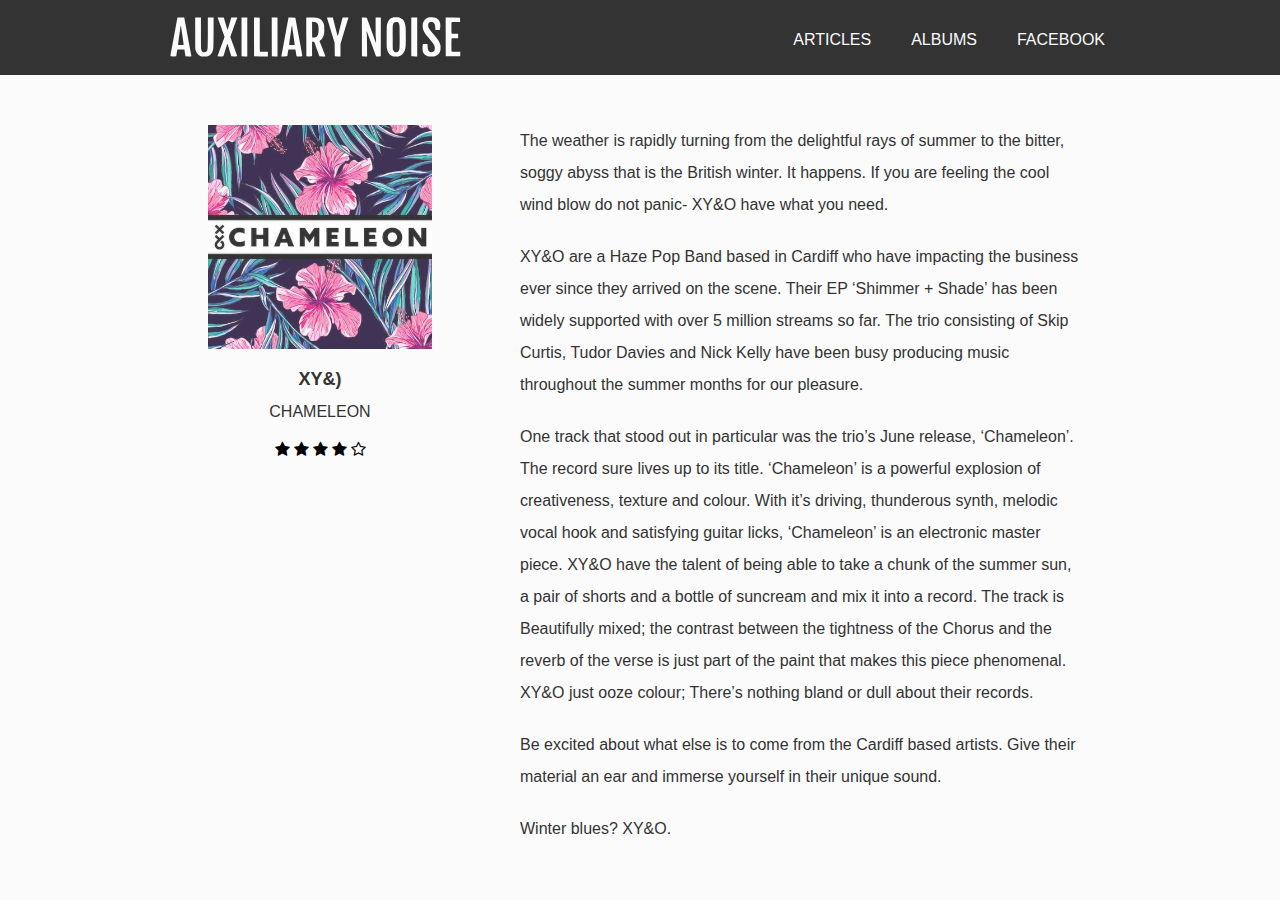
<file: pages/articles/xy-and-o-chemeleon.html>
<?xml version="1.0" standalone="no"?>
<!DOCTYPE html>
<html lang="en">

<head>
    <!-- Global site tag (gtag.js) - Google Analytics -->

    <script async src="https://www.googletagmanager.com/gtag/js?id=UA-107805763-2">
    </script>
    <script>
        window.dataLayer = window.dataLayer || [];
    	       function gtag() {
    	           dataLayer.push(arguments);
    	       }
    	       gtag('js', new Date());
    	       gtag('config', 'UA-107805763-2');
    </script>
    <meta charset="utf-8">
    <title>Auxiliary Noise</title>
    <meta content="">
    <meta content="Auxiliary Noise" name="keywords">
    <meta content="index" name="robots">
    <meta content="Liam Henshall" name="author">
    <link href="/css/main.css" rel="stylesheet">
    <link href="" rel="stylesheet">
    <link href="https://fonts.googleapis.com/css?family=Fjalla+One|Jockey+One" rel="stylesheet">
    <link href="https://fonts.googleapis.com/css?family=Rubik:400,500" rel="stylesheet">
    <meta content="width=device-width, initial-scale=1.0" name="viewport">
	<link rel="stylesheet" href="https://cdnjs.cloudflare.com/ajax/libs/font-awesome/4.7.0/css/font-awesome.min.css">
</head>

<body>
    <div class="wrapper">
        <header class="main-header">
                <a href="/index.html" class="homepage-link">
			<?xml version="1.0" standalone="no"?>
<!DOCTYPE svg PUBLIC "-//W3C//DTD SVG 20010904//EN"
 "http://www.w3.org/TR/2001/REC-SVG-20010904/DTD/svg10.dtd">
<svg version="1" class="logo" xmlns="http://www.w3.org/2000/svg" width="auto" height="auto" viewBox="0 0 1606 221">
  <path d="M1235.7 2c-17.4 3.1-29.5 15.7-35.8 37-2.2 7.3-2.3 9-2.6 67-.3 51.4-.2 60.5 1.2 67.5 4.3 21.6 13.3 34.9 28.3 41.7 6.1 2.8 7.9 3.1 19.3 3.6 10.9.4 13.7.2 19.5-1.6 13.4-4.1 22.3-11.8 28.3-24.6 5-10.7 6.9-18.4 8.1-34 1.3-17 1.3-83-.1-99.3-1.6-20.2-7-36.2-15.2-45.2-2.9-3.1-11.1-8.3-16.7-10.5-5.2-2-26.6-3-34.3-1.6zm23.3 27.2c4.8 3.3 7.6 9.7 8.9 20.3 1.4 11.6 1.5 112.1.1 123.2-1.6 12.5-4.6 18-11.6 20.9-10.2 4.3-19.9-.9-24.1-12.8-1.7-4.9-1.8-9.7-1.8-69.3 0-59 .1-64.5 1.8-69.9 3.5-11.2 7.5-14.6 17.3-14.6 4.7 0 6.9.5 9.4 2.2zm174.5-27.5c-14.9 2.4-26 10.5-32.7 24-4.2 8.4-4.2 8.7-4.6 21-.5 14.7.9 21.3 7.1 34 5.4 10.9 9.1 15.7 37.7 49.2 12 14 17.9 23.2 20.6 32 1.8 5.9 1.8 18.2 0 22.4-5 11.8-22.3 14.4-31.1 4.6-4.6-5.1-6.4-12-7.3-27.5l-.7-12.8-12 .3c-6.6.1-12.3.5-12.7.9-1.6 1.6-3 16.4-2.5 27.2.6 15 2.9 21.3 10.7 29.1 10.3 10.4 19.9 13.4 40.6 12.6 15.6-.5 20.9-2 30.2-8.3 7-4.9 9.8-8.4 14.1-17.4 3.3-7.1 3.5-8.2 3.9-20 .3-9.5 0-14.2-1.2-19-2.9-11.5-11.3-26.8-21.6-39.1-4.7-5.6-15.3-18.5-35-42.4-2.2-2.8-5.5-7.9-7.3-11.5-2.8-5.7-3.2-7.4-3.2-14.5.1-9.4 1.7-13.2 7.2-17 3.1-2 5-2.5 10.1-2.5 8.8 0 13.7 2.9 17.6 10.7 2 4 4.6 19.8 4.6 28.1v6.3l12.2-.3 12.3-.3 1.7-8c3.1-14.7 1.8-30.6-3.3-40.7-4.3-8.4-12.7-15.4-22.7-18.9-5.7-2.1-25.6-3.4-32.7-2.2zM40.1 8.7C38.5 17 36.4 28 34.5 39c-.9 5.2-2 11.3-2.5 13.5-.5 2.2-1.7 8-2.5 13-3.3 18.5-7 38.8-8.5 46.5-.5 2.5-1.6 8.5-2.5 13.5-.9 4.9-2.3 12.6-3.1 17-.8 4.4-1.9 10.2-2.4 13-1 4.6-6.1 32.8-9.6 52.4-.9 4.9-1.1 8.8-.6 9.3.5.5 7.8.7 16.2.6l15.4-.3 1.2-7.5c.6-4.1 1.9-12.5 2.8-18.5 1-6.1 2.1-11.3 2.5-11.8.4-.4 9.3-.6 19.7-.5l18.9.3 1.3 8c.7 4.4 1.7 11.1 2.3 15 .6 3.8 1.4 8.8 1.8 11l.7 4 16.2.3c18.6.3 17.2 1.3 14.8-10.4-.8-3.8-2.2-10.9-3.1-15.9-1.7-9.5-3.1-17.1-4.5-24.5-.5-2.5-1.9-9.7-3-16-1.1-6.3-2.5-13.5-3-16s-1.6-8.6-2.5-13.5c-.8-5-2-11.3-2.5-14-1-5.3-6-32.3-8.6-46.5-.8-4.7-1.9-10.5-2.4-13-.4-2.5-1.5-8.3-2.4-13-.9-4.7-2.2-11.9-3-16-.8-4.1-1.7-9.4-2.1-11.8L78.8 3H41.3l-1.2 5.7zM61 49.4c0 .7 5 36.4 5.9 42.6.6 3.6 1.7 11.7 2.6 18 .9 6.3 2 14 2.5 17s1.2 8.4 1.5 12c.4 3.6 1.1 8 1.5 9.9 1.5 5.7.5 6.1-14.5 6.1-7.4 0-14-.2-14.7-.5-1.4-.6-1-6.9 2.1-28 3.2-21.9 7-48.3 8.1-57C57.5 57.2 59.2 49 60.1 49c.5 0 .9.2.9.4zm78.3 40.3c.3 86 .4 86.9 2.5 93.8 5.6 17.8 13.9 27.7 27.7 33.1 4.2 1.6 7.6 1.9 20.5 1.9 15.2 0 15.6-.1 22-3.1 14.7-6.9 20.9-15.9 26.8-38.9 1.3-5.1 1.6-18.6 1.9-89.8l.4-83.7H209v77.2c-.1 42.5-.5 82-1 87.7-1.1 12.4-3.1 18.8-6.8 22.4-3.5 3.3-10.5 5.2-15.7 4.3-5.2-1-11.2-7.1-12-12.3-.4-2.1-1.1-5.1-1.6-6.7-.5-1.7-.9-38.7-.9-87.7V3h-32.1l.4 86.7zM263 3.4c0 .4 8.5 24 14.5 40.1 2 5.5 6.2 16.7 9.2 25 3 8.2 7.6 20.8 10.3 27.9 3.6 9.5 4.6 13.4 4 15-1.2 2.9-7.4 20-17.5 48.1-4.7 13.2-9.5 26.2-10.5 29-3.2 8.4-10 27.8-10 28.7 0 1.4 30.6 1 31.7-.5.5-.6 2.1-5 3.6-9.7 15.1-49.6 17.9-58 19.1-58 .6 0 1.8 2.1 2.5 4.7.8 2.7 1.9 6.6 2.6 8.8.7 2.2 4.5 15.2 8.6 29 4 13.7 7.8 25.3 8.4 25.7 1.5 1.1 31.3 1 31.9-.1.4-.5-.7-4.4-2.3-8.8-3-8-6.6-17.9-16.6-45.3-6.7-18.3-12.7-34.9-16.2-44.3-1.4-3.8-2.5-8-2.5-9.2 0-1.3 1.6-6.6 3.5-11.7 2-5.1 6.8-18.1 10.7-28.8 12.9-35.1 18.1-49.4 21.1-57.3 1.6-4.3 2.9-8.1 2.9-8.3 0-.2-7.5-.4-16.7-.4h-16.8l-3.4 11.8c-1.8 6.4-3.7 12.8-4.1 14.2-.5 1.4-1.5 5-2.4 8-4.9 17.3-9.5 32.2-10 32.7-1.1 1.2-1.9-.7-6.3-15.9-2.4-8.4-6.5-22.3-9-30.8s-4.8-16.5-5-17.8c-.5-2.2-.7-2.2-17.9-2.2-9.6 0-17.4.2-17.4.4zm132.2 106.8l.3 107.3 15.8.3 15.7.3V3h-32l.2 107.2zm69 0l.3 107.3 38.3.3 38.2.2v-26h-21.5c-20.2 0-21.5-.1-22.5-2-.7-1.3-1-31.9-1-94.2V3.5l-16-.3-16-.2.2 107.2zm98 0l.3 107.3 15.8.3 15.7.3V3h-32l.2 107.2zM654.7 3.7c-.3.5-.8 2.8-1.1 5.3-.4 2.5-1.1 6.5-1.6 9s-1.6 8.3-2.4 13c-.9 4.7-2.7 14.6-4 22-1.4 7.4-3.5 18.7-4.6 25-1.1 6.3-2.5 13.5-3 16s-1.6 8.5-2.5 13.5c-.9 4.9-2 11-2.5 13.5-.4 2.5-1.6 8.5-2.5 13.5-.9 4.9-2 11-2.5 13.5s-1.6 8.5-2.5 13.5c-4.7 26.2-7.4 40.8-8.6 46.2-.5 2.3-.9 5.6-.9 7.2v3.1h15.3c16.3 0 17.7-.4 17.7-4.8 0-2.5 2.5-19.9 4.2-29l.9-5.2h19.5c19.3 0 19.4 0 19.8 2.2.2 1.3.9 5.4 1.5 9.3.6 3.8 1.8 11.2 2.6 16.3.8 5 1.5 9.7 1.5 10.2 0 1.2 31.6 1.4 32.3.2.5-.8-.1-4.1-6.8-40.2-.9-4.7-2-10.8-2.5-13.5-.5-2.8-1.6-8.6-2.4-13-2.3-12-4.5-24-6.2-33.5-.9-4.7-1.9-10.5-2.4-13-.4-2.5-1.6-8.6-2.5-13.5-.9-5-2-11-2.5-13.5-2.5-13.2-6-32.3-8.4-45.5-.9-5-2.1-11.5-2.7-14.5-.5-3-1.3-7.3-1.7-9.5l-.7-4-18.7-.3c-10.3-.1-18.9.1-19.1.5zm20.6 50c1.1 9.3 2.7 20.9 3.6 26.8.6 3.3 1.7 11.2 2.6 17.5 2.8 20.5 4.6 32.4 5.5 38.5.6 3.3 1.1 8.7 1.2 12l.3 6h-30l.1-4c0-2.2.6-7.6 1.2-12 2.1-14.1 4.2-28.7 5.7-39.5.8-5.8 1.7-12.1 2-14 .3-1.9 1.4-10 2.6-18 1.1-8 2.2-15.3 2.5-16.3 1-3.1 2.1-1.8 2.7 3zM753 3.3c-.3.3-.3 48.6 0 107.4l.5 106.8 13.5.3c7.4.1 14.5 0 15.8-.3l2.2-.5v-80h5.9c4.5 0 6 .4 6.5 1.6.3.9 3.6 10 7.2 20.3 3.6 10.2 7.6 21.5 8.9 25.1 1.3 3.6 3.8 10.5 5.5 15.5 1.8 5 4 11 4.9 13.5l1.7 4.5 15.9.3c8.8.1 16.5 0 17.1-.2.9-.3-4.2-14-15.7-42.8l-17-42.3 3.3-2.5c10.6-7.9 17.3-18.1 21-32.2 2-7.4 2.3-10.7 2.3-30.3-.1-21.4-.1-22.2-2.8-29.8-6.2-17.8-16.3-27.3-34.4-32.3-4.5-1.3-12.2-1.7-33.8-2.1-15.4-.3-28.2-.3-28.5 0zm54.5 26.4c10.6 5.5 13.5 14 13.5 38.9 0 21.7-2.6 32.1-9.8 38.6-4.7 4.3-8.9 5.6-18.7 6l-7 .3-.3-43.4-.2-43.3 9.2.4c6.8.3 10.4 1 13.3 2.5zm60.3-26.2c-.3.3 2.4 10.1 5.9 21.8 6.7 21.8 8.8 29 10.3 34.2.4 1.6 3.4 11.3 6.5 21.5s6.3 20.5 7 23c.7 2.5 3.7 12.1 6.6 21.5l5.3 17 .6 37.5.5 37.5 15.8.3 15.7.3v-69.6l4.6-15c2.5-8.3 5.2-17 5.9-19.5.7-2.5 3.9-12.8 7-23s6-19.9 6.5-21.5c1.2-4.4 3.3-11.2 8-26.5 2.3-7.4 4.8-15.5 5.5-18 .7-2.5 2.5-8.3 3.9-12.9 1.4-4.7 2.6-8.6 2.6-8.8 0-.7-31.9-.2-32.4.6-.6.8-10 37.6-20.3 78.9-4.5 17.8-5.8 22.1-6.8 21-1.3-1.4-1.7-2.8-12-43.3-3.5-13.8-7.9-31.1-9.8-38.5-1.9-7.4-3.7-14.7-4.1-16.3L900 3h-15.9c-8.7 0-16 .2-16.3.5zm192.4 106.7l.3 107.3 14.4.3 14.3.3-.5-59.8c-.2-32.9-.7-60.7-1-61.8-.3-1.1-.8-5-1.2-8.6-.8-7.1.5-9.9 2.3-5.1 2.8 7.5 14.9 39.9 21.2 57.2 3.9 10.7 10.7 28.9 15 40.5 4.3 11.6 9.1 24.5 10.6 28.8 2.1 5.6 3.5 7.9 4.9 8.3 1.1.3 7 .4 13 .2l11-.3.3-107.3L1165 3h-29v49.7c0 27.4.4 53.6.9 58.3 1.6 13.8 2.2 32.5 1.2 31.5-.5-.6-2.8-6.2-5.1-12.5s-5.9-16.2-8-22c-8.3-22.7-11.9-32.9-15-41.5-4.1-11.4-9.9-27.5-14.9-41.3-2.2-5.9-4.8-13.2-5.9-16.2l-2-5.5-13.6-.3-13.6-.3.2 107.3zm272.8-.3c0 96.5.2 106.9 1.6 107.5.9.3 8.3.6 16.5.6h14.9V3h-33v106.9zm190.2.3l.3 107.3h80l.3-12.8.3-12.7h-23.4c-16.8 0-23.6-.3-24.5-1.2-1.7-1.7-1.7-69.9 0-71.6.8-.8 6.4-1.2 18.5-1.2h17.3V93h-17.3c-12.1 0-17.7-.4-18.5-1.2-1.7-1.7-1.7-60.9 0-62.6.9-.9 7.6-1.2 24-1.2h22.9l-.3-12.3-.3-12.2-39.8-.3L1523 3l.2 107.2z"/>
</svg>
			</a>
            <nav class="mobile-navigation">
                <ul class="navigation-ul">
                    <li class="navigation-li">
                        <a href="/index.html">Articles</a>
                    </li>
                    <li class="navigation-li">
                        <a href="/pages/albums.html">Albums</a>
                    </li>
                    <li class="navigation-li">
                        <a href="/pages/album-reviews.html">Facebook</a>
                    </li>
                </ul>
            </nav>
        </header>
    </div>

 
    <div class="album-review-parent">
      <div class="album-review-child">
                    <img class="album-art" src="/img/album-art/xy-and-o-chameleon-album.jpg">
                    <h3 class="artist">XY&amp;)</h3>
                    <h4 class="album-title">Chameleon</h4>
                    <div class="rating">
                        <span class="fa fa-star checked"></span>
                        <span class="fa fa-star"></span>
                        <span class="fa fa-star"></span>
                        <span class="fa fa-star"></span>
                        <span class="fa fa-star-o"></span>
					</div>
		  </div>
		<div class="album-review-child">
     <p>The weather is rapidly turning from the delightful rays of summer to the bitter, soggy
abyss that is the British winter. It happens. If you are feeling the cool wind blow do not
			panic- XY&amp;O have what you need.</p>
<p>XY&amp;O are a Haze Pop Band based in Cardiff who have impacting the business ever
since they arrived on the scene. Their EP ‘Shimmer + Shade’ has been widely
supported with over 5 million streams so far. The trio consisting of Skip Curtis, Tudor
Davies and Nick Kelly have been busy producing music throughout the summer months
for our pleasure.</p>
<p>One track that stood out in particular was the trio’s June release, ‘Chameleon’. The
record sure lives up to its title. ‘Chameleon’ is a powerful explosion of creativeness,
texture and colour. With it’s driving, thunderous synth, melodic vocal hook and satisfying
guitar licks, ‘Chameleon’ is an electronic master piece. XY&amp;O have the talent of being
able to take a chunk of the summer sun, a pair of shorts and a bottle of suncream and
mix it into a record. The track is Beautifully mixed; the contrast between the tightness of
the Chorus and the reverb of the verse is just part of the paint that makes this piece
phenomenal. XY&amp;O just ooze colour; There’s nothing bland or dull about their records. 
<p>Be excited about what else is to come from the Cardiff based artists. Give their material
an ear and immerse yourself in their unique sound.</p>
			<p>Winter blues? XY&amp;O.</p>
		</div>
    </div>
</file>
<file: css/main.css>
:root {
     --white: #FBFBFB;
	 --dark: #333333;
     --grey: #D3D5D4;
	/* --pink: rgba(221, 10, 127, 0.6);
	 --purple: rgba(144, 37, 120, 0.7); */
	 --h-font: 'Oswald', sans-serif;
	 --p-font: 'Fira Sans', sans-serif;
}
/* GLOBAL */
html {
	 
     padding: 0;
}
 body {
	 margin: 0;
	 width: 100%;
     line-height: 1.5;
     background-color: var(--white);
     font-size: 16px;
}
 img {
     max-width: 100%;
}
 p {
     margin: 0;
     padding: 0;
     font-family: var(--h-font);
     line-height: 2;
	 color: var(--dark);
	 font-weight: 300;
}
 a {
     text-decoration: none;
	 color: var(--dark);
}
/* HEADER */
 .main-header {
     padding: 10px 0 5px;
     background-color: var(--dark);
     width: 100%;
     height: auto;
     display: block;
     align-items: center;
	 
}

 .logo {
     height: 40px;
     fill: var(--white);
}
.logo:hover {
	cursor: pointer;
	opacity: 0.7;
}
/* NAVIGATION */
 .navigation-ul {
     width: 100%;
     margin: 0;
     padding: 1px 0;
     align-items: center;
     list-style-type: none;
     display: flex;
     justify-content: space-around;
     background-color: var(--dark);
     text-transform: uppercase;
}
 .navigation-li {
     text-align: center;
     font-weight: 500;
     font-family: var(--h-font);
     font-size: 1em;
     padding: 0 5px;
}
 .navigation-li a {
     color: var(--white);
}
 .navigation-li:hover {
     opacity: 0.3;
     transition: 1s;
}
/* CONTAINERS */
 .wrapper {
     width: 100%;
     margin: 0;
     padding: 0;
     background-color: var(--dark);
}
/* HOMEPAGE */
 .homepage-parent {
	 padding: 0;
	 margin: 10px 0 0;
	 max-width: 100%;
	 overflow: hidden;
}
 .homepage-child {
     text-align: center;
     line-height: 1;
     display: grid;
     grid-template-columns: 5fr 8fr;
     height: 100px;
     padding: 0 10px 10px;
}
 .homepage-heading {
     display: flex;
     align-items: center;
     background-color: #D3D5D4;
}
 .homepage-headline {
     padding: 0 5px;
     margin: auto;
     text-align: center;
     font-size: 1em;
     font-family: 'Fjalla One', sans-serif;
     text-transform: uppercase;
     color: var(--dark);
}
/* ARTICLES */
 .article-parent {
   	max-width: 960px;
     display: block;
	 padding: 10px;
	 margin: auto;
}
 .article-headline {
   	font-family: var(--h-font);
	 font-weight: 400;
     text-transform: uppercase;
     margin: 10px 0 0 10px;
	 padding: 5px 10px;
	 font-size: 2em;
	 line-height: 1.3;
	 color: var(--dark);
}
 .article-parent p {
	 margin-bottom: 30px;
	 padding: 0 20px;
}
 .article-parent p:nth-of-type(1) {
	 font-weight: 400;
	 margin: 10px 0 20px 0;
}
.album-review-child:nth-of-type(2) p:nth-of-type(1) {
	font-weight: 400;
}
	 .album-review-child p {
		 margin: 20px 40px;
	 }
.article-parent p:nth-of-type(2)::first-letter {
	
}
 .leading-img {
     min-height: 200px;
     display: flex;
     align-items: center;
	 text-align: center;
	 width: auto;
	 margin: 10px 20px
}
.youtube {
	margin: auto;
	display: block;
	margin-bottom: 30px;
}
/* MOBILE ALBUM PAGES */
 .albums-parent {
     display: grid;
     margin: 30px auto;
     grid-template-columns: 1fr;
     max-width: 960px;
}
 .albums-child {
     text-align: center;
     display: block;
     margin-bottom: 20px;
     color: var(--dark);
}
 .album-art {
     max-width: 70%;
     margin: 0 auto 10px;
     opacity: 0.8;
}
 .album-art:hover {
     opacity: 1;
}
 .artist {
     font-size: 18px;
     padding: 0;
     margin: 0;
	 font-family: var(--h-font);
	 text-transform: uppercase;
	 color: var(--dark);
		font-weight: 600;
}
 .album-title {
     margin: 0;
     padding: 7px 0;
     font-size: 16px;
	 font-family: var(--h-font);
	 text-transform: uppercase;
	  color: var(--dark);
	 font-weight: 500;
}
 .rating {
     margin-top: 7px;
}
.album-review-child:nth-of-type(1) {
	text-align: center;
	margin-top: 50px;
}

.advert {
	margin: auto;
	width: 300px;
	height: 250px;
	background-color: var(--grey);
}


/* HOMEPAGE IMAGES */
 .one {
     background: radial-gradient( rgba(221, 10, 127, 0.6), rgba(144, 37, 120, 0.7)), url(../img/alice-jemimia.jpg);
     background-position: center;
     background-size: cover;
}
 .two {
     background: radial-gradient( rgba(221, 10, 127, 0.6), rgba(144, 37, 120, 0.7)), url(../img/the-happy-few.jpg);
     background-position: center;
     background-size: cover;
}
 .three {
     background: radial-gradient( rgba(221, 10, 127, 0.6), rgba(144, 37, 120, 0.7)), url(../img/the-rupees.jpg);
     background-position: center;
     background-size: cover;
}
 .four {
     background: radial-gradient( rgba(221, 10, 127, 0.6), rgba(144, 37, 120, 0.7)), url(../img/pale-waves.jpg);
     background-position: center;
     background-size: cover;
}
 .five {
     background: radial-gradient( rgba(221, 10, 127, 0.6), rgba(144, 37, 120, 0.7)), url(../img/xy-and-o.jpg);
     background-position: center;
     background-size: cover;
}
 .six {
     background: radial-gradient( rgba(221, 10, 127, 0.6), rgba(144, 37, 120, 0.7)), url(../img/tom-forbes.jpg);
     background-position: center;
     background-size: cover;
}
.seven {
     background: radial-gradient( rgba(221, 10, 127, 0.6), rgba(144, 37, 120, 0.7)), url(../img/the-dammed.jpg);
     background-position: center;
     background-size: cover;
}
/* FOOTER */
 .main-footer {
     background-color: var(--dark);
	 margin: 0 auto;
	display: block;
	 color: v:  :ar(--white);
	 max-width: 960px;
	 text-align: left;
	 text-align: center;
	 
}
.footer-child {
padding: 10px 20px;
}
.footer-child:nth-child(1) {
text-align: left;
}
 .main-footer p {
	 color: var(--white);
	 font-family: var(--h-font);
	 font-size: 1em;
	 line-height: 1.5;
	 font-weight:  300;
	 
}
.main-footer h3 {
	font-family: var(--h-font);
	 color: var(--white);
	text-transform: uppercase;
	margin: 10px 0 5px;
	font-weight:  400;
}
 .icon {
     max-width: 70px;
     margin: auto;
     display: block;
     background-color: var(--dark);
     border-radius: 250px;
	 fill: var(--white)
}
 @media only screen and (min-width: 700px) {
	 /* DESKTOP HEADER */
     .main-header {
         display: flex;
         margin: 0 auto;
         align-items: center;
         max-width: 960px;
         justify-content: space-between;
         height: 60px;
    }
     .logo {
         margin: 0;
         padding-left: 10px;
         width: auto;
    }
	 
     .homepage-headline {
         margin: auto;
         font-size: 1.2em;
    }
	 /* DESKTOP NAVIGATION */
     .navigation-ul {
         margin: 0;
         width: 100%;
    }
     .navigation-li {
         margin: 5px 10px 5px 20px;
    }
	 /* DESKTOP LAYOUT */
   
     .homepage-parent {
         padding: 0;
         overflow: hidden;
         display: grid;
         grid-template-rows: repeat(5, minmax(70px, 150px));
         grid-template-columns: repeat(3, 1fr);
         grid-column-gap: 15px;
         grid-row-gap: 15px;
         max-width: 960px;
         margin: 15px auto;
    }
     .homepage-child {
         padding: 0;
         margin-bottom: 0;
         grid-template-columns: 1fr;
         grid-template-rows: 5fr 1fr;
         height: auto;
    }
     .homepage-child:nth-child(1) {
         grid-row: 1/3;
         grid-column: 1 / span 2;
    }
     .homepage-child:nth-child(2) {
         grid-row: 1;
    }
     .homepage-child:nth-child(3) {
         grid-column: 3;
         grid-row: 2/4;
         grid-template-columns: 1fr;
    }
     .homepage-child:nth-child(4) {
         grid-column: 1;
         grid-row: 3/5 
    }
     .homepage-child:nth-child(5) {
    }
     .homepage-child:nth-child(6) {
         grid-column: 2/4;
         grid-row: 4;
    }
	 .homepage-child:nth-child(7) {
         grid-column: 1/4;
         grid-row: 5;
    }
	   .homepage-heading {
         min-height: 55px;
    }
	  /* DESKTOP ALBUMS */
     .albums-parent {
         grid-template-columns: 1fr 1fr 1fr ;
    }
	 .album-review-parent {
		display: grid;
		 grid-template-columns: 1fr 2fr;
		  max-width: 960px;
		 margin: auto;
}
	 .album-review-child p:nth-of-type(1)  {
		 margin-top: 50px;
		 
	 }
	 .article-parent {
	 	display: grid;
	 	grid-template-columns: 2fr 1fr;
	 }
	 .advert {
		margin: 10px 15px 10px 10px;
	 }
	  .main-footer {
	 display: grid;
	 grid-template-columns: 2fr 1fr;
}
}
</file>
